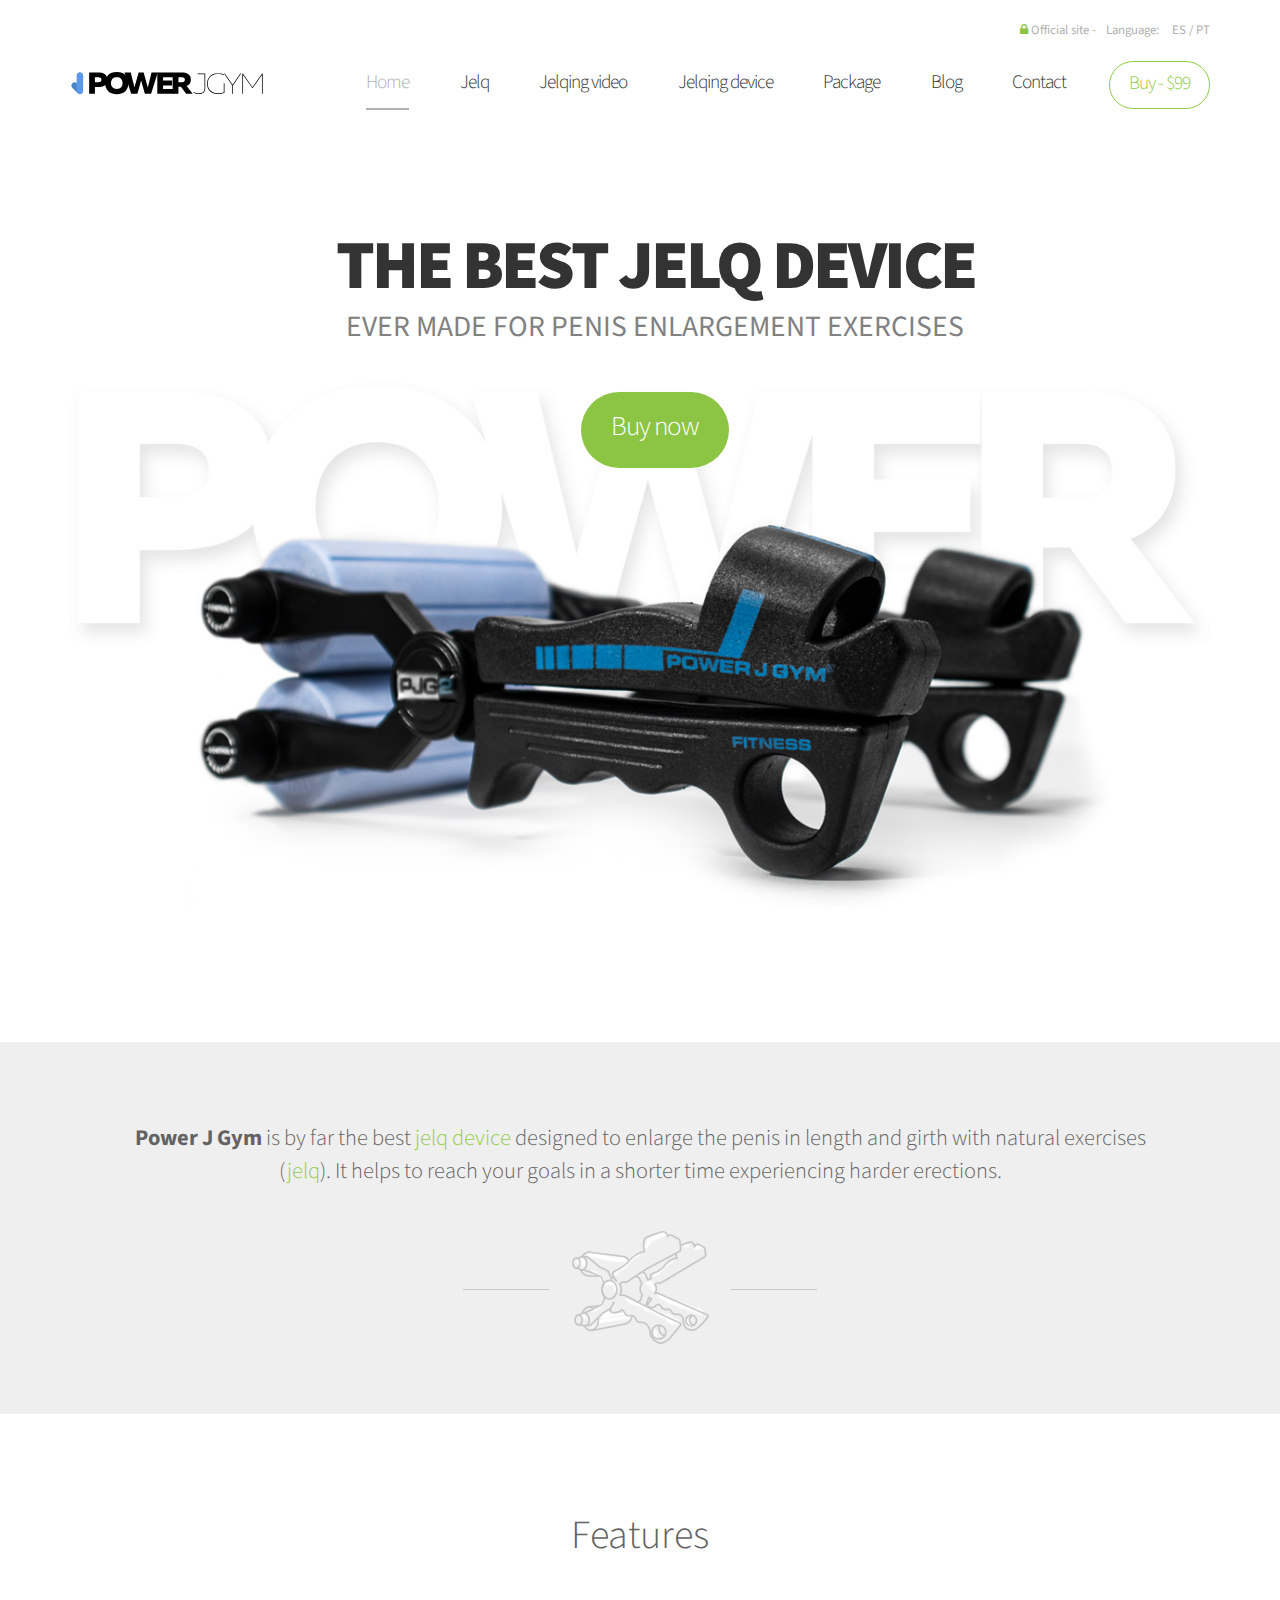
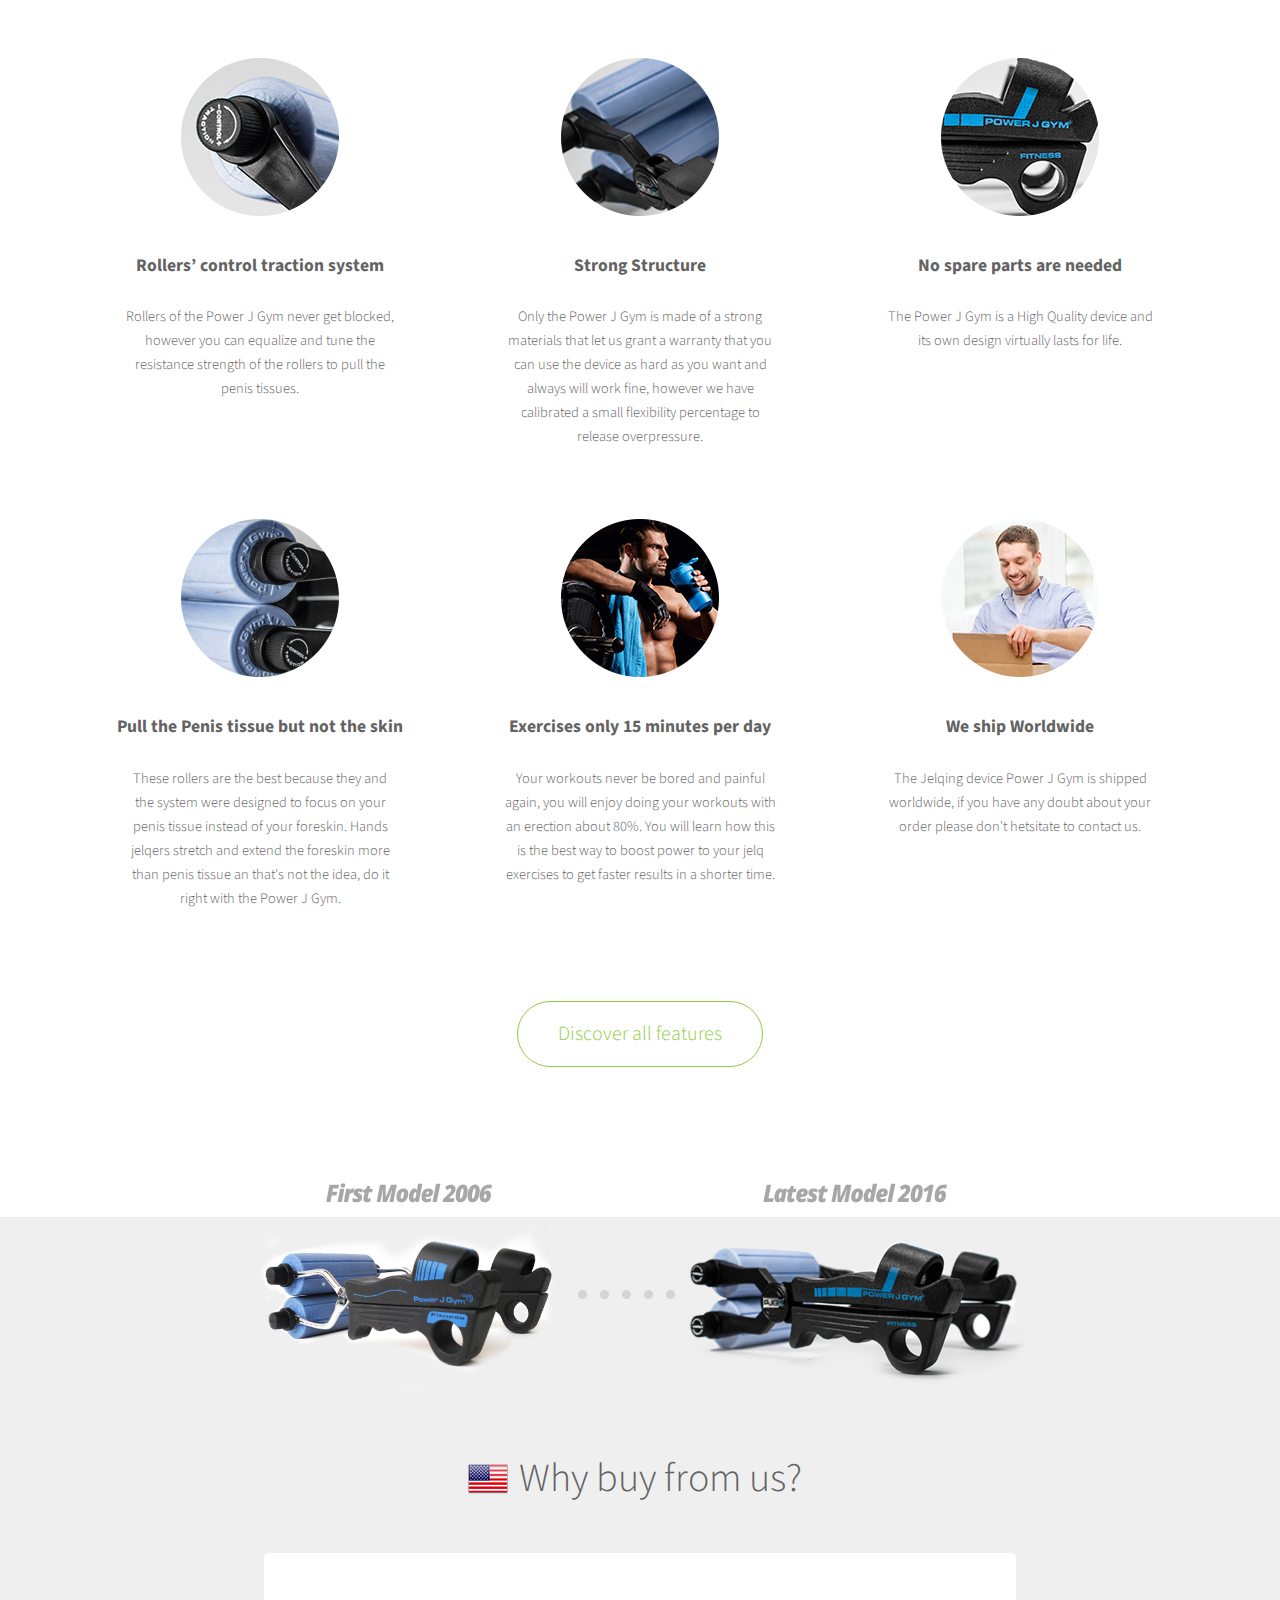
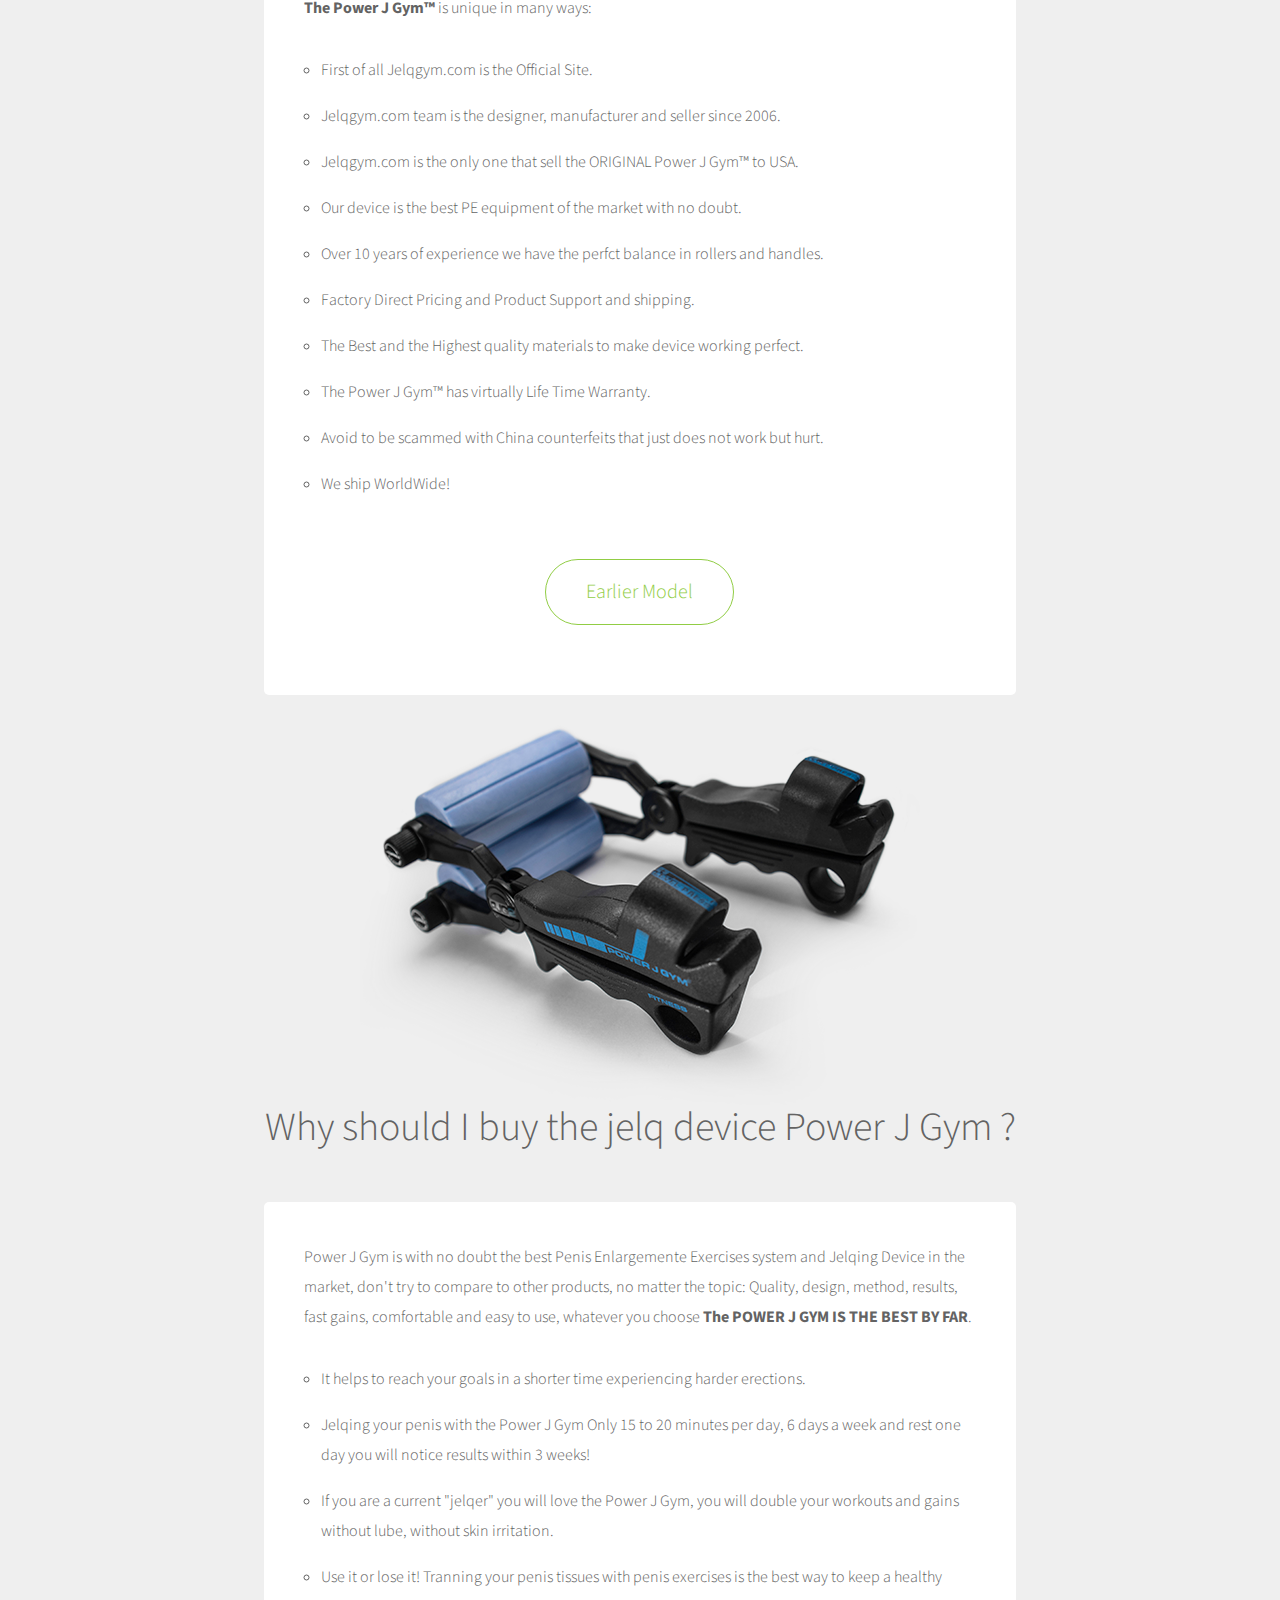
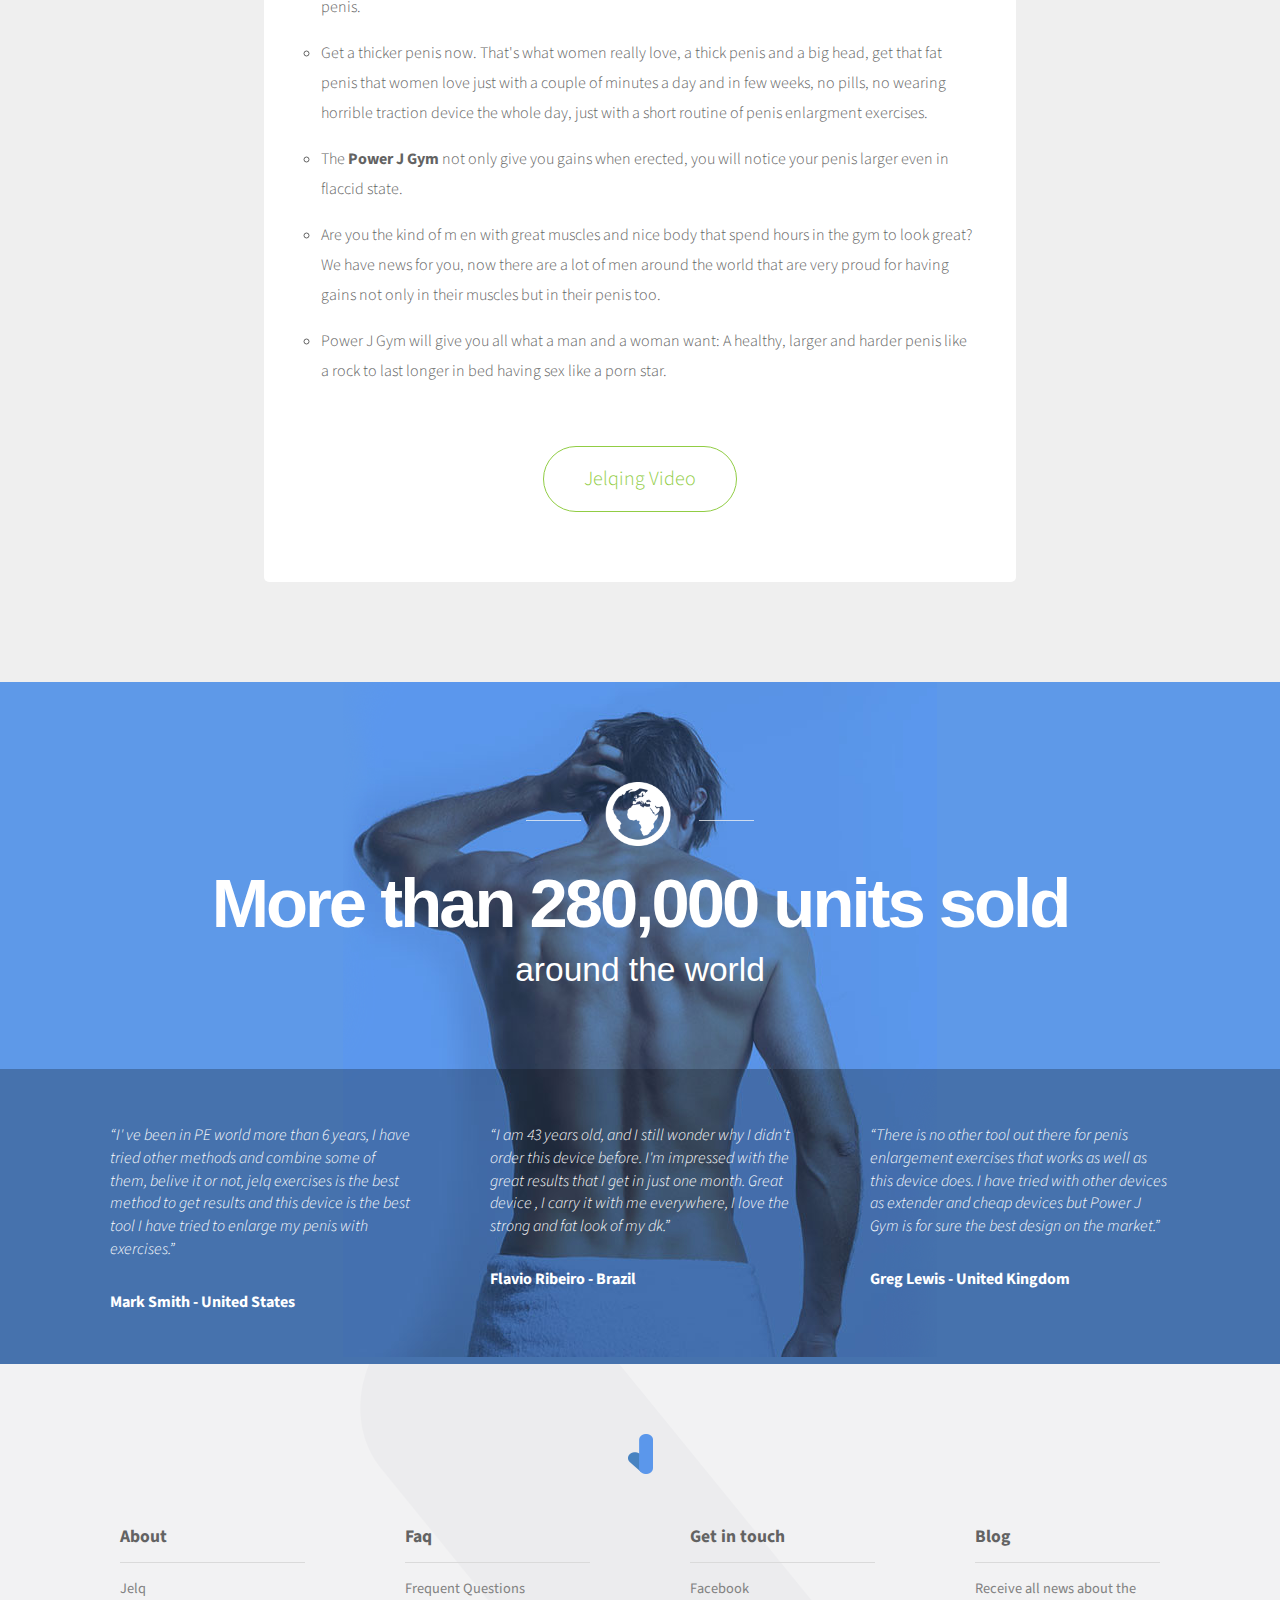
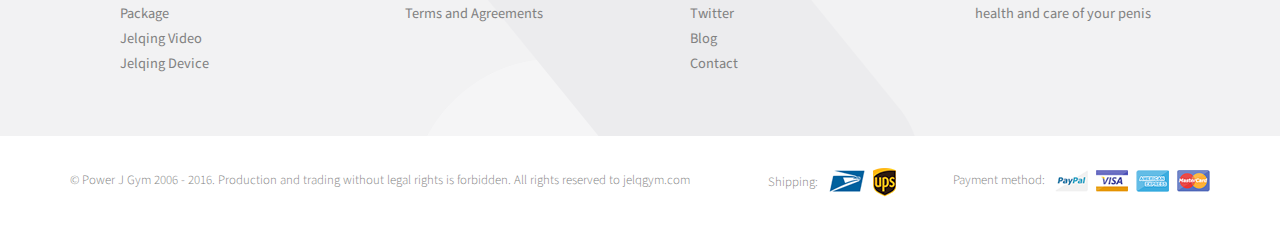
<file: index.html>
<!DOCTYPE html>
<html lang="en">
  <head>
    <meta charset="utf-8">
    <title>Jelq Device Power J Gym - Penis Enlargement Exercises</title>
    <meta name="description" content="Power J Gym is a new jelqing device designed to enlarge the penis in length and girth with natural exercises Jelq. Official site">
    <meta name="viewport" content="width=device-width, initial-scale=1">
    <link rel="shortcut icon" href="images/favicon.ico" type="image/x-icon">
    <link rel="stylesheet" href="css/main.css">
    <link rel="stylesheet" href="css/wallop.css">
    <link href="https://fonts.googleapis.com/css?family=Source+Sans+Pro:300,400,700,900" rel="stylesheet" type="text/css">
    <link href="https://fonts.googleapis.com/css?family=Raleway:400,900" rel="stylesheet" type="text/css">
    <link href="https://maxcdn.bootstrapcdn.com/font-awesome/4.4.0/css/font-awesome.min.css" rel="stylesheet" type="text/css">
  </head>
  <body>
    <header>
      <div class="container">
        <ul class="language"><span><i class="fa fa-lock"></i> Official site -</span><span>Language:</span>
          <li><a href="es/index.html" hreflang="es">ES</a></li>
          <li>/</li>
          <li><a href="br/index.html" hreflang="pt">PT</a></li>
        </ul>
        <div class="logo-header"><a href="index.html"><img src="images/logo-power-j-gym.svg" alt="Power J Gym"></a>
          <div class="menu-mobile"><a href="#" class="pull">Menu</a></div>
        </div>
        <nav class="main-menu">
          <ul>
            <li><a href="index.html">Home</a></li>
            <li><a href="jelq-jelqing-penis-enlargement-exercises.html">Jelq</a></li>
            <li><a href="jelqing-video.html">Jelqing video</a></li>
            <li><a href="jelq-device-power-j-gym.html">Jelqing device</a></li>
            <li><a href="jelq-device-power-j-gym-package.html">Package</a></li>
            <li><a href="#">Blog</a></li>
            <li><a href="contact-us.html">Contact</a></li>
          </ul>
          <div class="button-buy"><a href="order-now-power-j-gym.html" class="rounded-button">Buy - $99</a></div>
        </nav>
      </div>
    </header>
    <section class="main-info">
      <div class="container relative"><img src="images/new-jelq-device.jpg" alt="Jelq Device Power J Gym">
        <div class="info">
          <h1>
            <p>The best jelq device</p>
            <p>ever made for penis enlargement exercises</p>
          </h1><a href="order-now-power-j-gym.html" class="main-button">Buy now </a>
        </div>
      </div>
    </section>
    <section class="secondary-info">
      <div class="container">
        <p><strong>Power J Gym</strong> is by far the best <strong><a class="anchor-text" href="jelq-device-power-j-gym.html">jelq device</a></strong> designed to enlarge the penis in length and girth with natural exercises (<strong><a href="jelq-jelqing-penis-enlargement-exercises.html" class="anchor-text">jelq</a></strong>). It helps to reach your goals in a shorter time experiencing harder erections.</p><img src="images/jelq-device-1.png" alt="Jelq Device Power J Gym">
      </div>
    </section>
    <section class="features">
      <div class="container">
        <h2>Features</h2>
        <ul class="items-features">
          <li><img src="images/jelqing-device-power-j-gym-control.png" alt="Jelqing Device Control Traction">
            <h3>Rollers’ control traction system</h3>
            <p>Rollers of the Power J Gym never get blocked, however you can equalize and tune the resistance strength of the rollers to pull the penis tissues.</p>
          </li>
          <li><img src="images/jelqing-device-power-j-gym-rollers.png" alt="Jelqing Device Rollers">
            <h3>Strong Structure</h3>
            <p>Only the Power J Gym is made of a strong materials that let us grant a warranty that you can use the device as hard as you want and always will work fine, however we have calibrated a small flexibility percentage to release overpressure.</p>
          </li>
          <li><img src="images/jelqing-device-power-j-gym-handles.png" alt="Jelqing Device Handles">
            <h3>No spare parts are needed</h3>
            <p>The Power J Gym is a High Quality device and its own design virtually lasts for life.</p>
          </li>
          <li><img src="images/jelqing-device-power-j-gym-rollers-2.png" alt=" Jelqing Device Rollers">
            <h3>Pull the Penis tissue but not the skin</h3>
            <p>These rollers are the best because they and the system were designed to focus on your penis tissue instead of your foreskin. Hands jelqers stretch and extend the foreskin more than penis tissue an that's not the idea, do it right with the Power J Gym.</p>
          </li>
          <li><img src="images/penis-enlargement-exercises.png" alt="Penis Enlargement Exercises">
            <h3>Exercises only 15 minutes per day</h3>
            <p>Your workouts never be bored and painful again, you will enjoy doing your workouts with an erection about 80%. You will learn how this is the best way to boost power to your jelq exercises to get faster results in a shorter time.</p>
          </li>
          <li><img src="images/shipping-jelq-device.png" alt="Shipping Jelq Device">
            <h3>We ship Worldwide</h3>
            <p>The Jelqing device Power J Gym is shipped worldwide, if you have any doubt about your order please don't hetsitate to contact us.</p>
          </li>
        </ul>
        <div><a href="jelq-device-power-j-gym.html" class="rounded-button page-button">Discover all features</a></div>
      </div>
    </section>
    <section class="why-buy old-model">
      <div class="container"><a href="power-j-gym-old-model.html"><img src="images/power-j-gym-old-model.png" alt="Power J Gym Old Model"></a>
        <h2>Why buy from us?</h2>
        <div class="text">
          <p><strong>The Power J Gym™</strong> is unique in many ways:</p>
          <ul>
            <li class="items">First of all Jelqgym.com is the Official Site.</li>
            <li class="items">Jelqgym.com team is the designer, manufacturer and seller since 2006.</li>
            <li class="items">Jelqgym.com is the only one that sell the ORIGINAL Power J Gym™ to USA.</li>
            <li class="items">Our device is the best PE equipment of the market with no doubt.</li>
            <li class="items">Over 10 years of experience we have the perfct balance in rollers and handles. </li>
            <li class="items">Factory Direct Pricing and Product Support and shipping.</li>
            <li class="items">The Best and the Highest quality materials to make device working perfect.</li>
            <li class="items">The Power J Gym™ has virtually Life Time Warranty.</li>
            <li class="items">Avoid to be scammed with China counterfeits that just does not work but hurt.</li>
            <li class="items">We ship WorldWide!</li>
          </ul><a href="power-j-gym-old-model.html" class="rounded-button page-button">Earlier Model</a>
        </div>
      </div>
    </section>
    <section class="why-buy">
      <div class="container"><img src="images/jelq-device.png" alt="Power J Gym Jelqing Device">
        <h2>Why should I buy the jelq device Power J Gym ?</h2>
        <div class="text">
          <p>Power J Gym is with no doubt the best Penis Enlargemente Exercises system and Jelqing Device in the market, don't try to compare to other products, no matter the topic: Quality, design, method, results, fast gains, comfortable and easy to use, whatever you choose <strong>The POWER J GYM IS THE BEST BY FAR</strong>.</p>
          <ul>
            <li class="items">It helps to reach your goals in a shorter time experiencing harder erections.</li>
            <li class="items">Jelqing your penis with the Power J Gym Only 15 to 20 minutes per day, 6 days a week and rest one day you will notice results within 3 weeks!</li>
            <li class="items">If you are a current "jelqer" you will love the Power J Gym, you will double your workouts and gains without lube, without skin irritation.</li>
            <li class="items">Use it or lose it! Tranning your penis tissues with penis exercises is the best way to keep a healthy penis.</li>
            <li class="items">Get a thicker penis now. That's what women really love, a thick penis and a big head, get that fat penis that women love just with a couple of minutes a day and in few weeks, no pills, no wearing horrible traction device the whole day, just with a short routine of penis enlargment exercises.</li>
            <li class="items">The <strong>Power J Gym</strong> not only give you gains when erected, you will notice your penis larger even in flaccid state.</li>
            <li class="items">Are you the kind of m  en with great muscles and nice body that spend hours in the gym to look great? We have news for you, now there are a lot of men around the world that are very proud for having gains not only in their muscles but in their penis too.</li>
            <li class="items">Power J Gym will give you all what a man and a woman want: A healthy, larger and harder penis like a rock to last longer in bed having sex like a porn star.</li>
          </ul><a href="jelqing-video.html" class="rounded-button page-button">Jelqing Video</a>
        </div>
      </div>
    </section>
    <section class="stadistic-sales">
      <div class="container"><img src="images/word-stadistics.png" alt="Stadistics around the world">
        <h3> 
          <p>More than 280,000 units sold</p>
          <p>around the world</p>
        </h3>
      </div>
    </section>
    <section class="testimonials">
      <div class="container">
        <ul>
          <li> 
            <q>I' ve been in PE world more than 6 years, I have tried other methods and combine some of them, belive it or not, jelq exercises is the best method to get results and this device is the best tool I have tried to enlarge my penis with exercises.</q>
            <p>Mark Smith - United States</p>
          </li>
          <li>
            <q>I am 43 years old, and I still wonder why I didn't order this device before. I'm impressed with the great results that I get in just one month. Great device , I carry it with me everywhere, I love the strong and fat look of my dk.</q>
            <p>Flavio Ribeiro - Brazil</p>
          </li>
          <li>
            <q>There is no other tool out there for penis enlargement exercises that works as well as this device does. I have tried with other devices as extender and cheap devices but Power J Gym is for sure the best design on the market.</q>
            <p>Greg Lewis - United Kingdom</p>
          </li>
        </ul>
      </div>
    </section>
    <footer>
      <section class="top">
        <div class="container">
          <div class="logo-footer"><img src="images/logo-footer-power-j-gym.png" alt="Power J Gym"></div>
          <ul class="footer-links">
            <li>
              <ul>
                <li class="title">About</li>
                <li><a href="jelq-jelqing-penis-enlargement-exercises.html">Jelq</a></li>
                <li><a href="jelq-device-power-j-gym-package.html">Package</a></li>
                <li><a href="jelqing-video.html">Jelqing Video</a></li>
                <li><a href="jelq-device-power-j-gym.html">Jelqing Device</a></li>
              </ul>
              <ul>
                <li class="title">Faq</li>
                <li><a href="power-j-gym-frecuent-questions.html">Frequent Questions</a></li>
                <li><a href="power-j-gym-terms-agreements.html">Terms and Agreements</a></li>
                <li>
                </li>
              </ul>
              <ul>
                <li class="title">Get in touch</li>
                <li><a href="https://www.facebook.com/jelqgym" target="_blank">Facebook</a></li>
                <li><a href="https://twitter.com/jelqgym" target="_blank">Twitter</a></li>
                <li><a href="http://blog.jelqgym.com/" target="_blank">Blog</a></li>
                <li><a href="contact-us.html">Contact</a></li>
              </ul>
              <ul>
                <li class="title">Blog</li>
                <li> <a href="#" target="_blank">Receive all news about the health and care of your penis</a></li>
              </ul>
            </li>
          </ul>
        </div>
      </section>
      <section class="bottom">
        <div class="container">
          <p class="copyright">© Power J Gym 2006 - 2016. Production and trading without legal rights is forbidden. All rights reserved to jelqgym.com</p>
          <p class="payment">Payment method:<img src="images/logo-payment.png" alt="Paypal Visa American Express MasterCard"></p>
          <p class="shipping">Shipping:<img src="images/logo-shipping.png" alt="United States Postal Service Ups"></p>
        </div>
      </section>
    </footer>
    <script src="https://ajax.googleapis.com/ajax/libs/jquery/2.1.3/jquery.min.js"></script>
    <script src="js/main.js"></script>
    <script src="js/jquery.mobile.min.js"></script>
    <script src="js/Wallop.js"></script>
    <script src="js/slide-jelq-device.js"></script>
  </body>
</html>
</file>
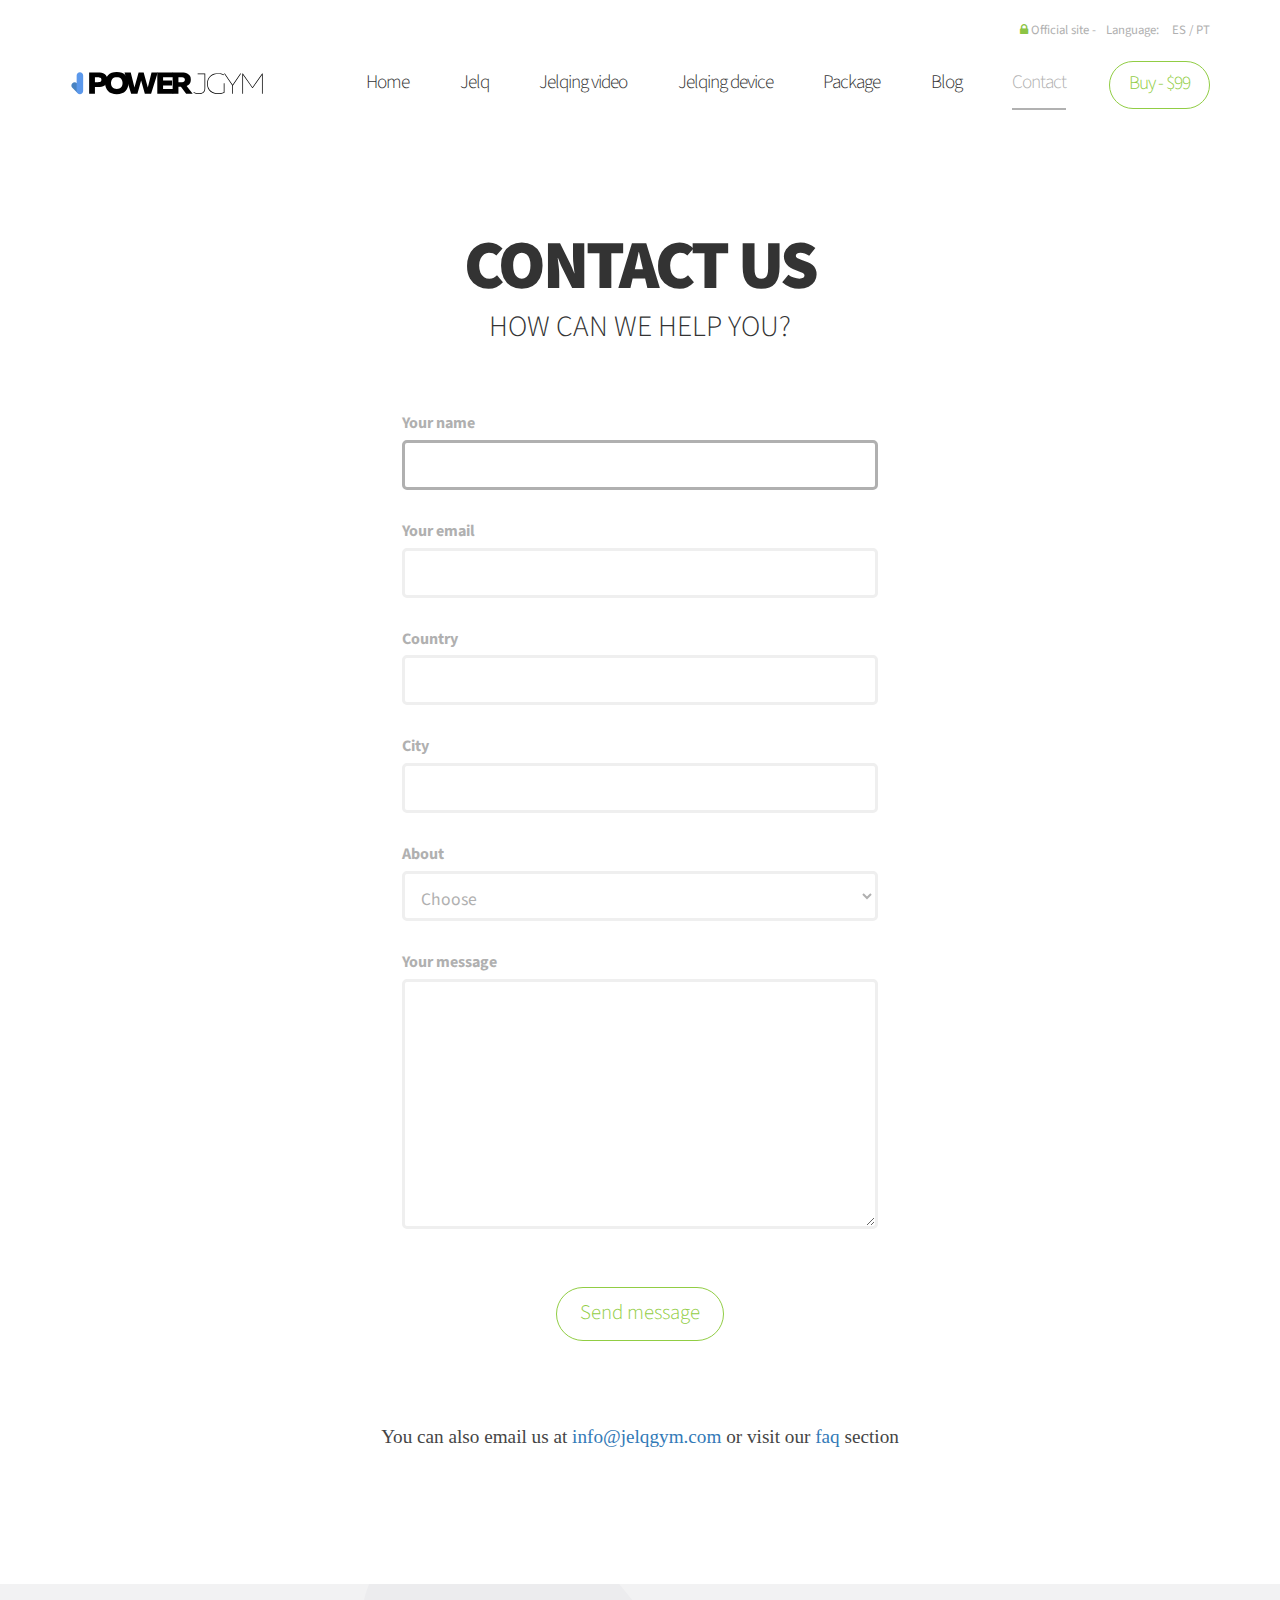
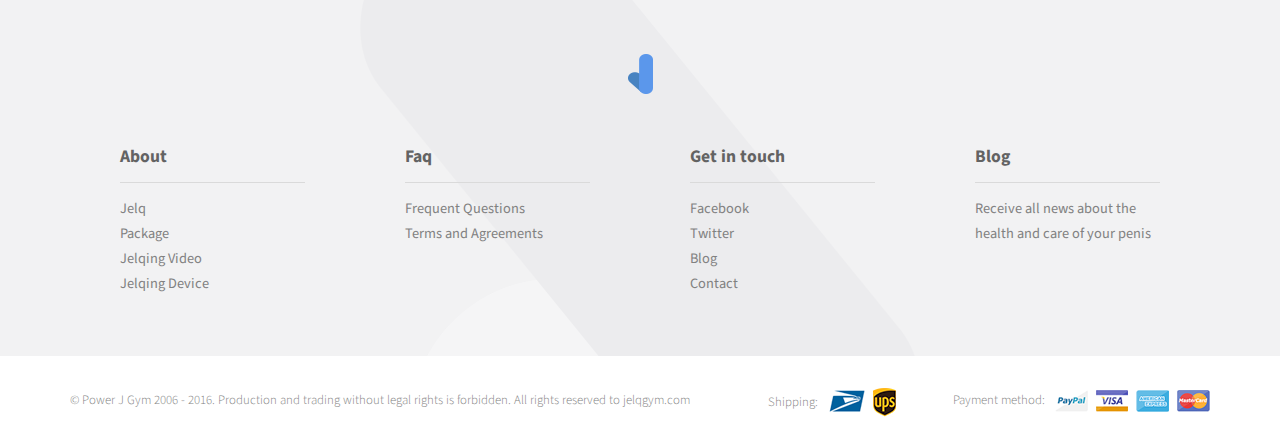
<file: contact-us.html>
<!DOCTYPE html>
<html lang="en">
  <head>
    <meta charset="utf-8">
    <title>Contact Jelqgym - Power J Gym</title>
    <meta name="description" content="Contact Jelqgym.com">
    <meta name="viewport" content="width=device-width, initial-scale=1">
    <link rel="shortcut icon" href="images/favicon.ico" type="image/x-icon">
    <link rel="stylesheet" href="css/main.css">
    <link rel="stylesheet" href="css/wallop.css">
    <link href="https://fonts.googleapis.com/css?family=Source+Sans+Pro:300,400,700,900" rel="stylesheet" type="text/css">
    <link href="https://fonts.googleapis.com/css?family=Raleway:400,900" rel="stylesheet" type="text/css">
    <link href="https://maxcdn.bootstrapcdn.com/font-awesome/4.4.0/css/font-awesome.min.css" rel="stylesheet" type="text/css">
    <script language="javascript">

      function MM_findObj(n, d) { //v4.01
        var p,i,x;  if(!d) d=document; if((p=n.indexOf("?"))>0&&parent.frames.length) {
        d=parent.frames[n.substring(p+1)].document; n=n.substring(0,p);}
        if(!(x=d[n])&&d.all) x=d.all[n]; for (i=0;!x&&i<d.forms.length;i++) x=d.forms[i][n];
        for(i=0;!x&&d.layers&&i<d.layers.length;i++) x=MM_findObj(n,d.layers[i].document);
        if(!x && d.getElementById) x=d.getElementById(n); return x;
      }
      
      function MM_validateForm() { //v4.0
        var i,p,q,nm,test,num,min,max,errors='',args=MM_validateForm.arguments;
        for (i=0; i<(args.length-2); i+=3) { test=args[i+2]; val=MM_findObj(args[i]);
        if (val) { nm=val.name; if ((val=val.value)!="") {
          
          //............................
          if (test.indexOf('isCmb')!=-1) { p=val.indexOf('-'); 
          if (p=0 || p==(val.length-1) || p=='-') errors+='- '+nm+' required.\n';
          }
          
          //............................
          
          
          else if (test.indexOf('isEmail')!=-1) { p=val.indexOf('@');
          if (p<1 || p==(val.length-1)) errors+='- '+nm+'  must contain a valid e-mail.\n';
          } else if (test!='R') { num = parseFloat(val);
          if (isNaN(val)) errors+='- '+nm+' must contain a numbers.\n';
          if (test.indexOf('inRange') != -1) { p=test.indexOf(':');
            min=test.substring(8,p); max=test.substring(p+1);
            if (num<min || max<num) errors+='- '+nm+' must contain a number between '+min+' and '+max+'.\n';
        } } } else if (test.charAt(0) == 'R') errors += '- '+nm+' required.\n'; }
        } if (errors) alert(""+errors);
        document.MM_returnValue = (errors == '');
      }

    </script>
  </head>
  <body>
    <header>
      <div class="container">
        <ul class="language"><span><i class="fa fa-lock"></i> Official site -</span><span>Language:</span>
          <li><a href="es/index.html" hreflang="es">ES</a></li>
          <li>/</li>
          <li><a href="br/index.html" hreflang="pt">PT</a></li>
        </ul>
        <div class="logo-header"><a href="index.html"><img src="images/logo-power-j-gym.svg" alt="Power J Gym"></a>
          <div class="menu-mobile"><a href="#" class="pull">Menu</a></div>
        </div>
        <nav class="main-menu">
          <ul>
            <li><a href="index.html">Home</a></li>
            <li><a href="jelq-jelqing-penis-enlargement-exercises.html">Jelq</a></li>
            <li><a href="jelqing-video.html">Jelqing video</a></li>
            <li><a href="jelq-device-power-j-gym.html">Jelqing device</a></li>
            <li><a href="jelq-device-power-j-gym-package.html">Package</a></li>
            <li><a href="#">Blog</a></li>
            <li><a href="contact-us.html">Contact</a></li>
          </ul>
          <div class="button-buy"><a href="order-now-power-j-gym.html" class="rounded-button">Buy - $99</a></div>
        </nav>
      </div>
    </header>
    <section class="main-title-contact">
      <div class="container">
        <div class="info">
          <h1>
            <p>Contact us</p>
            <p>How can we help you?</p>
          </h1>
        </div>
      </div>
    </section>
    <section class="text-content">
      <div class="container">
        <form class="contact" id="contacto" name="fvalida" method="post" action="contact-us-sendit.php" onsubmit="MM_validateForm('name','','R','email','','RisEmail','country','','R','city','','R','comments','','R');return document.MM_returnValue">
          <fieldset>
            <div>
              <label for="name">Your name</label>
              <input name="name" type="text" id="name" autofocus>
            </div>
            <div>
              <label for="email">Your email</label>
              <input name="email" type="text" id="email">
            </div>
            <div>
              <label for="country">Country</label>
              <input name="country" type="text" id="country">
            </div>
            <div>
              <label for="city">City</label>
              <input name="city" type="text" id="city">
            </div>
            <div>
              <label for="about">About</label>
              <select name="about" id="about">
                <option>Choose</option>
                <option>Payment</option>
                <option>Shipping</option>
                <option>Power J Gym</option>
                <option>Affiliated</option>
                <option>Other subject</option>
              </select>
            </div>
            <div>
              <label for="comments">Your message</label>
              <textarea name="message" id="comments"></textarea>
            </div>
            <div>
              <button id="submit" type="submit">Send message</button>
            </div>
          </fieldset>
        </form>
        <p class="text-center">You can also email us at <a href="mailto:info@jelqgym.com">info@jelqgym.com</a> or visit our <a href="frequent-questions.html">faq</a> section</p>
      </div>
    </section>
    <footer>
      <section class="top">
        <div class="container">
          <div class="logo-footer"><img src="images/logo-footer-power-j-gym.png" alt="Power J Gym"></div>
          <ul class="footer-links">
            <li>
              <ul>
                <li class="title">About</li>
                <li><a href="jelq-jelqing-penis-enlargement-exercises.html">Jelq</a></li>
                <li><a href="jelq-device-power-j-gym-package.html">Package</a></li>
                <li><a href="jelqing-video.html">Jelqing Video</a></li>
                <li><a href="jelq-device-power-j-gym.html">Jelqing Device</a></li>
              </ul>
              <ul>
                <li class="title">Faq</li>
                <li><a href="power-j-gym-frecuent-questions.html">Frequent Questions</a></li>
                <li><a href="power-j-gym-terms-agreements.html">Terms and Agreements</a></li>
                <li>
                </li>
              </ul>
              <ul>
                <li class="title">Get in touch</li>
                <li><a href="https://www.facebook.com/jelqgym" target="_blank">Facebook</a></li>
                <li><a href="https://twitter.com/jelqgym" target="_blank">Twitter</a></li>
                <li><a href="http://blog.jelqgym.com/" target="_blank">Blog</a></li>
                <li><a href="contact-us.html">Contact</a></li>
              </ul>
              <ul>
                <li class="title">Blog</li>
                <li> <a href="#" target="_blank">Receive all news about the health and care of your penis</a></li>
              </ul>
            </li>
          </ul>
        </div>
      </section>
      <section class="bottom">
        <div class="container">
          <p class="copyright">© Power J Gym 2006 - 2016. Production and trading without legal rights is forbidden. All rights reserved to jelqgym.com</p>
          <p class="payment">Payment method:<img src="images/logo-payment.png" alt="Paypal Visa American Express MasterCard"></p>
          <p class="shipping">Shipping:<img src="images/logo-shipping.png" alt="United States Postal Service Ups"></p>
        </div>
      </section>
    </footer>
    <script src="https://ajax.googleapis.com/ajax/libs/jquery/2.1.3/jquery.min.js"></script>
    <script src="js/main.js"></script>
    <script src="js/jquery.mobile.min.js"></script>
    <script src="js/Wallop.js"></script>
    <script src="js/slide-jelq-device.js"></script>
  </body>
</html>
</file>
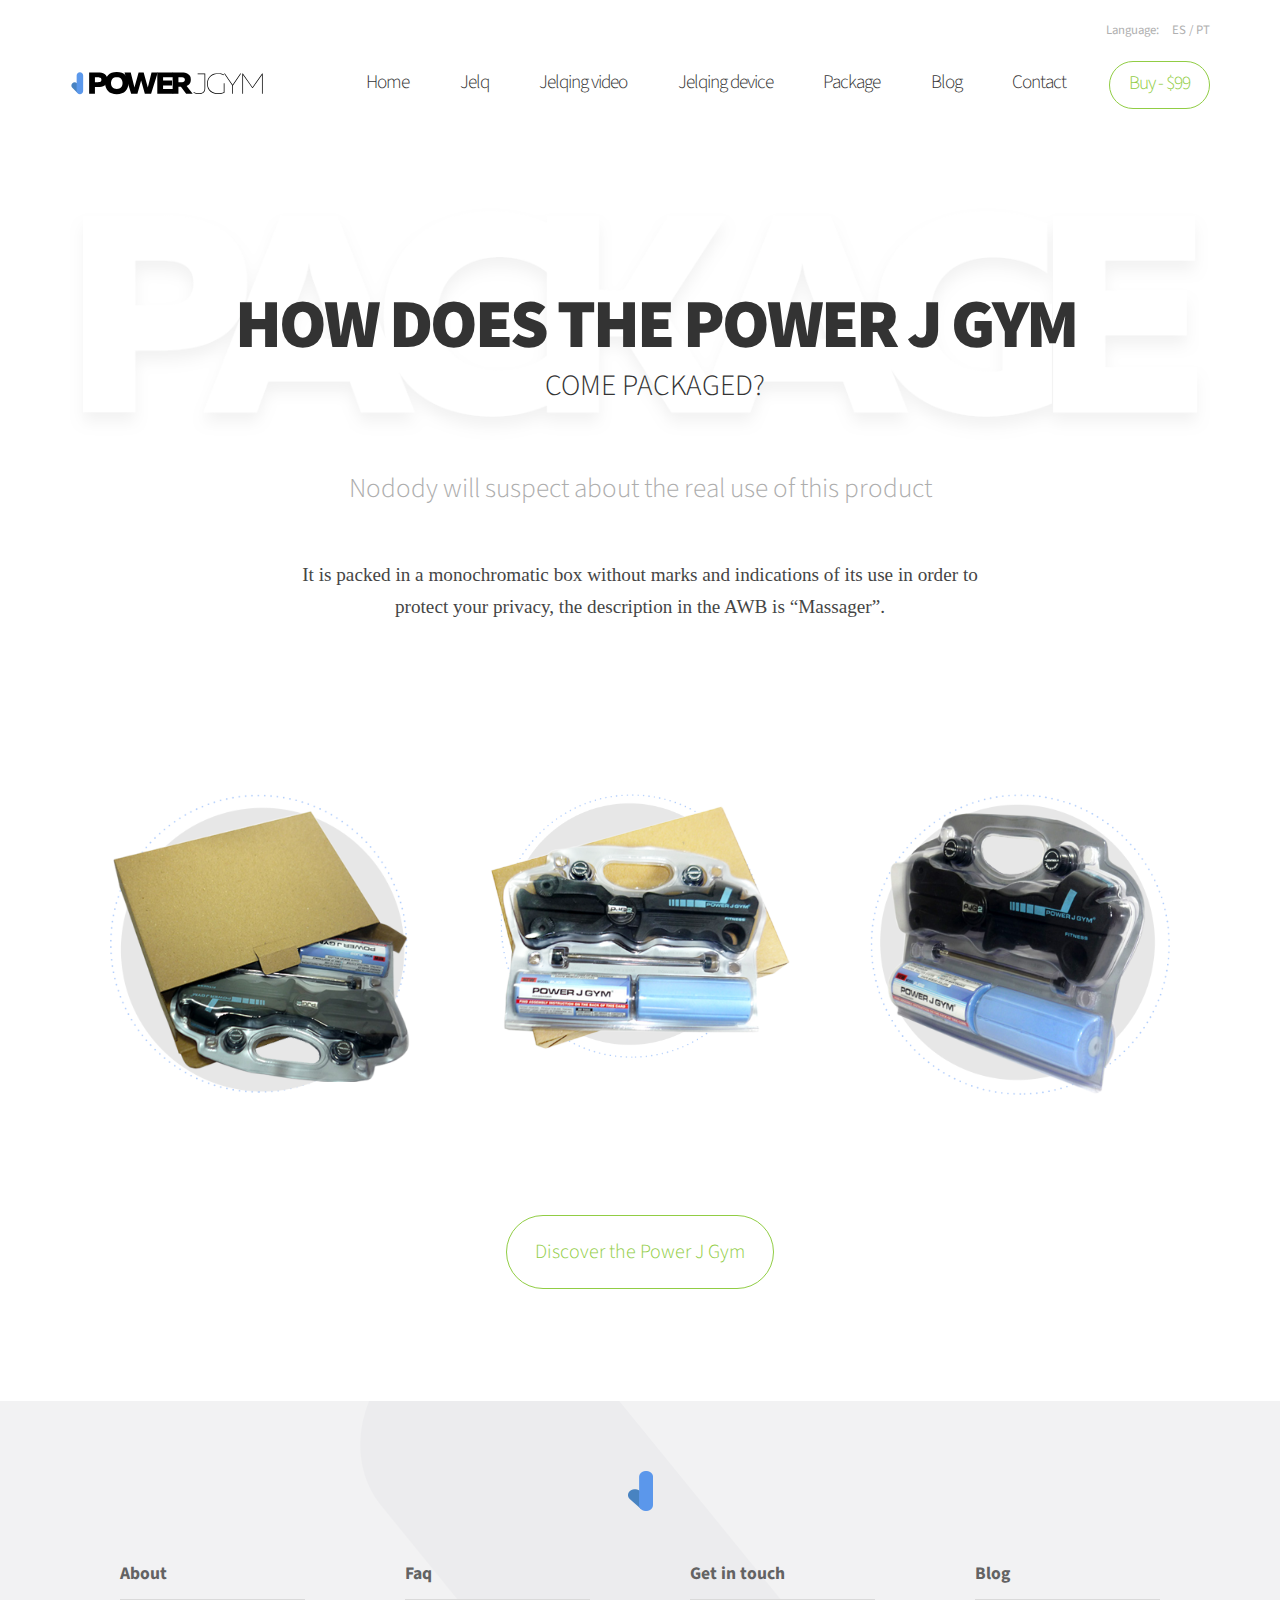
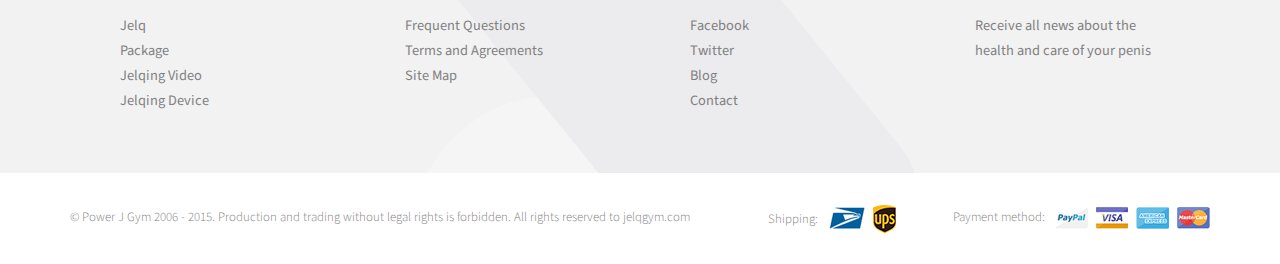
<file: contact.html>
<!DOCTYPE html>
<html lang="en">
  <head>
    <meta charset="utf-8">
    <title>Jelq Device Power J Gym - Penis Enlargement Exercises</title>
    <meta name="description" content="Power J Gym is a new jelqing device designed to enlarge the penis in length and girth with natural exercises Jelq. Oficial site">
    <meta name="viewport" content="width=device-width, initial-scale=1">
    <link rel="shortcut icon" href="images/favicon.ico" type="image/x-icon">
    <link rel="stylesheet" href="css/main.css">
    <link rel="stylesheet" href="css/wallop.css">
    <link href="https://fonts.googleapis.com/css?family=Source+Sans+Pro:300,400,700,900" rel="stylesheet" type="text/css">
    <link href="https://maxcdn.bootstrapcdn.com/font-awesome/4.4.0/css/font-awesome.min.css" rel="stylesheet" type="text/css">
  </head>
  <body>
    <header>
      <div class="container">
        <ul class="language"><span>Language:</span>
          <li><a href="es/index.html" hreflang="es">ES</a></li>
          <li>/</li>
          <li><a href="br/index.html" hreflang="pt">PT</a></li>
        </ul>
        <div class="logo-header"><a href="index.html"><img src="images/logo-power-j-gym.svg" alt="Power J Gym"></a>
          <div class="menu-mobile"><a href="#" class="pull">Menu</a></div>
        </div>
        <nav class="main-menu">
          <ul>
            <li><a href="index.html">Home</a></li>
            <li><a href="jelq-jelqing-penis-enlargement-exercises.html">Jelq</a></li>
            <li><a href="jelqing-video.html">Jelqing video</a></li>
            <li><a href="jelq-device-power-j-gym.html">Jelqing device</a></li>
            <li><a href="jelq-device-power-j-gym-package.html">Package</a></li>
            <li><a href="#">Blog</a></li>
            <li><a href="contact-us.html">Contact</a></li>
          </ul>
          <div class="button-buy"><a href="order-now-power-j-gym.html" class="rounded-button">Buy - $99</a></div>
        </nav>
      </div>
    </header>
    <section class="main-title-package">
      <div class="container relative"><img src="images/title-package.png" alt="Package">
        <div class="info">
          <h1>
            <p>How does the Power J Gym</p>
            <p>come packaged?</p>
          </h1>
        </div>
      </div>
    </section>
    <section class="text-content img-package">
      <div class="container">
        <p class="subtitle text-center">Nodody will suspect about the real use of this product</p>
        <p class="text-center">It is packed in a monochromatic box without marks and indications of its use in order to protect your privacy, the description in the AWB is “Massager”.</p>
      </div>
    </section>
    <div class="container img-package">
      <ul>
        <li><img src="images/jelq-device-power-j-gym-package-photo1.png" alt="Package jelq device Power J Gym"></li>
        <li><img src="images/jelq-device-power-j-gym-package-photo2.png" alt="Package jelq device Power J Gym"></li>
        <li><img src="images/jelq-device-power-j-gym-package-photo3.png" alt="Package jelq device Power J Gym"></li>
      </ul>
    </div>
    <section class="text-content img-package">
      <div class="container">
        <div class="content-page-btn"><a href="jelq-device-power-j-gym.html" class="rounded-button page-button">Discover the Power J Gym</a></div>
      </div>
    </section>
    <footer>
      <section class="top">
        <div class="container">
          <div class="logo-footer"><img src="images/logo-footer-power-j-gym.png" alt="Power J Gym"></div>
          <ul class="footer-links">
            <li>
              <ul>
                <li class="title">About</li>
                <li><a href="jelq-jelqing-penis-enlargement-exercises.html">Jelq</a></li>
                <li><a href="jelq-device-power-j-gym-package.html">Package</a></li>
                <li><a href="jelqing-video.html">Jelqing Video</a></li>
                <li><a href="jelq-device-power-j-gym.html">Jelqing Device</a></li>
              </ul>
              <ul>
                <li class="title">Faq</li>
                <li><a href="power-j-gym-frecuent-questions.html">Frequent Questions</a></li>
                <li><a href="power-j-gym-terms-agreements.html">Terms and Agreements</a></li>
                <li><a href="power-j-gym-site-map.html">Site Map</a></li>
              </ul>
              <ul>
                <li class="title">Get in touch</li>
                <li><a href="https://www.facebook.com/jelqgym" target="_blank">Facebook</a></li>
                <li><a href="https://twitter.com/jelqgym" target="_blank">Twitter</a></li>
                <li><a href="http://blog.jelqgym.com/" target="_blank">Blog</a></li>
                <li><a href="contact-us.html">Contact</a></li>
              </ul>
              <ul>
                <li class="title">Blog</li>
                <li> <a href="#" target="_blank">Receive all news about the health and care of your penis</a></li>
              </ul>
            </li>
          </ul>
        </div>
      </section>
      <section class="bottom">
        <div class="container">
          <p class="copyright">© Power J Gym 2006 - 2015. Production and trading without legal rights is forbidden. All rights reserved to jelqgym.com</p>
          <p class="payment">Payment method:<img src="images/logo-payment.png" alt="Paypal Visa American Express MasterCard"></p>
          <p class="shipping">Shipping:<img src="images/logo-shipping.png" alt="United States Postal Service Ups"></p>
        </div>
      </section>
    </footer>
    <script src="https://ajax.googleapis.com/ajax/libs/jquery/2.1.3/jquery.min.js"></script>
    <script src="js/main.js"></script>
    <script src="js/jquery.mobile.min.js"></script>
    <script src="js/Wallop.js"></script>
    <script src="js/slide-jelq-device.js"></script>
  </body>
</html>
</file>
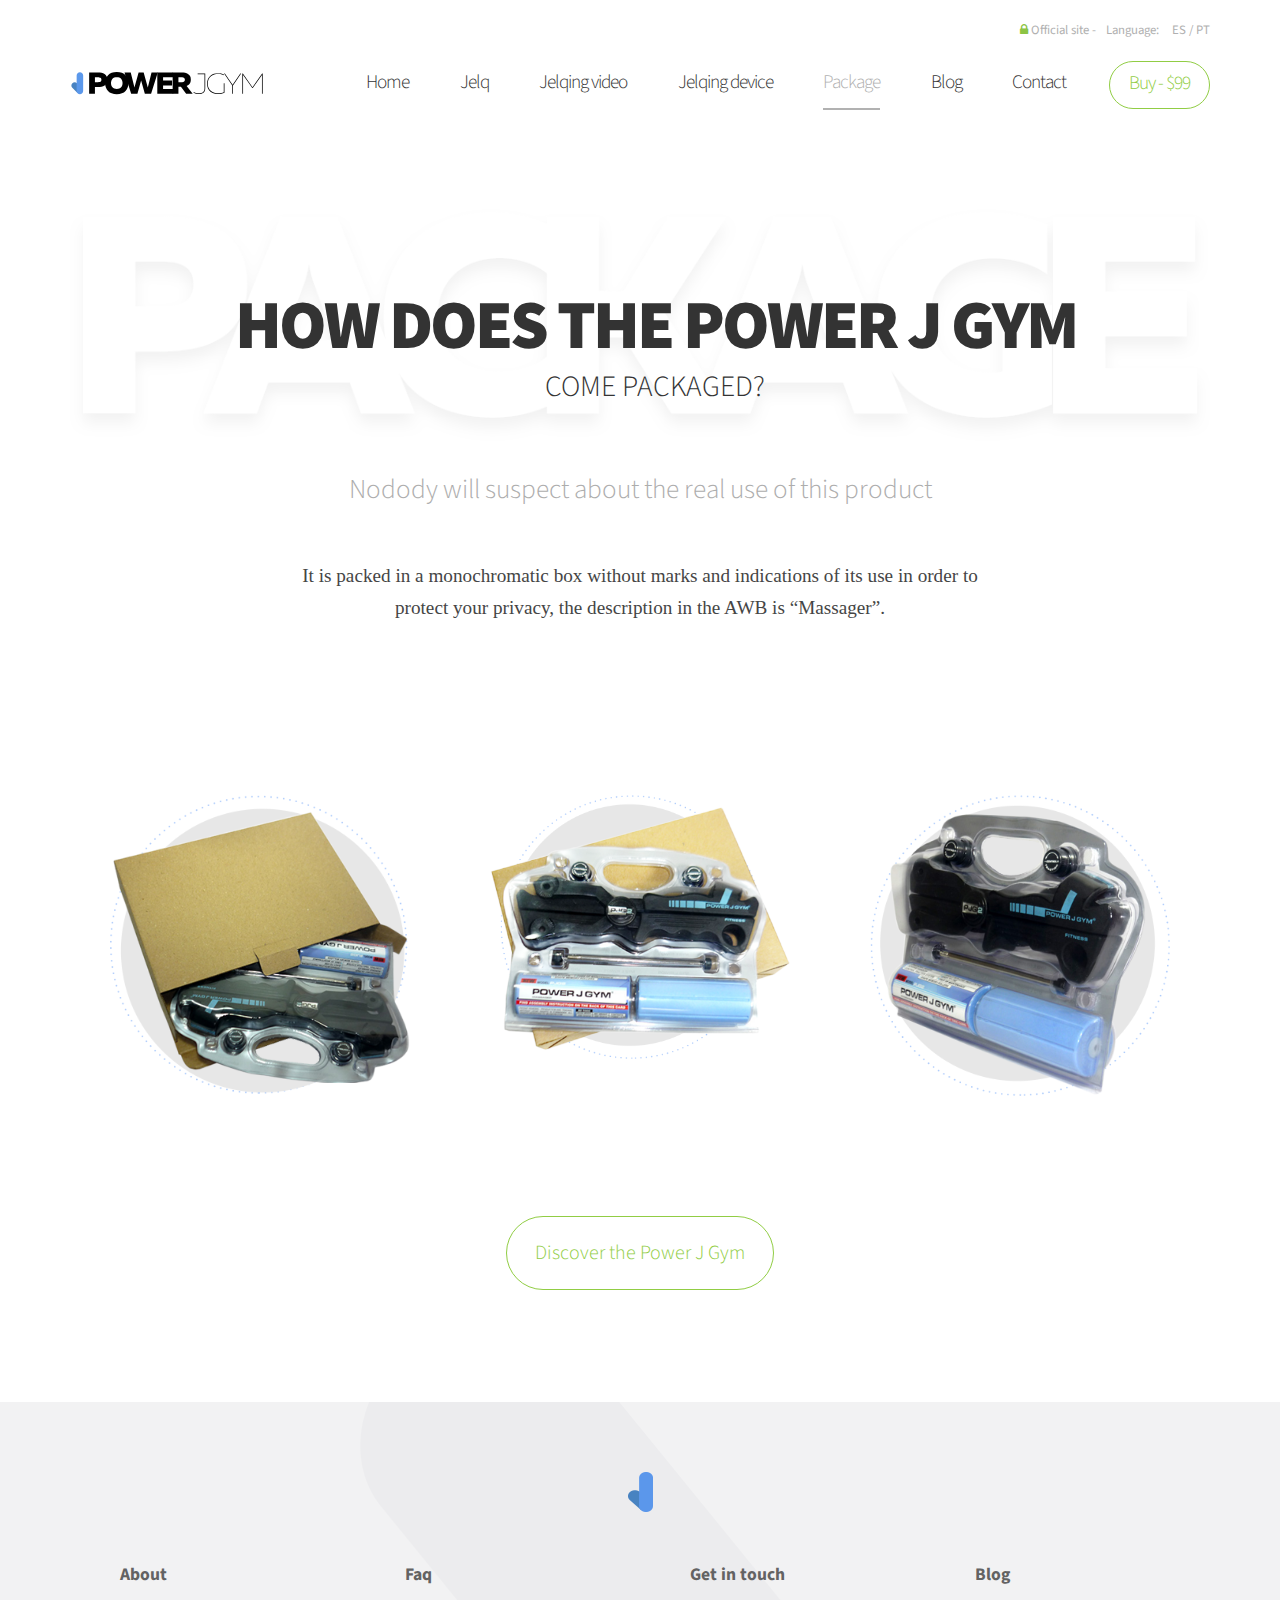
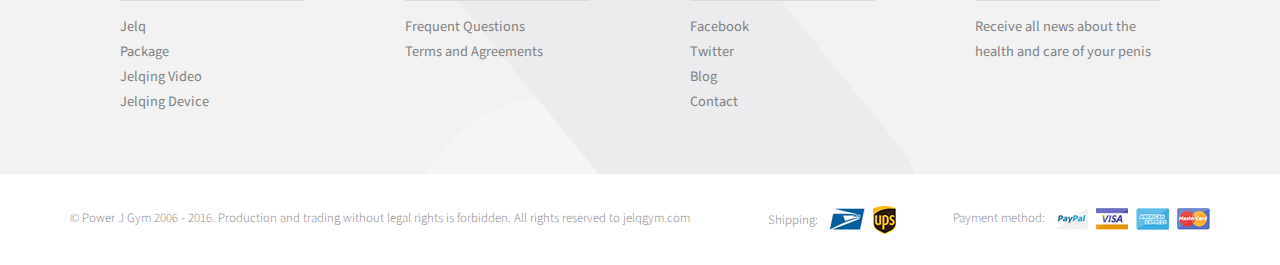
<file: jelq-device-power-j-gym-package.html>
<!DOCTYPE html>
<html lang="en">
  <head>
    <meta charset="utf-8">
    <title>Power J Gym – Package</title>
    <meta name="description" content="Power J Gym comes packaged in a monochromatic box without marks and indications of its use. See some pictures.">
    <meta name="viewport" content="width=device-width, initial-scale=1">
    <link rel="shortcut icon" href="images/favicon.ico" type="image/x-icon">
    <link rel="stylesheet" href="css/main.css">
    <link rel="stylesheet" href="css/wallop.css">
    <link href="https://fonts.googleapis.com/css?family=Source+Sans+Pro:300,400,700,900" rel="stylesheet" type="text/css">
    <link href="https://fonts.googleapis.com/css?family=Raleway:400,900" rel="stylesheet" type="text/css">
    <link href="https://maxcdn.bootstrapcdn.com/font-awesome/4.4.0/css/font-awesome.min.css" rel="stylesheet" type="text/css">
  </head>
  <body>
    <header>
      <div class="container">
        <ul class="language"><span><i class="fa fa-lock"></i> Official site -</span><span>Language:</span>
          <li><a href="es/index.html" hreflang="es">ES</a></li>
          <li>/</li>
          <li><a href="br/index.html" hreflang="pt">PT</a></li>
        </ul>
        <div class="logo-header"><a href="index.html"><img src="images/logo-power-j-gym.svg" alt="Power J Gym"></a>
          <div class="menu-mobile"><a href="#" class="pull">Menu</a></div>
        </div>
        <nav class="main-menu">
          <ul>
            <li><a href="index.html">Home</a></li>
            <li><a href="jelq-jelqing-penis-enlargement-exercises.html">Jelq</a></li>
            <li><a href="jelqing-video.html">Jelqing video</a></li>
            <li><a href="jelq-device-power-j-gym.html">Jelqing device</a></li>
            <li><a href="jelq-device-power-j-gym-package.html">Package</a></li>
            <li><a href="#">Blog</a></li>
            <li><a href="contact-us.html">Contact</a></li>
          </ul>
          <div class="button-buy"><a href="order-now-power-j-gym.html" class="rounded-button">Buy - $99</a></div>
        </nav>
      </div>
    </header>
    <section class="main-title-package">
      <div class="container relative"><img src="images/title-package.png" alt="Package">
        <div class="info">
          <h1>
            <p>How does the Power J Gym</p>
            <p>come packaged?</p>
          </h1>
        </div>
      </div>
    </section>
    <section class="text-content img-package">
      <div class="container">
        <p class="subtitle text-center">Nodody will suspect about the real use of this product</p>
        <p class="text-center">It is packed in a monochromatic box without marks and indications of its use in order to protect your privacy, the description in the AWB is “Massager”.</p>
      </div>
    </section>
    <div class="container img-package">
      <ul>
        <li><img src="images/jelq-device-power-j-gym-package-photo1.png" alt="Package jelq device Power J Gym"></li>
        <li><img src="images/jelq-device-power-j-gym-package-photo2.png" alt="Package jelq device Power J Gym"></li>
        <li><img src="images/jelq-device-power-j-gym-package-photo3.png" alt="Package jelq device Power J Gym"></li>
      </ul>
    </div>
    <section class="text-content img-package">
      <div class="container">
        <div class="content-page-btn"><a href="jelq-device-power-j-gym.html" class="rounded-button page-button">Discover the Power J Gym</a></div>
      </div>
    </section>
    <footer>
      <section class="top">
        <div class="container">
          <div class="logo-footer"><img src="images/logo-footer-power-j-gym.png" alt="Power J Gym"></div>
          <ul class="footer-links">
            <li>
              <ul>
                <li class="title">About</li>
                <li><a href="jelq-jelqing-penis-enlargement-exercises.html">Jelq</a></li>
                <li><a href="jelq-device-power-j-gym-package.html">Package</a></li>
                <li><a href="jelqing-video.html">Jelqing Video</a></li>
                <li><a href="jelq-device-power-j-gym.html">Jelqing Device</a></li>
              </ul>
              <ul>
                <li class="title">Faq</li>
                <li><a href="power-j-gym-frecuent-questions.html">Frequent Questions</a></li>
                <li><a href="power-j-gym-terms-agreements.html">Terms and Agreements</a></li>
                <li>
                </li>
              </ul>
              <ul>
                <li class="title">Get in touch</li>
                <li><a href="https://www.facebook.com/jelqgym" target="_blank">Facebook</a></li>
                <li><a href="https://twitter.com/jelqgym" target="_blank">Twitter</a></li>
                <li><a href="http://blog.jelqgym.com/" target="_blank">Blog</a></li>
                <li><a href="contact-us.html">Contact</a></li>
              </ul>
              <ul>
                <li class="title">Blog</li>
                <li> <a href="#" target="_blank">Receive all news about the health and care of your penis</a></li>
              </ul>
            </li>
          </ul>
        </div>
      </section>
      <section class="bottom">
        <div class="container">
          <p class="copyright">© Power J Gym 2006 - 2016. Production and trading without legal rights is forbidden. All rights reserved to jelqgym.com</p>
          <p class="payment">Payment method:<img src="images/logo-payment.png" alt="Paypal Visa American Express MasterCard"></p>
          <p class="shipping">Shipping:<img src="images/logo-shipping.png" alt="United States Postal Service Ups"></p>
        </div>
      </section>
    </footer>
    <script src="https://ajax.googleapis.com/ajax/libs/jquery/2.1.3/jquery.min.js"></script>
    <script src="js/main.js"></script>
    <script src="js/jquery.mobile.min.js"></script>
    <script src="js/Wallop.js"></script>
    <script src="js/slide-jelq-device.js"></script>
  </body>
</html>
</file>
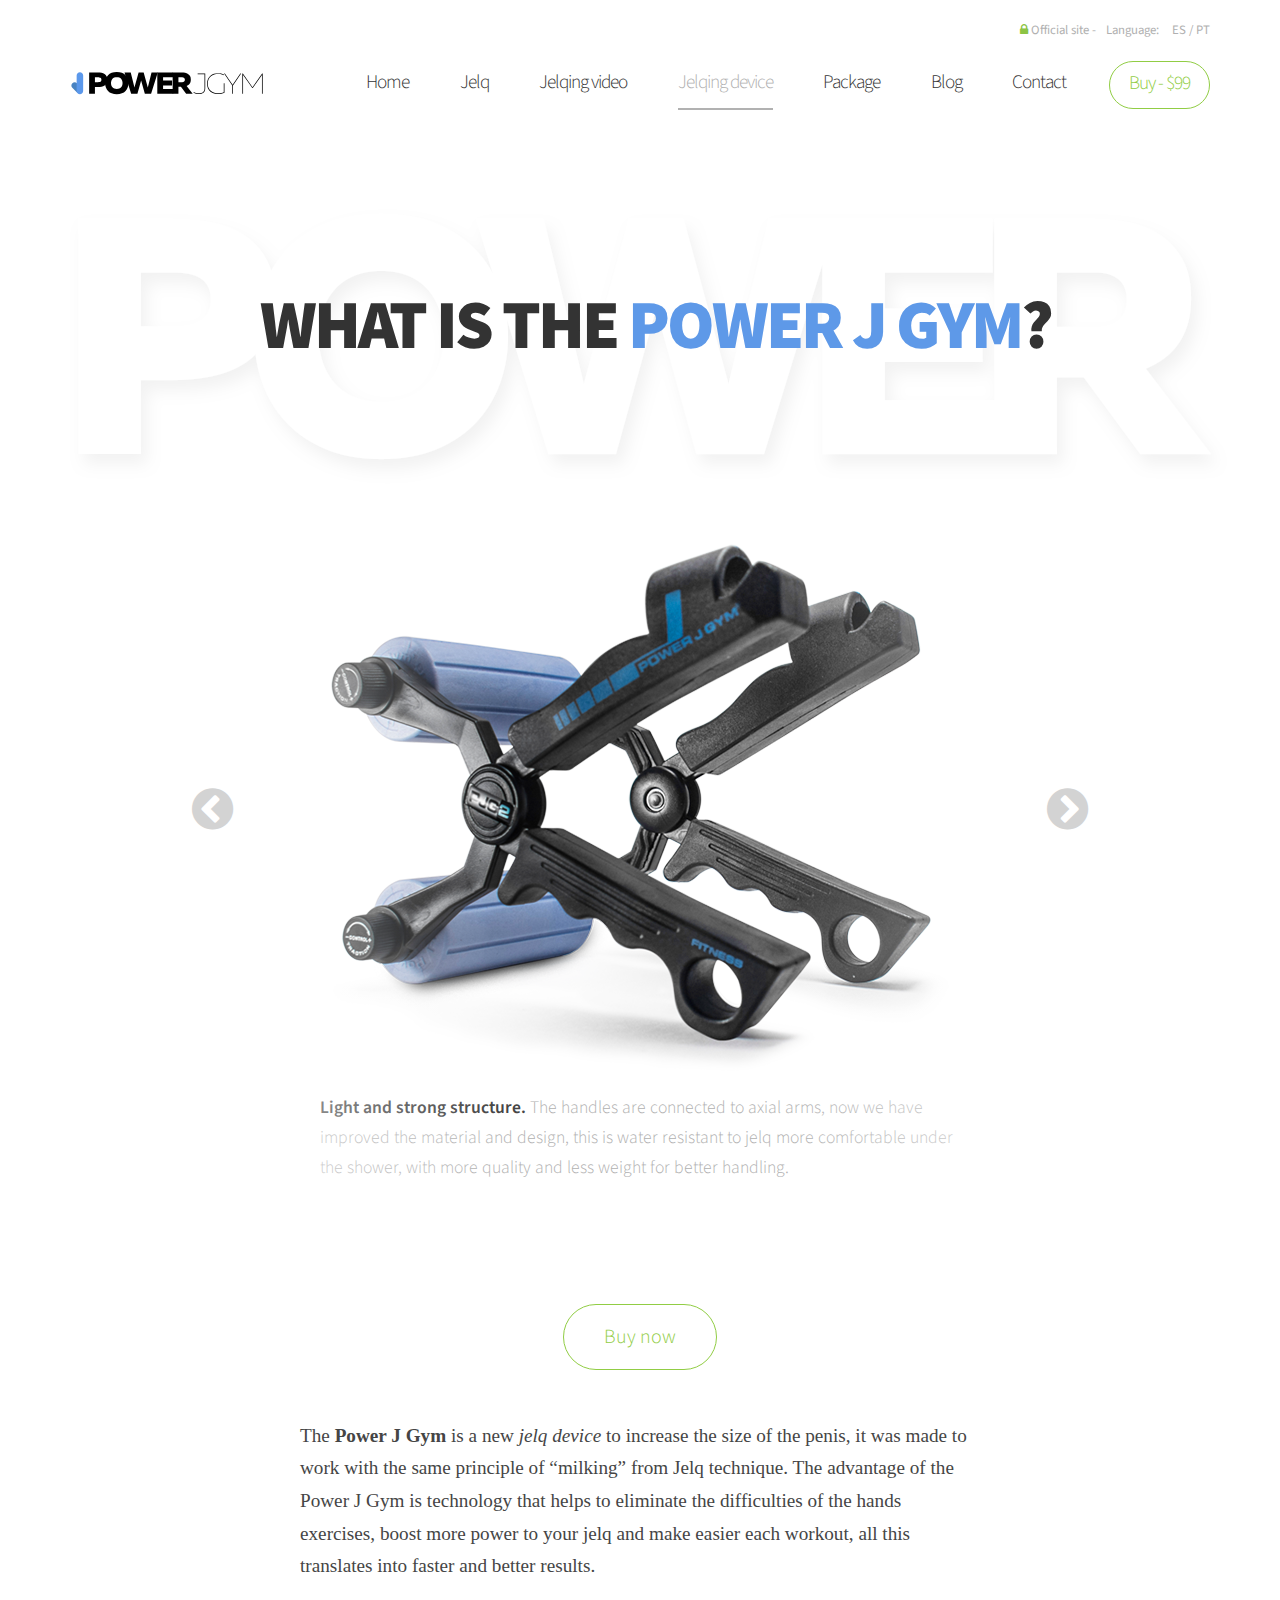
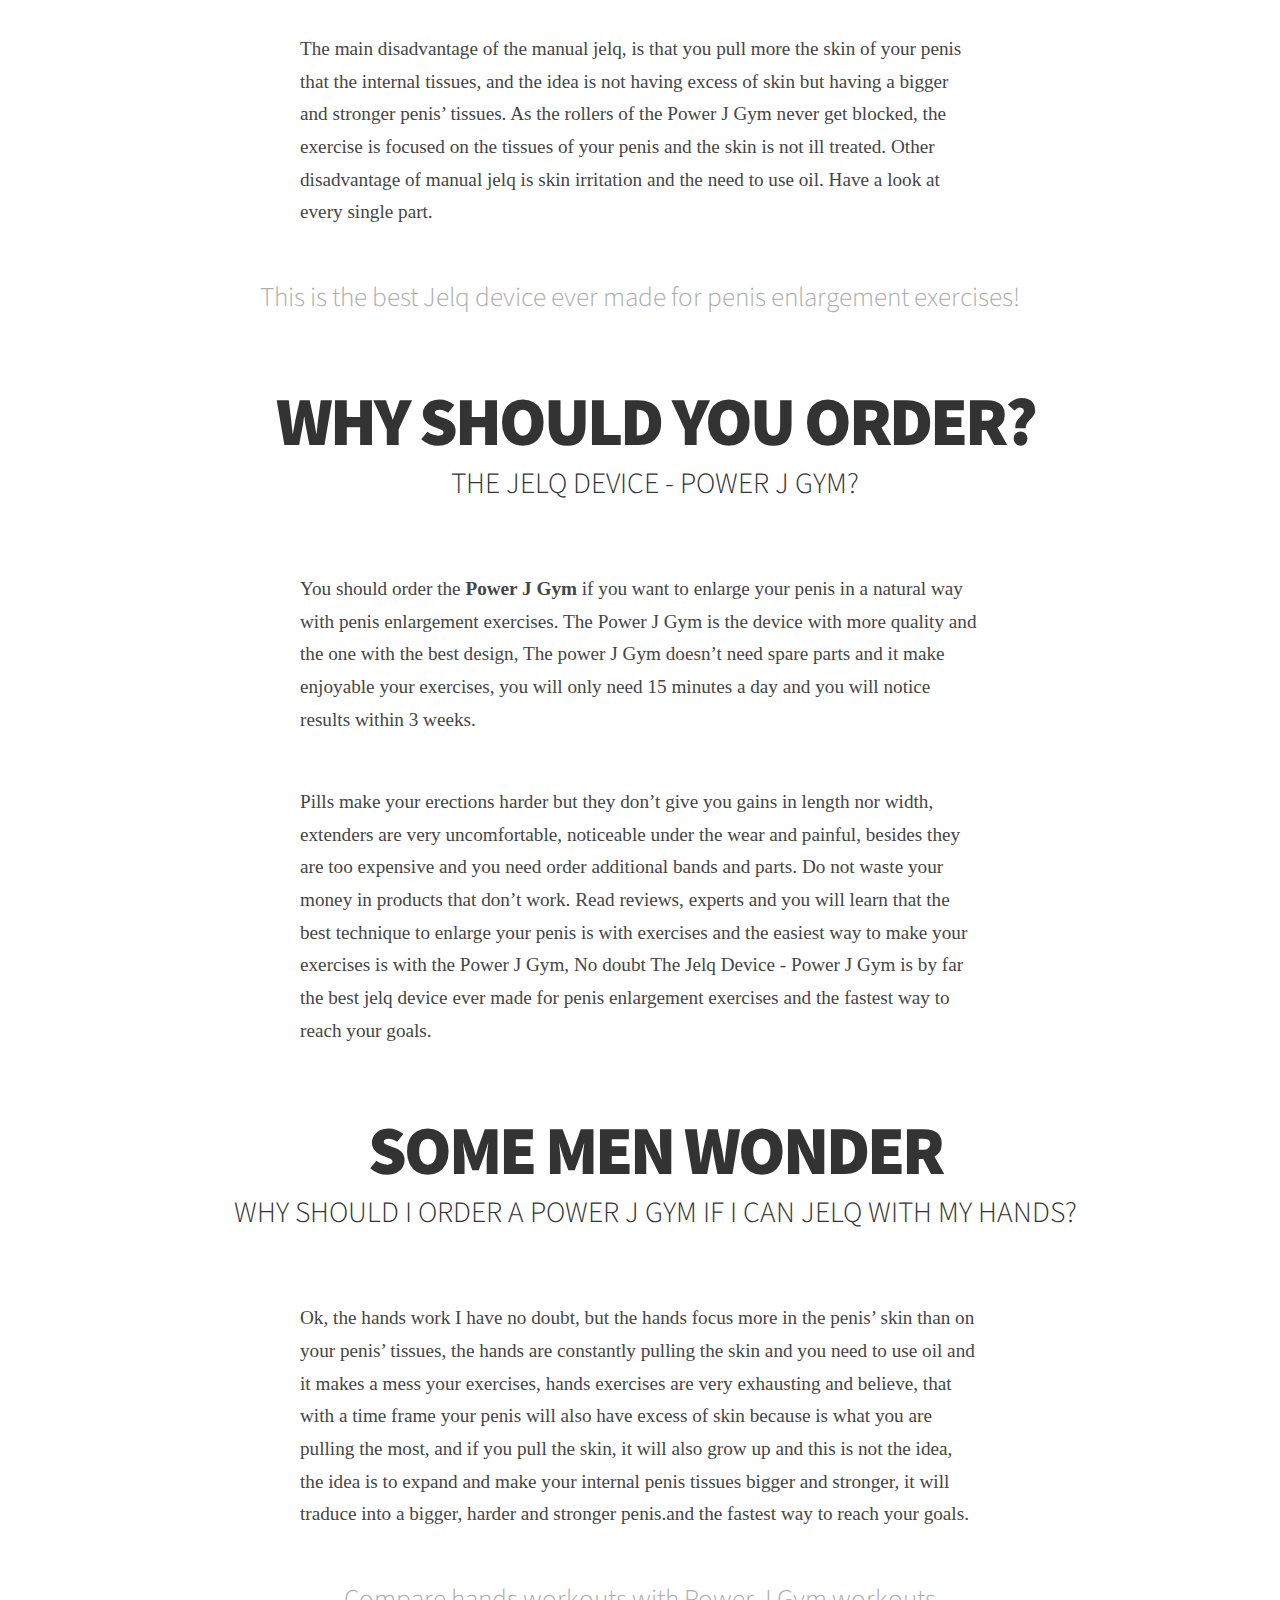
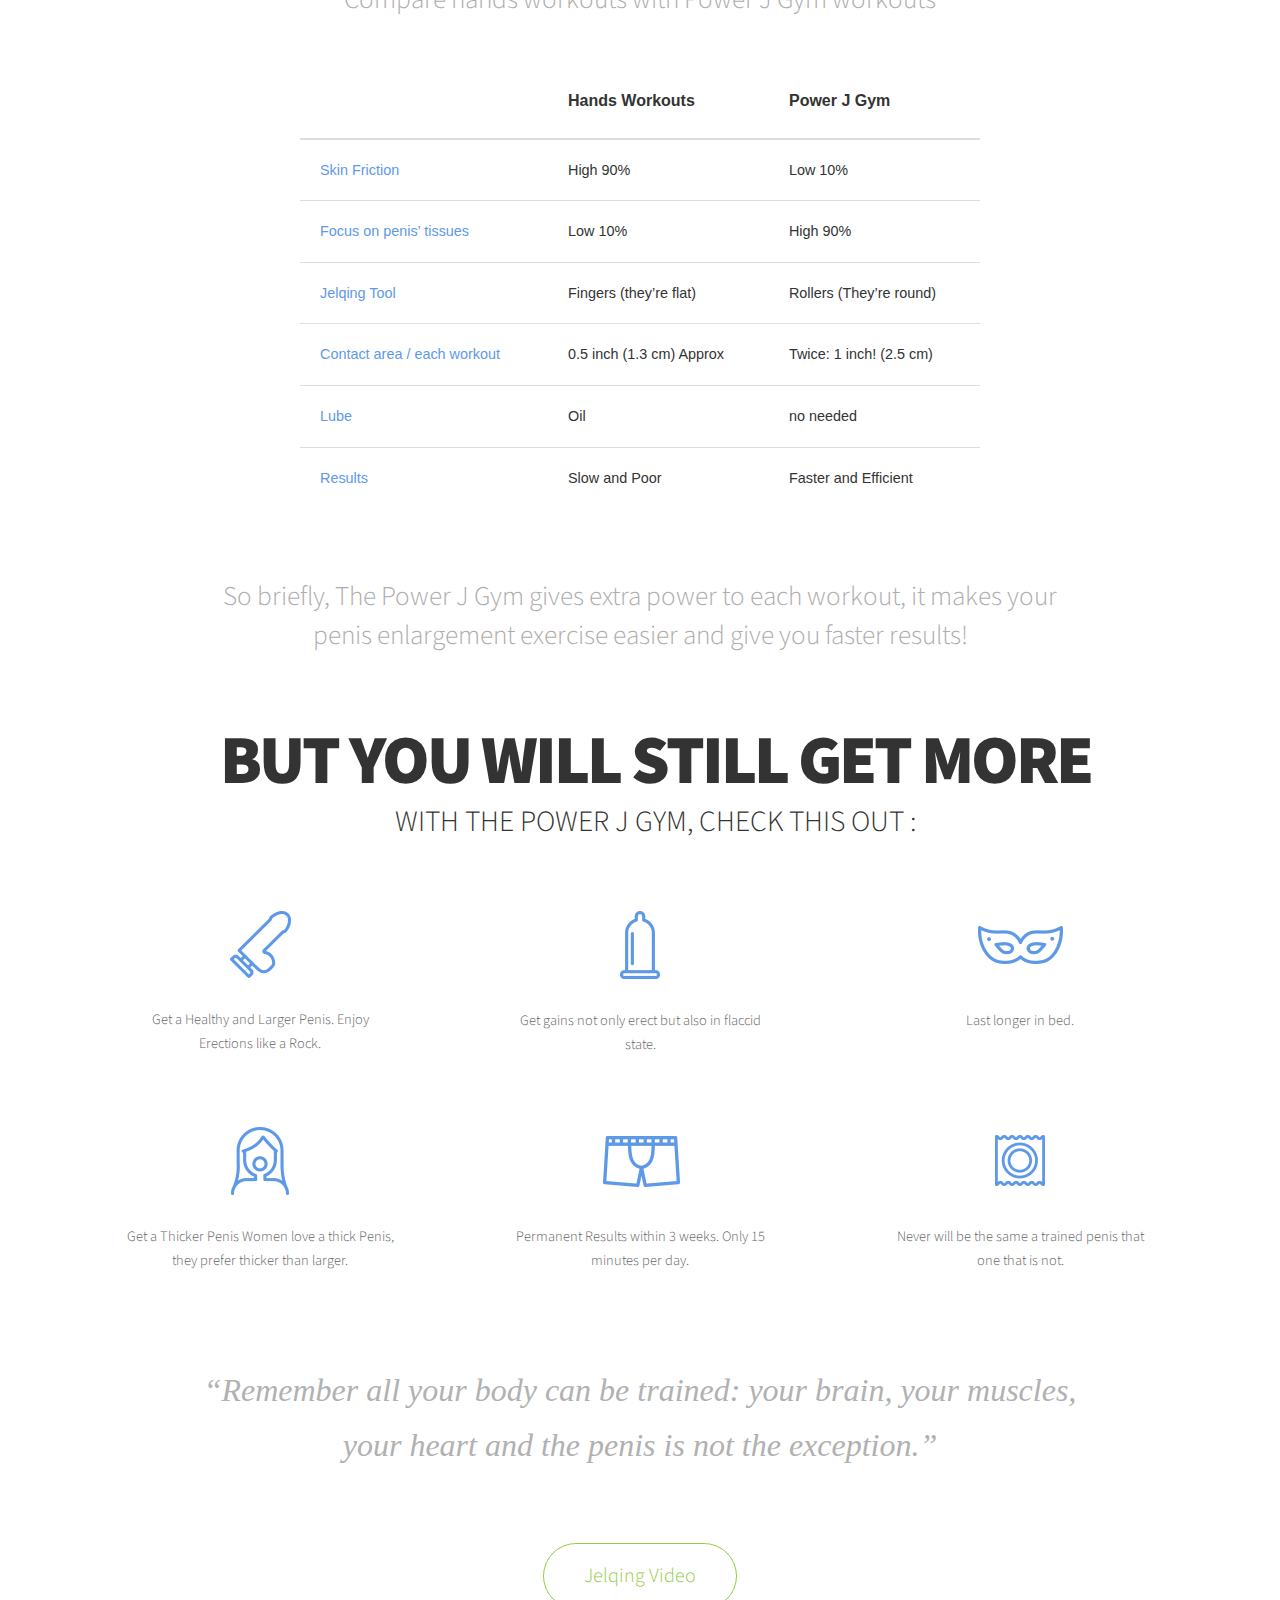
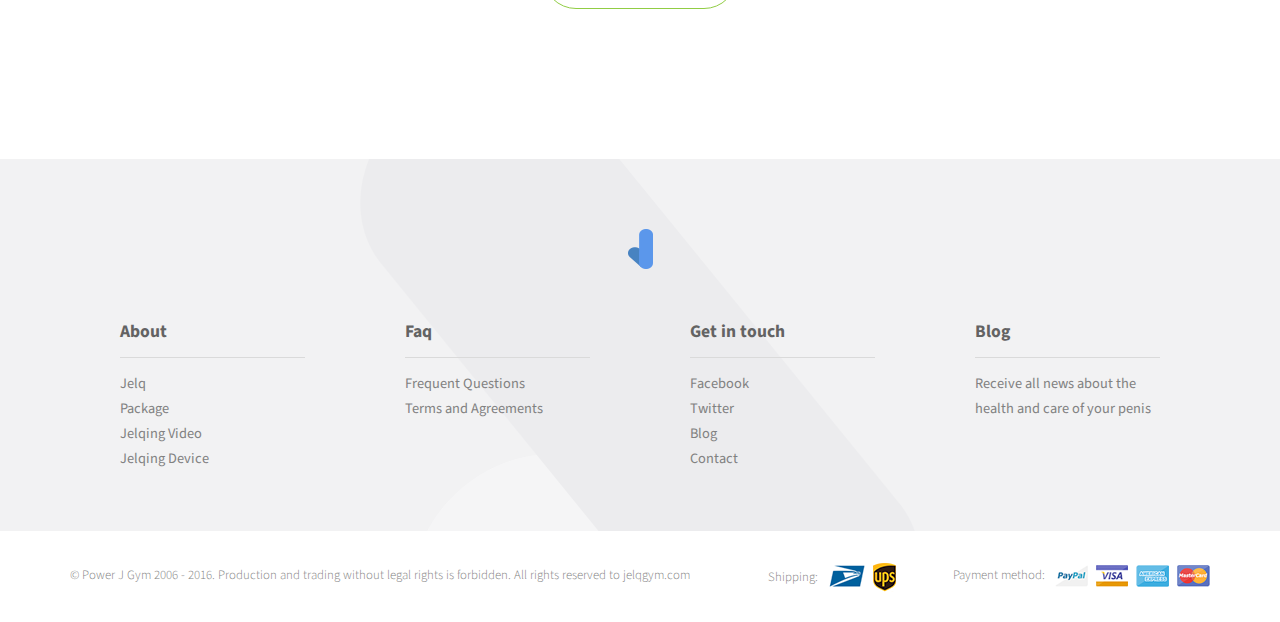
<file: jelq-device-power-j-gym.html>
<!DOCTYPE html>
<html lang="en">
  <head>
    <meta charset="utf-8">
    <title>Jelq device - Power J Gym Review</title>
    <meta name="description" content="Power J Gym, is a new jelq device for penis enlargment exercises. Jelqing. Review">
    <meta name="viewport" content="width=device-width, initial-scale=1">
    <link rel="shortcut icon" href="images/favicon.ico" type="image/x-icon">
    <link rel="stylesheet" href="css/main.css">
    <link rel="stylesheet" href="css/wallop.css">
    <link href="https://fonts.googleapis.com/css?family=Source+Sans+Pro:300,400,700,900" rel="stylesheet" type="text/css">
    <link href="https://fonts.googleapis.com/css?family=Raleway:400,900" rel="stylesheet" type="text/css">
    <link href="https://maxcdn.bootstrapcdn.com/font-awesome/4.4.0/css/font-awesome.min.css" rel="stylesheet" type="text/css">
  </head>
  <body>
    <header>
      <div class="container">
        <ul class="language"><span><i class="fa fa-lock"></i> Official site -</span><span>Language:</span>
          <li><a href="es/index.html" hreflang="es">ES</a></li>
          <li>/</li>
          <li><a href="br/index.html" hreflang="pt">PT</a></li>
        </ul>
        <div class="logo-header"><a href="index.html"><img src="images/logo-power-j-gym.svg" alt="Power J Gym"></a>
          <div class="menu-mobile"><a href="#" class="pull">Menu</a></div>
        </div>
        <nav class="main-menu">
          <ul>
            <li><a href="index.html">Home</a></li>
            <li><a href="jelq-jelqing-penis-enlargement-exercises.html">Jelq</a></li>
            <li><a href="jelqing-video.html">Jelqing video</a></li>
            <li><a href="jelq-device-power-j-gym.html">Jelqing device</a></li>
            <li><a href="jelq-device-power-j-gym-package.html">Package</a></li>
            <li><a href="#">Blog</a></li>
            <li><a href="contact-us.html">Contact</a></li>
          </ul>
          <div class="button-buy"><a href="order-now-power-j-gym.html" class="rounded-button">Buy - $99</a></div>
        </nav>
      </div>
    </header>
    <section class="main-title-jelq-device">
      <div class="container relative"><img src="images/title-power.png" alt="Jelq">
        <div class="info">
          <h1>
            <p>What is the <span>Power J Gym</span>?</p>
            <p> </p>
          </h1>
        </div>
      </div>
    </section>
    <section class="text-content">
      <div class="Wallop Wallop--slide">
        <div class="Wallop-list">
          <div class="left-gradient-sq"></div>
          <div class="right-gradient-sq"></div>
          <div class="Wallop-item Wallop-item--current text-center"><img src="images/jelq-device-power-j-gym-photo1.png" alt="Jelq device Power J Gym structure" class="pjg">
            <p class="text-image"><span>Light and strong structure.</span> The handles are connected to axial arms, now we have improved the material and design, this is water resistant to jelq more comfortable under the shower, with more quality and less weight for better handling.</p>
          </div>
          <div class="Wallop-item text-center"><img src="images/jelq-device-power-j-gym-photo3.jpg" alt="Jelq device Power J Gym rollers" class="pjg">
            <p class="text-image"><span>Rollers with soft and flexible texture.</span> The PJG has 2 rollers made with a thick and soft elastic cuirass with shape memory, this condition guarantees the perfect execution of the exercises, durability and a soft contact with the skin of the penis. They are finished with non-slipping surface with thin channels that stick to the skin to pull the penis forward; the light blue color is the perfect complement to maintain the ideal conditions of hygiene and gives a very nice appearance.</p>
          </div>
          <div class="Wallop-item text-center"><img src="images/jelq-device-power-j-gym-photo2.jpg" alt="Jelq device Power J Gym traction" class="pjg">
            <p class="text-image"><span>Control traction system.</span> The PJG has a control traction system that allows you to graduate the degree of the resistance or freedom of the rollers and the force with which the penis is pulled towards the glans. With the Control Traction System the rollers never get blocked, they roll on the penis’ surface so that the penis skin is not ill treated and oils are no longer necessary.</p>
          </div>
          <div class="Wallop-item text-center"><img src="images/jelq-device-power-j-gym-photo4.jpg" alt="Jelq device Power J Gym control" class="pjg">
            <p class="text-image"><span>Handless with level press control.</span> The non-slipping materials of the handles provide support for the hands and make these routines of training easy. They are made from a flexible material and calibrated in such a way that they liberate the excesses of pressures in the hands in order to make the exercise constant, secure , and ensure the penis is not ill-treated.</p>
          </div>
          <div class="Wallop-item text-center"><img src="images/jelq-device-power-j-gym-photo5.jpg" alt="Jelq device Power J Gym ergonomic" class="pjg">
            <p class="text-image"><span>Ergonomic design.</span> The PJG is designed with soft ergonomic handles in elastic material that allows you to support and to handle the complete device with only 2 fingers, the thumb and index that are the 2 same fingers that handle most principle of the stretching in this technique of milking the penis.</p>
          </div>
        </div><a class="Wallop-buttonPrevious"> <i class="fa fa-chevron-circle-left"></i></a><a class="Wallop-buttonNext"><i class="fa fa-chevron-circle-right"></i></a>
      </div>
    </section>
    <section class="text-content">
      <div class="container containter-jelq-device">
        <div class="get"><a href="order-now-power-j-gym.html" class="rounded-button page-button">Buy now</a></div>
        <p>The <strong>Power J Gym</strong> is a new <em>jelq device</em> to increase the size of the penis, it was made to work with the same principle of “milking” from Jelq technique. The advantage of the Power J Gym is technology that helps to eliminate the difficulties of the hands exercises, boost more power to your jelq and make easier each workout, all this translates into faster and better results.</p>
        <p>The main disadvantage of the manual jelq, is that you pull more the skin of your penis that the internal tissues, and the idea is not having excess of skin but having a bigger and stronger penis’ tissues. As the rollers of the Power J Gym never get blocked, the exercise is focused on the tissues of your penis and the skin is not ill treated. Other disadvantage of manual jelq is skin irritation and the need to use oil. Have a look at every single part.</p>
        <p class="subtitle sub-jelq-device">This is the best Jelq device ever made for penis enlargement exercises!</p>
      </div>
    </section>
    <section class="main-title-jelq-device">
      <div class="container relative jelq-device-content02">
        <div class="info">
          <h1>
            <p>Why should you order?</p>
            <p>the Jelq Device - Power J Gym?</p>
          </h1>
        </div>
      </div>
    </section>
    <section class="text-content">
      <div class="container containter-jelq-device">
        <p>You should order the <strong>Power J Gym</strong> if you want to enlarge your penis in a natural way with penis enlargement exercises. The Power J Gym is the device with more quality and the one with the best design, The power J Gym doesn’t need spare parts and it make enjoyable your exercises, you will only need 15 minutes a day and you will notice results within 3 weeks.</p>
        <p>Pills make your erections harder but they don’t give you gains in length nor width, extenders are very uncomfortable, noticeable under the wear and painful, besides they are too expensive and you need order additional bands and parts. Do not waste your money in products that don’t work. Read reviews, experts and you will learn that the best technique to enlarge your penis is with exercises and the easiest way to make your exercises is with the Power J Gym, No doubt The Jelq Device - Power J Gym is by far the best jelq device ever made for penis enlargement exercises and the fastest way to reach your goals.</p>
      </div>
    </section>
    <section class="main-title-jelq-device">
      <div class="container relative jelq-device-content02">
        <div class="info">
          <h1>
            <p>Some men wonder</p>
            <p>why should I order a Power J Gym If I can jelq with my hands?</p>
          </h1>
        </div>
      </div>
    </section>
    <section class="text-content">
      <div class="container containter-jelq-device">
        <p>Ok, the hands work I have no doubt, but the hands focus more in the penis’ skin than on your penis’ tissues, the hands are constantly pulling the skin and you need to use oil and it makes a mess your exercises, hands exercises are very exhausting and believe, that with a time frame your penis will also have excess of skin because is what you are pulling the most, and if you pull the skin, it will also grow up and this is not the idea, the idea is to expand and make your internal penis tissues bigger and stronger, it will traduce into a bigger, harder and stronger penis.and the fastest way to reach your goals.</p>
        <p class="subtitle text-center sub-jelq-device">Compare hands workouts with Power J Gym workouts</p>
        <div class="table-responsive">
          <table class="table">
            <thead>
              <tr>
                <th></th>
                <th><strong>Hands Workouts</strong></th>
                <th><strong>Power J Gym</strong></th>
              </tr>
            </thead>
            <thead></thead>
            <tbody>
              <tr>
                <th class="left">Skin Friction</th>
                <th>High 90%</th>
                <th>Low 10%</th>
              </tr>
              <tr>
                <th class="left">Focus on penis’ tissues</th>
                <th>Low 10%</th>
                <th>High 90%</th>
              </tr>
              <tr>
                <th class="left">Jelqing Tool</th>
                <th>Fingers (they’re flat)</th>
                <th>Rollers (They’re round)</th>
              </tr>
              <tr>
                <th class="left">Contact area / each workout</th>
                <th>0.5 inch (1.3 cm) Approx</th>
                <th>Twice: 1 inch! (2.5 cm)</th>
              </tr>
              <tr>
                <th class="left">Lube</th>
                <th>Oil</th>
                <th>no needed</th>
              </tr>
              <tr>
                <th class="left">Results</th>
                <th>Slow and Poor</th>
                <th>Faster and Efficient</th>
              </tr>
            </tbody>
          </table>
        </div>
        <p class="subtitle text-center sub-jelq-device">So briefly, The Power J Gym gives extra power to each workout, it makes your penis enlargement exercise easier and give you faster results!</p>
      </div>
    </section>
    <section class="main-title-jelq-device">
      <div class="container relative jelq-device-content02">
        <div class="info">
          <h1>
            <p>But You will still get more</p>
            <p>with the Power J Gym, Check this out :</p>
          </h1>
        </div>
      </div>
    </section>
    <section class="features">
      <div class="container containter-jelq-device">
        <ul class="items-features">
          <li><img src="images/icon-penis.png" class="icons-device">
            <p>Get a Healthy and Larger Penis. Enjoy Erections like a Rock.</p>
          </li>
          <li><img src="images/icon-condom.png" class="icons-device">
            <p>Get gains not only erect but also in flaccid state.</p>
          </li>
          <li><img src="images/icon-thicker-penis.png" class="icons-device">
            <p>Last longer in bed.</p>
          </li>
          <li><img src="images/icon-women-love-thicker-penis.png" class="icons-device">
            <p>Get a Thicker Penis Women love a thick Penis, they prefer thicker than larger.</p>
          </li>
          <li><img src="images/icon-clock.png" class="icons-device">
            <p>Permanent Results within 3 weeks. Only 15 minutes per day.</p>
          </li>
          <li><img src="images/icon-condom-2.png" class="icons-device">
            <p>Never will be the same a trained penis that one that is not.</p>
          </li>
        </ul>
        <p class="quote text-center"><em>“Remember all your body can be trained: your brain, your muscles, your heart and the penis is not the exception.”</em></p>
        <div class="get"><a href="jelqing-video.html" class="rounded-button page-button">Jelqing Video</a></div>
      </div>
    </section>
    <footer>
      <section class="top">
        <div class="container">
          <div class="logo-footer"><img src="images/logo-footer-power-j-gym.png" alt="Power J Gym"></div>
          <ul class="footer-links">
            <li>
              <ul>
                <li class="title">About</li>
                <li><a href="jelq-jelqing-penis-enlargement-exercises.html">Jelq</a></li>
                <li><a href="jelq-device-power-j-gym-package.html">Package</a></li>
                <li><a href="jelqing-video.html">Jelqing Video</a></li>
                <li><a href="jelq-device-power-j-gym.html">Jelqing Device</a></li>
              </ul>
              <ul>
                <li class="title">Faq</li>
                <li><a href="power-j-gym-frecuent-questions.html">Frequent Questions</a></li>
                <li><a href="power-j-gym-terms-agreements.html">Terms and Agreements</a></li>
                <li>
                </li>
              </ul>
              <ul>
                <li class="title">Get in touch</li>
                <li><a href="https://www.facebook.com/jelqgym" target="_blank">Facebook</a></li>
                <li><a href="https://twitter.com/jelqgym" target="_blank">Twitter</a></li>
                <li><a href="http://blog.jelqgym.com/" target="_blank">Blog</a></li>
                <li><a href="contact-us.html">Contact</a></li>
              </ul>
              <ul>
                <li class="title">Blog</li>
                <li> <a href="#" target="_blank">Receive all news about the health and care of your penis</a></li>
              </ul>
            </li>
          </ul>
        </div>
      </section>
      <section class="bottom">
        <div class="container">
          <p class="copyright">© Power J Gym 2006 - 2016. Production and trading without legal rights is forbidden. All rights reserved to jelqgym.com</p>
          <p class="payment">Payment method:<img src="images/logo-payment.png" alt="Paypal Visa American Express MasterCard"></p>
          <p class="shipping">Shipping:<img src="images/logo-shipping.png" alt="United States Postal Service Ups"></p>
        </div>
      </section>
    </footer>
    <script src="https://ajax.googleapis.com/ajax/libs/jquery/2.1.3/jquery.min.js"></script>
    <script src="js/main.js"></script>
    <script src="js/jquery.mobile.min.js"></script>
    <script src="js/Wallop.js"></script>
    <script src="js/slide-jelq-device.js"></script>
  </body>
</html>
</file>
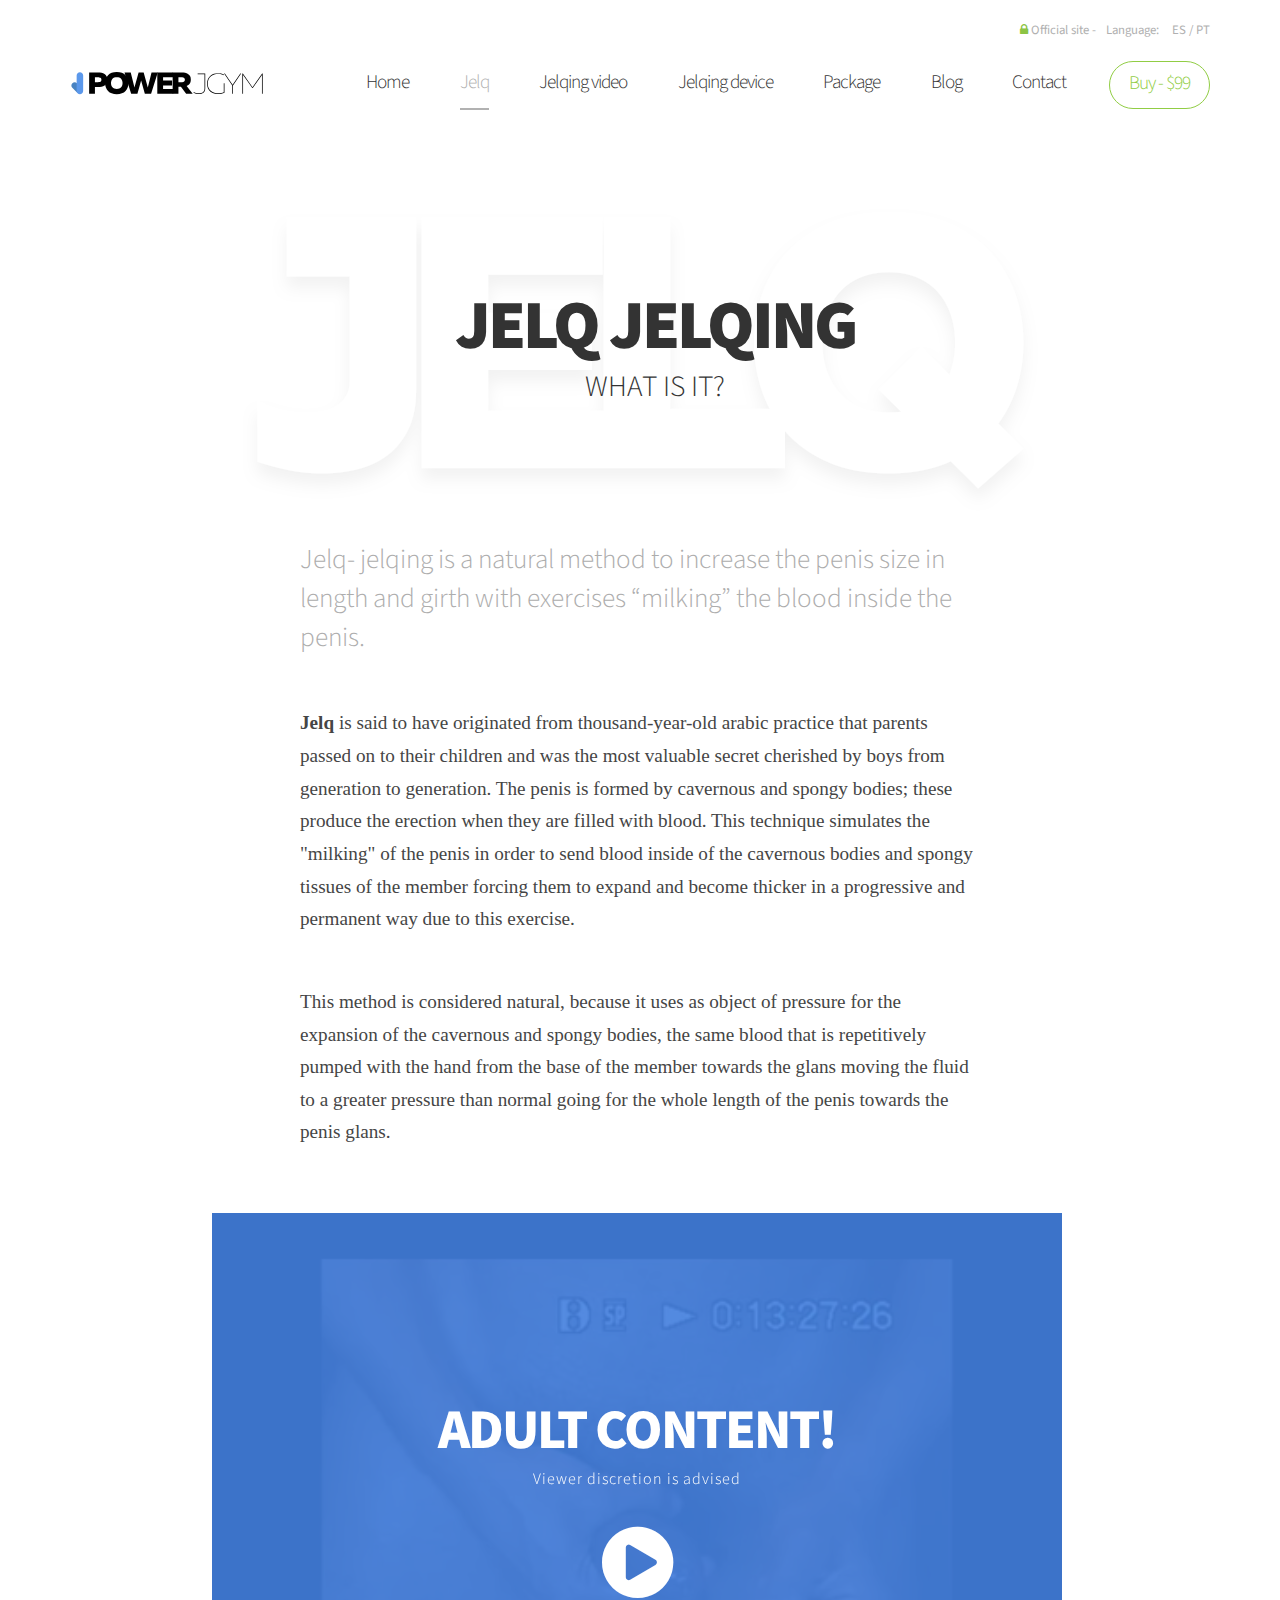
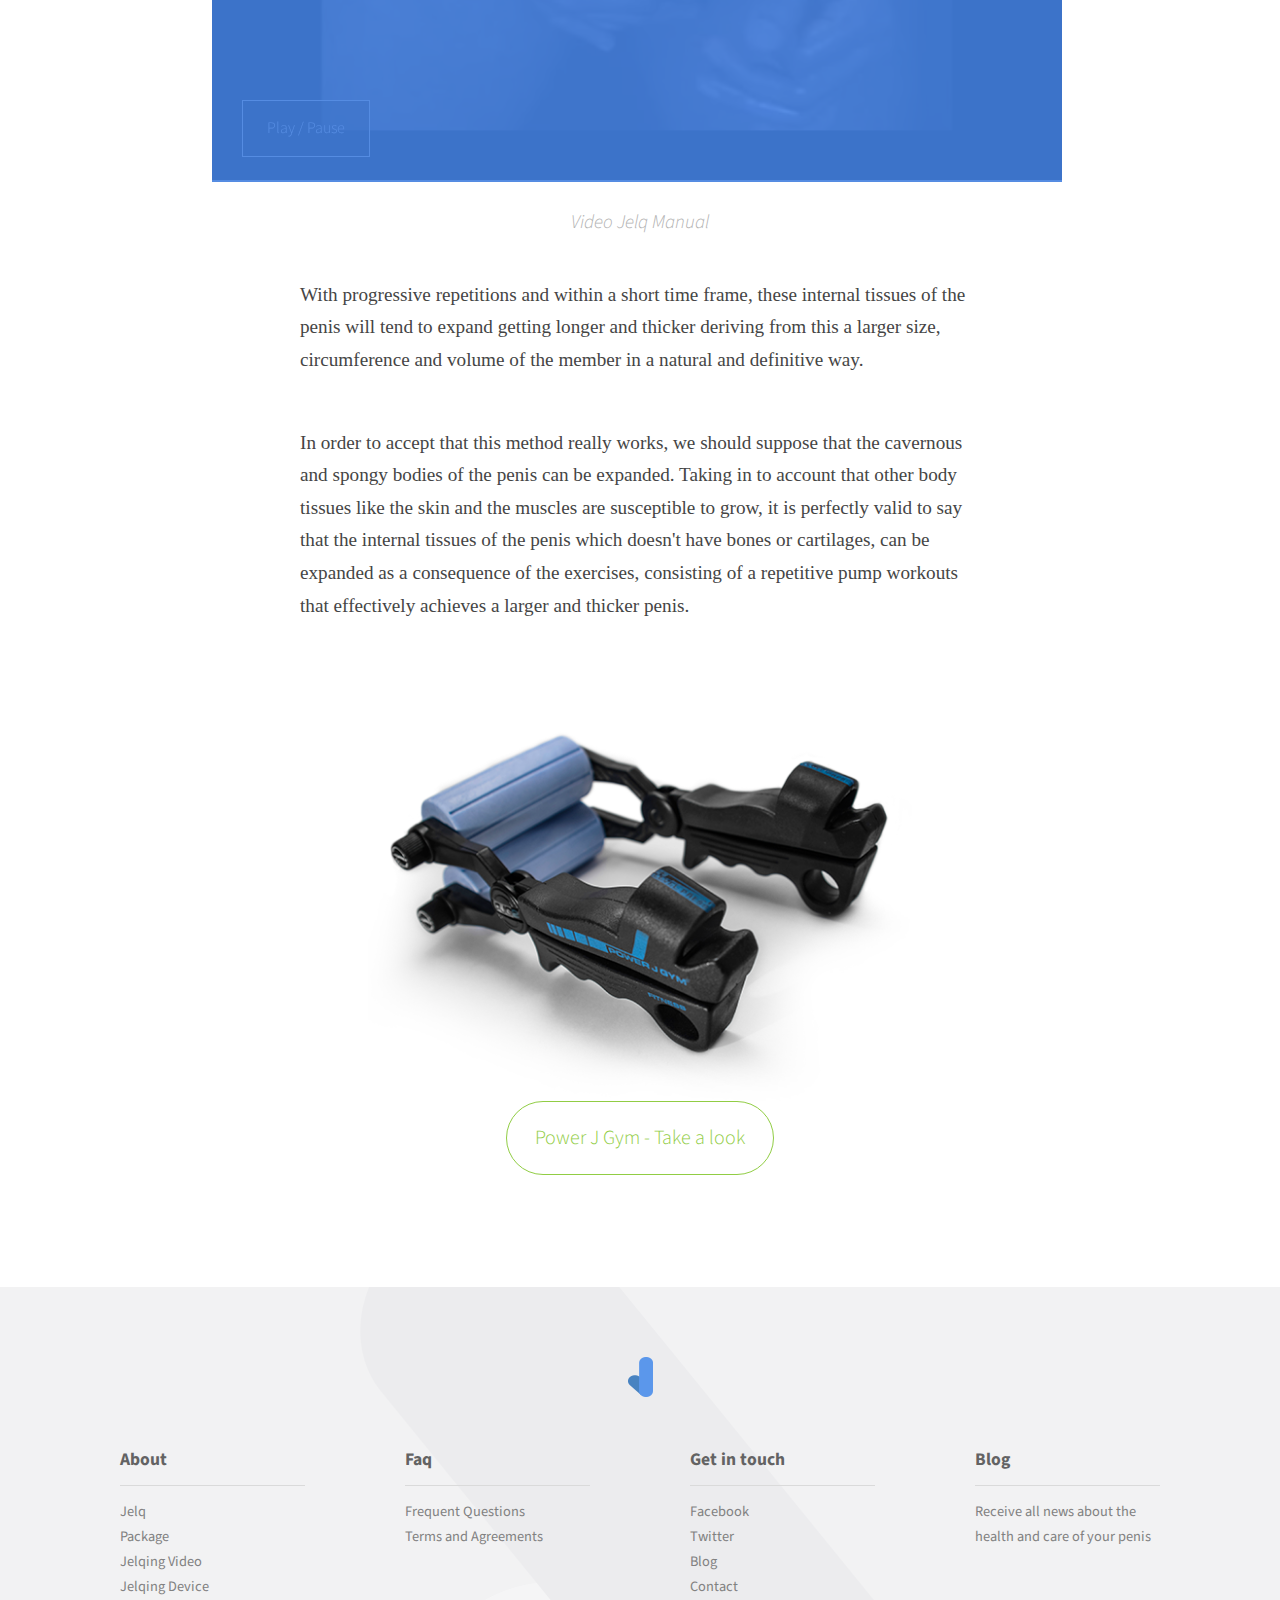
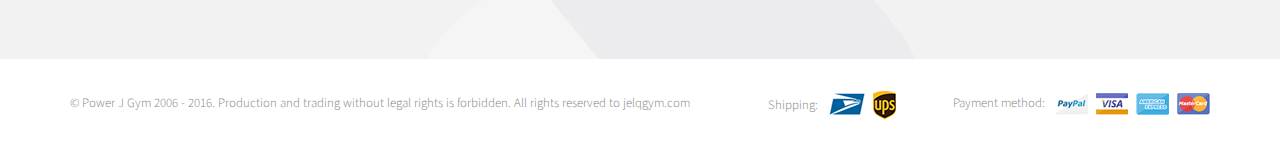
<file: jelq-jelqing-penis-enlargement-exercises.html>
<!DOCTYPE html>
<html lang="en">
  <head>
    <meta charset="utf-8">
    <title>Jelq Jelqing - Penis Enlargement Exercises</title>
    <meta name="description" content="Jelq, jelqing, natural method to increase the penis size in length and girth.">
    <meta name="viewport" content="width=device-width, initial-scale=1">
    <link rel="shortcut icon" href="images/favicon.ico" type="image/x-icon">
    <link rel="stylesheet" href="css/main.css">
    <link rel="stylesheet" href="css/wallop.css">
    <link href="https://fonts.googleapis.com/css?family=Source+Sans+Pro:300,400,700,900" rel="stylesheet" type="text/css">
    <link href="https://fonts.googleapis.com/css?family=Raleway:400,900" rel="stylesheet" type="text/css">
    <link href="https://maxcdn.bootstrapcdn.com/font-awesome/4.4.0/css/font-awesome.min.css" rel="stylesheet" type="text/css">
  </head>
  <body>
    <header>
      <div class="container">
        <ul class="language"><span><i class="fa fa-lock"></i> Official site -</span><span>Language:</span>
          <li><a href="es/index.html" hreflang="es">ES</a></li>
          <li>/</li>
          <li><a href="br/index.html" hreflang="pt">PT</a></li>
        </ul>
        <div class="logo-header"><a href="index.html"><img src="images/logo-power-j-gym.svg" alt="Power J Gym"></a>
          <div class="menu-mobile"><a href="#" class="pull">Menu</a></div>
        </div>
        <nav class="main-menu">
          <ul>
            <li><a href="index.html">Home</a></li>
            <li><a href="jelq-jelqing-penis-enlargement-exercises.html">Jelq</a></li>
            <li><a href="jelqing-video.html">Jelqing video</a></li>
            <li><a href="jelq-device-power-j-gym.html">Jelqing device</a></li>
            <li><a href="jelq-device-power-j-gym-package.html">Package</a></li>
            <li><a href="#">Blog</a></li>
            <li><a href="contact-us.html">Contact</a></li>
          </ul>
          <div class="button-buy"><a href="order-now-power-j-gym.html" class="rounded-button">Buy - $99</a></div>
        </nav>
      </div>
    </header>
    <section class="main-title-jelq">
      <div class="container relative"><img src="images/title-jelq.png" alt="Jelq">
        <div class="info">
          <h1>
            <p>Jelq Jelqing</p>
            <p>What is it?</p>
          </h1>
        </div>
      </div>
    </section>
    <section class="text-content">
      <div class="container">
        <p class="subtitle">Jelq- jelqing is a natural method to increase the penis size in length and girth with exercises “milking” the blood inside the penis.</p>
        <p><strong>Jelq</strong> is said to have originated from thousand-year-old arabic practice that parents passed on to their children and was the most valuable secret cherished by boys from generation to generation. The penis is formed by cavernous and spongy bodies; these produce the erection when they are filled with blood. This technique simulates the "milking" of the penis in order to send blood inside of the cavernous bodies and spongy tissues of the member forcing them to expand and become thicker in a progressive and permanent way due to this exercise.</p>
        <p>This method is considered natural, because it uses as object of pressure for the expansion of the cavernous and spongy bodies, the same blood that is repetitively pumped with the hand from the base of the member towards the glans moving the fluid to a greater pressure than normal going for the whole length of the penis towards the penis glans.</p>
        <div class="container-video">
          <div class="adult-video btn-play">
            <p class="advice">Adult content!</p><span>Viewer discretion is advised</span><a href="#" class="adult-play"><i class="fa fa-play-circle"></i></a>
          </div>
          <div class="control"><a class="btn-play bntplayPause">Play / Pause</a></div>
          <video id="manual" width="100%" controls>Your browser does not support the video tag.
            <loop></loop>
            <source src="jelqing-video/jelq-manual.mp4" type="video/mp4">
            <source src="jelqing-video/jelq-manual.ogv" type="video/ogg">
            <p>Video Jelq Manual</p>
          </video>
        </div>
        <div class="copy">
          <p><em>Video Jelq Manual</em></p>
        </div>
        <p>With progressive repetitions and within a short time frame, these internal tissues of the penis will tend to expand getting longer and thicker deriving from this a larger size, circumference and volume of the member in a natural and definitive way.</p>
        <p>In order to accept that this method really works, we should suppose that the cavernous and spongy bodies of the penis can be expanded. Taking in to account that other body tissues like the skin and the muscles are susceptible to grow, it is perfectly valid to say that the internal tissues of the penis which doesn't have bones or cartilages, can be expanded as a consequence of the exercises, consisting of a repetitive pump workouts that effectively achieves a larger and thicker penis.</p>
        <div class="content-page-btn"><a href="jelq-device-power-j-gym.html"><img src="images/jelq-device.png" alt="Power J Gym Jelqing Device" class="image-button-bottom"></a><a href="jelq-device-power-j-gym.html" class="rounded-button page-button">Power J Gym - Take a look</a></div>
      </div>
    </section>
    <footer>
      <section class="top">
        <div class="container">
          <div class="logo-footer"><img src="images/logo-footer-power-j-gym.png" alt="Power J Gym"></div>
          <ul class="footer-links">
            <li>
              <ul>
                <li class="title">About</li>
                <li><a href="jelq-jelqing-penis-enlargement-exercises.html">Jelq</a></li>
                <li><a href="jelq-device-power-j-gym-package.html">Package</a></li>
                <li><a href="jelqing-video.html">Jelqing Video</a></li>
                <li><a href="jelq-device-power-j-gym.html">Jelqing Device</a></li>
              </ul>
              <ul>
                <li class="title">Faq</li>
                <li><a href="power-j-gym-frecuent-questions.html">Frequent Questions</a></li>
                <li><a href="power-j-gym-terms-agreements.html">Terms and Agreements</a></li>
                <li>
                </li>
              </ul>
              <ul>
                <li class="title">Get in touch</li>
                <li><a href="https://www.facebook.com/jelqgym" target="_blank">Facebook</a></li>
                <li><a href="https://twitter.com/jelqgym" target="_blank">Twitter</a></li>
                <li><a href="http://blog.jelqgym.com/" target="_blank">Blog</a></li>
                <li><a href="contact-us.html">Contact</a></li>
              </ul>
              <ul>
                <li class="title">Blog</li>
                <li> <a href="#" target="_blank">Receive all news about the health and care of your penis</a></li>
              </ul>
            </li>
          </ul>
        </div>
      </section>
      <section class="bottom">
        <div class="container">
          <p class="copyright">© Power J Gym 2006 - 2016. Production and trading without legal rights is forbidden. All rights reserved to jelqgym.com</p>
          <p class="payment">Payment method:<img src="images/logo-payment.png" alt="Paypal Visa American Express MasterCard"></p>
          <p class="shipping">Shipping:<img src="images/logo-shipping.png" alt="United States Postal Service Ups"></p>
        </div>
      </section>
    </footer>
    <script src="https://ajax.googleapis.com/ajax/libs/jquery/2.1.3/jquery.min.js"></script>
    <script src="js/main.js"></script>
    <script src="js/jquery.mobile.min.js"></script>
    <script src="js/Wallop.js"></script>
    <script src="js/slide-jelq-device.js"></script>
  </body>
</html>
</file>
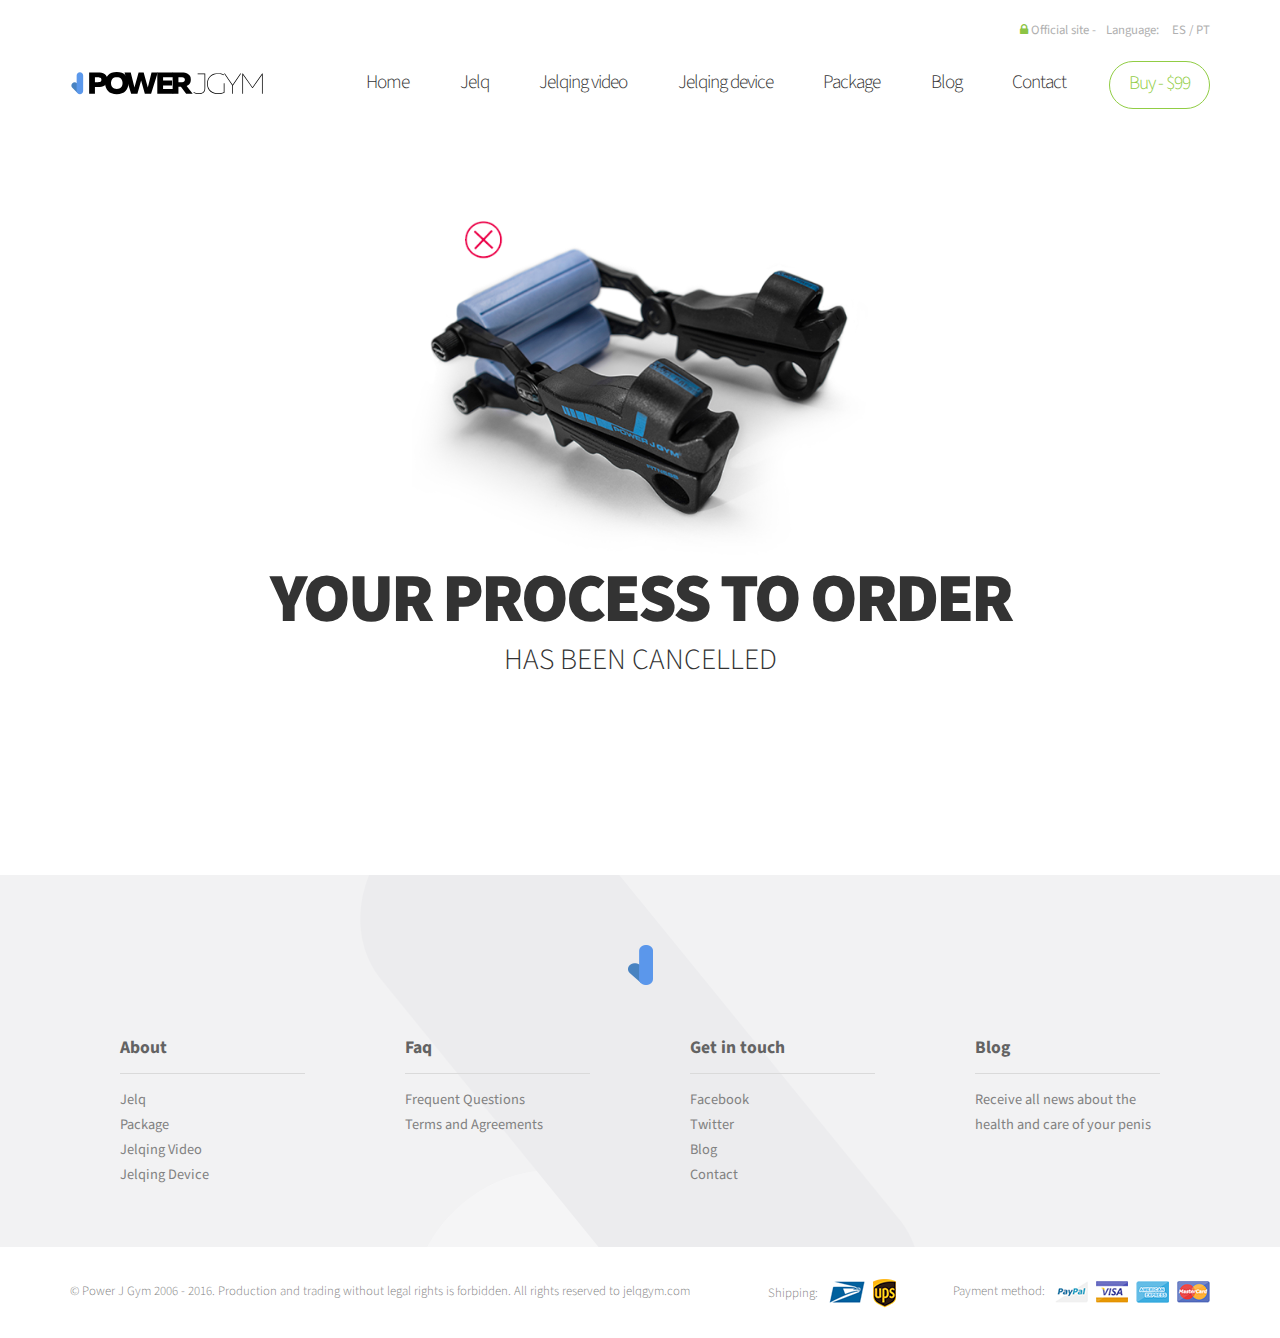
<file: order-cancelled.html>
<!DOCTYPE html>
<html lang="en">
  <head>
    <meta charset="utf-8">
    <title>Jelq Device Power J Gym - Penis Enlargement Exercises</title>
    <meta name="description" content="Power J Gym is a new jelqing device designed to enlarge the penis in length and girth with natural exercises Jelq. Oficial site">
    <meta name="viewport" content="width=device-width, initial-scale=1">
    <link rel="shortcut icon" href="images/favicon.ico" type="image/x-icon">
    <link rel="stylesheet" href="css/main.css">
    <link rel="stylesheet" href="css/wallop.css">
    <link href="https://fonts.googleapis.com/css?family=Source+Sans+Pro:300,400,700,900" rel="stylesheet" type="text/css">
    <link href="https://fonts.googleapis.com/css?family=Raleway:400,900" rel="stylesheet" type="text/css">
    <link href="https://maxcdn.bootstrapcdn.com/font-awesome/4.4.0/css/font-awesome.min.css" rel="stylesheet" type="text/css">
  </head>
  <body>
    <header>
      <div class="container">
        <ul class="language"><span><i class="fa fa-lock"></i> Official site -</span><span>Language:</span>
          <li><a href="es/index.html" hreflang="es">ES</a></li>
          <li>/</li>
          <li><a href="br/index.html" hreflang="pt">PT</a></li>
        </ul>
        <div class="logo-header"><a href="index.html"><img src="images/logo-power-j-gym.svg" alt="Power J Gym"></a>
          <div class="menu-mobile"><a href="#" class="pull">Menu</a></div>
        </div>
        <nav class="main-menu">
          <ul>
            <li><a href="index.html">Home</a></li>
            <li><a href="jelq-jelqing-penis-enlargement-exercises.html">Jelq</a></li>
            <li><a href="jelqing-video.html">Jelqing video</a></li>
            <li><a href="jelq-device-power-j-gym.html">Jelqing device</a></li>
            <li><a href="jelq-device-power-j-gym-package.html">Package</a></li>
            <li><a href="#">Blog</a></li>
            <li><a href="contact-us.html">Contact</a></li>
          </ul>
          <div class="button-buy"><a href="order-now-power-j-gym.html" class="rounded-button">Buy - $99</a></div>
        </nav>
      </div>
    </header>
    <section class="main-title-order-cancelled">
      <div class="container">
        <div class="info"><img src="images/jelq-device-cancelled.png" alt="Power J Gym Jelq Device" class="pjg-order">
          <h1>
            <p>Your process to order</p>
            <p>has been cancelled</p>
          </h1>
        </div>
      </div>
    </section>
    <section class="text-content content-order-now">
      <div class="container"></div>
    </section>
    <footer>
      <section class="top">
        <div class="container">
          <div class="logo-footer"><img src="images/logo-footer-power-j-gym.png" alt="Power J Gym"></div>
          <ul class="footer-links">
            <li>
              <ul>
                <li class="title">About</li>
                <li><a href="jelq-jelqing-penis-enlargement-exercises.html">Jelq</a></li>
                <li><a href="jelq-device-power-j-gym-package.html">Package</a></li>
                <li><a href="jelqing-video.html">Jelqing Video</a></li>
                <li><a href="jelq-device-power-j-gym.html">Jelqing Device</a></li>
              </ul>
              <ul>
                <li class="title">Faq</li>
                <li><a href="power-j-gym-frecuent-questions.html">Frequent Questions</a></li>
                <li><a href="power-j-gym-terms-agreements.html">Terms and Agreements</a></li>
                <li>
                </li>
              </ul>
              <ul>
                <li class="title">Get in touch</li>
                <li><a href="https://www.facebook.com/jelqgym" target="_blank">Facebook</a></li>
                <li><a href="https://twitter.com/jelqgym" target="_blank">Twitter</a></li>
                <li><a href="http://blog.jelqgym.com/" target="_blank">Blog</a></li>
                <li><a href="contact-us.html">Contact</a></li>
              </ul>
              <ul>
                <li class="title">Blog</li>
                <li> <a href="#" target="_blank">Receive all news about the health and care of your penis</a></li>
              </ul>
            </li>
          </ul>
        </div>
      </section>
      <section class="bottom">
        <div class="container">
          <p class="copyright">© Power J Gym 2006 - 2016. Production and trading without legal rights is forbidden. All rights reserved to jelqgym.com</p>
          <p class="payment">Payment method:<img src="images/logo-payment.png" alt="Paypal Visa American Express MasterCard"></p>
          <p class="shipping">Shipping:<img src="images/logo-shipping.png" alt="United States Postal Service Ups"></p>
        </div>
      </section>
    </footer>
    <script src="https://ajax.googleapis.com/ajax/libs/jquery/2.1.3/jquery.min.js"></script>
    <script src="js/main.js"></script>
    <script src="js/jquery.mobile.min.js"></script>
    <script src="js/Wallop.js"></script>
    <script src="js/slide-jelq-device.js"></script>
  </body>
</html>
</file>
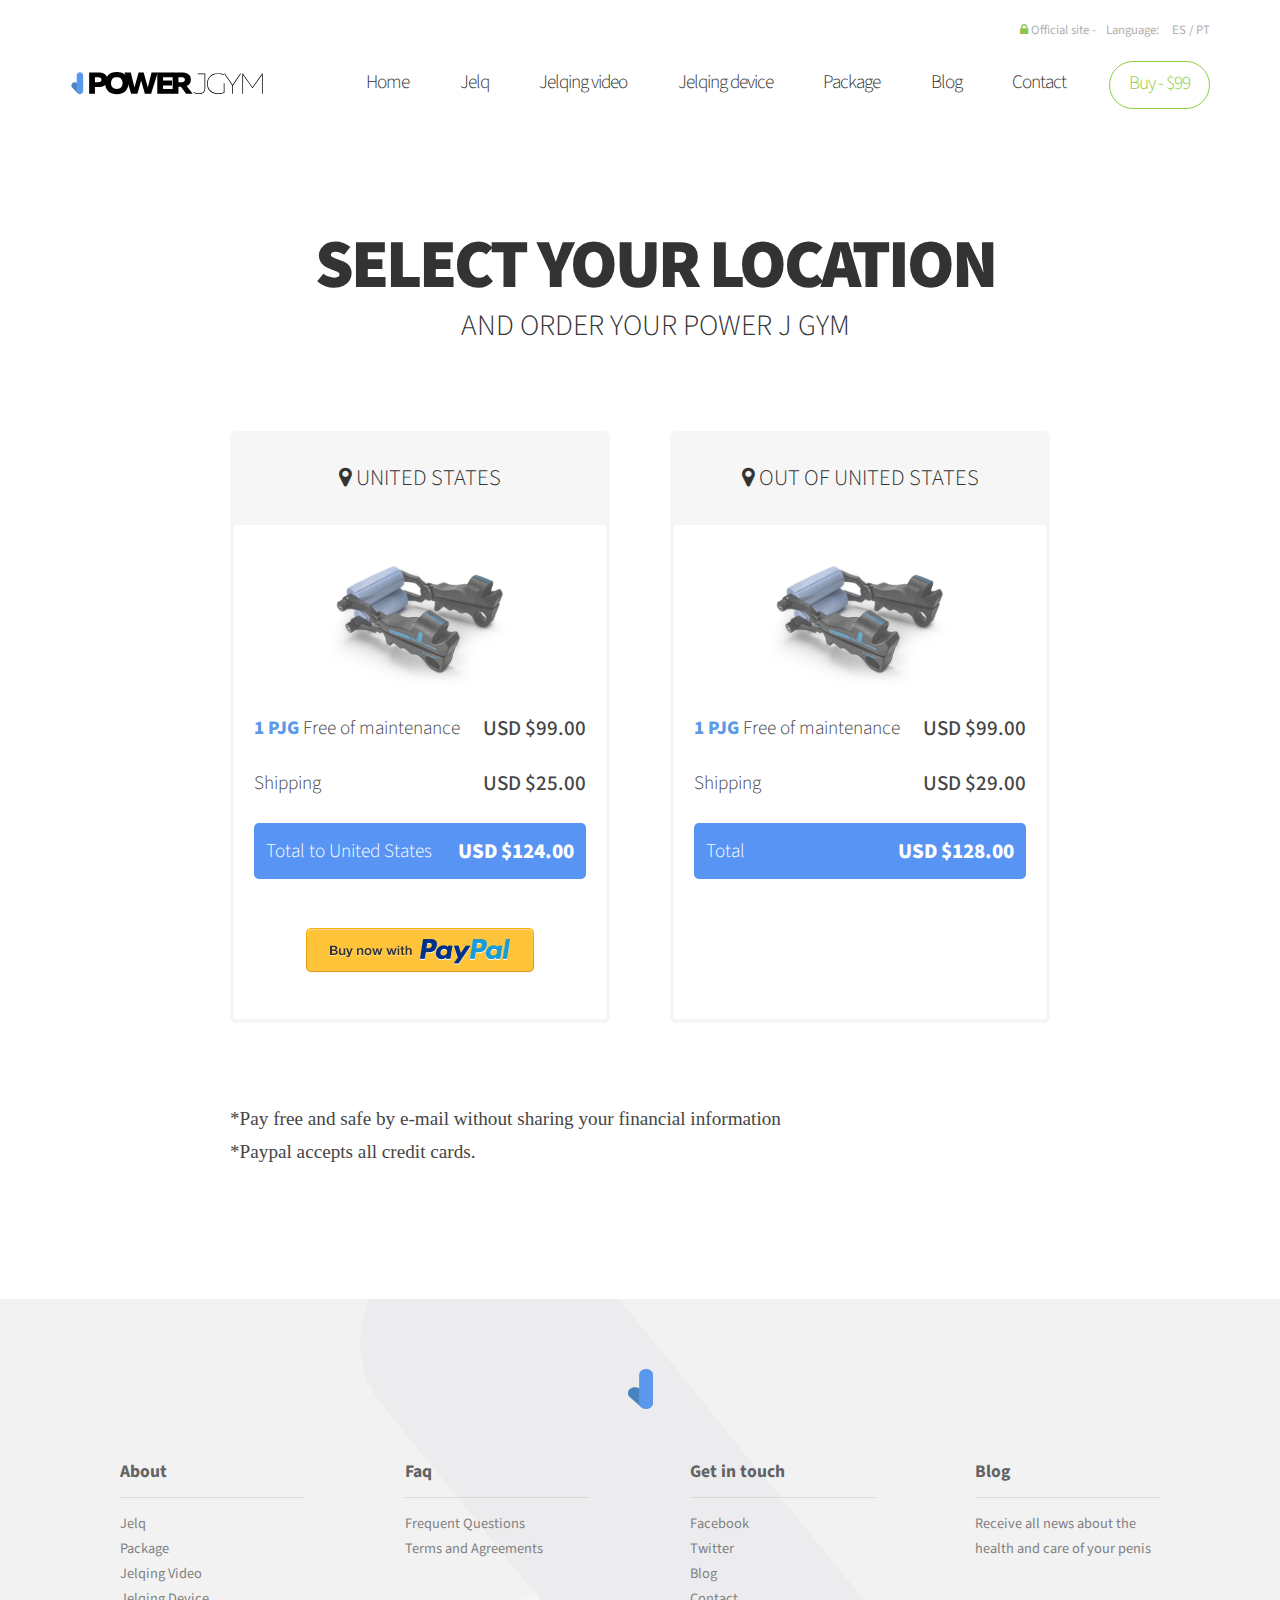
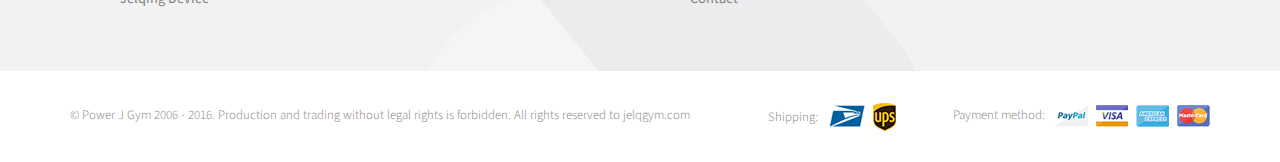
<file: order-now-power-j-gym.html>
<!DOCTYPE html>
<html lang="en">
  <head>
    <meta charset="utf-8">
    <title>Power J Gym – Order Now</title>
    <meta name="description" content="Order here Power J Gym">
    <meta name="viewport" content="width=device-width, initial-scale=1">
    <link rel="shortcut icon" href="images/favicon.ico" type="image/x-icon">
    <link rel="stylesheet" href="css/main.css">
    <link rel="stylesheet" href="css/wallop.css">
    <link href="https://fonts.googleapis.com/css?family=Source+Sans+Pro:300,400,700,900" rel="stylesheet" type="text/css">
    <link href="https://fonts.googleapis.com/css?family=Raleway:400,900" rel="stylesheet" type="text/css">
    <link href="https://maxcdn.bootstrapcdn.com/font-awesome/4.4.0/css/font-awesome.min.css" rel="stylesheet" type="text/css">
  </head>
  <body>
    <header>
      <div class="container">
        <ul class="language"><span><i class="fa fa-lock"></i> Official site -</span><span>Language:</span>
          <li><a href="es/index.html" hreflang="es">ES</a></li>
          <li>/</li>
          <li><a href="br/index.html" hreflang="pt">PT</a></li>
        </ul>
        <div class="logo-header"><a href="index.html"><img src="images/logo-power-j-gym.svg" alt="Power J Gym"></a>
          <div class="menu-mobile"><a href="#" class="pull">Menu</a></div>
        </div>
        <nav class="main-menu">
          <ul>
            <li><a href="index.html">Home</a></li>
            <li><a href="jelq-jelqing-penis-enlargement-exercises.html">Jelq</a></li>
            <li><a href="jelqing-video.html">Jelqing video</a></li>
            <li><a href="jelq-device-power-j-gym.html">Jelqing device</a></li>
            <li><a href="jelq-device-power-j-gym-package.html">Package</a></li>
            <li><a href="#">Blog</a></li>
            <li><a href="contact-us.html">Contact</a></li>
          </ul>
          <div class="button-buy"><a href="order-now-power-j-gym.html" class="rounded-button">Buy - $99</a></div>
        </nav>
      </div>
    </header>
    <section class="main-title-order-now">
      <div class="container relative">
        <div class="info">
          <h1>
            <p>Select your location</p>
            <p>AND ORDER YOUR POWER J GYM</p>
          </h1>
        </div>
      </div>
    </section>
    <section class="text-content content-order-now">
      <div class="container">
        <ul>
          <li class="box-order-left">
            <h6><i class="fa fa-map-marker"></i> United States</h6><img src="images/jelq-device.png" alt="Power J Gym Jelq Device" class="pjg-order">
            <p><span class="pjg">1 PJG</span> Free of maintenance <span class="cost-order">USD $99.00</span></p>
            <p><span>Shipping <span class="cost-order">USD $25.00</span></p>
            <p class="total-cost-content">Total to United States <span class="total-cost">USD $124.00</span></p>
            <div class="buttonpaypal">
              <form action="https://www.paypal.com/cgi-bin/webscr" method="post" target="_top">
                <input type="hidden" name="cmd" value="_s-xclick">
                <input type="hidden" name="hosted_button_id" value="WZ94JDN8Q2REQ">
                <input type="image" src="images/buy-logo-large.png" border="0" name="submit" alt="PayPal - The safer, easier way to pay online!">
              </form>
            </div>
          </li>
          <li class="box-order">
            <h6><i class="fa fa-map-marker"></i> Out of United States</h6><img src="images/jelq-device.png" alt="Power J Gym Jelq Device" class="pjg-order">
            <p><span class="pjg">1 PJG</span> Free of maintenance <span class="cost-order">USD $99.00</span></p>
            <p><span>Shipping <span class="cost-order">USD $29.00</span></p>
            <p class="total-cost-content">Total <span class="total-cost">USD $128.00</span></p>
            <div class="buttonpaypal">
              
            </div>
          </li>
        </ul>
        <p>*Pay free and safe by e-mail without sharing your financial information <br> *Paypal accepts all credit cards.</p>
      </div>
    </section>
    <footer>
      <section class="top">
        <div class="container">
          <div class="logo-footer"><img src="images/logo-footer-power-j-gym.png" alt="Power J Gym"></div>
          <ul class="footer-links">
            <li>
              <ul>
                <li class="title">About</li>
                <li><a href="jelq-jelqing-penis-enlargement-exercises.html">Jelq</a></li>
                <li><a href="jelq-device-power-j-gym-package.html">Package</a></li>
                <li><a href="jelqing-video.html">Jelqing Video</a></li>
                <li><a href="jelq-device-power-j-gym.html">Jelqing Device</a></li>
              </ul>
              <ul>
                <li class="title">Faq</li>
                <li><a href="power-j-gym-frecuent-questions.html">Frequent Questions</a></li>
                <li><a href="power-j-gym-terms-agreements.html">Terms and Agreements</a></li>
                <li>
                </li>
              </ul>
              <ul>
                <li class="title">Get in touch</li>
                <li><a href="https://www.facebook.com/jelqgym" target="_blank">Facebook</a></li>
                <li><a href="https://twitter.com/jelqgym" target="_blank">Twitter</a></li>
                <li><a href="http://blog.jelqgym.com/" target="_blank">Blog</a></li>
                <li><a href="contact-us.html">Contact</a></li>
              </ul>
              <ul>
                <li class="title">Blog</li>
                <li> <a href="#" target="_blank">Receive all news about the health and care of your penis</a></li>
              </ul>
            </li>
          </ul>
        </div>
      </section>
      <section class="bottom">
        <div class="container">
          <p class="copyright">© Power J Gym 2006 - 2016. Production and trading without legal rights is forbidden. All rights reserved to jelqgym.com</p>
          <p class="payment">Payment method:<img src="images/logo-payment.png" alt="Paypal Visa American Express MasterCard"></p>
          <p class="shipping">Shipping:<img src="images/logo-shipping.png" alt="United States Postal Service Ups"></p>
        </div>
      </section>
    </footer>
    <script src="https://ajax.googleapis.com/ajax/libs/jquery/2.1.3/jquery.min.js"></script>
    <script src="js/main.js"></script>
    <script src="js/jquery.mobile.min.js"></script>
    <script src="js/Wallop.js"></script>
    <script src="js/slide-jelq-device.js"></script>
  </body>
</html>
</file>
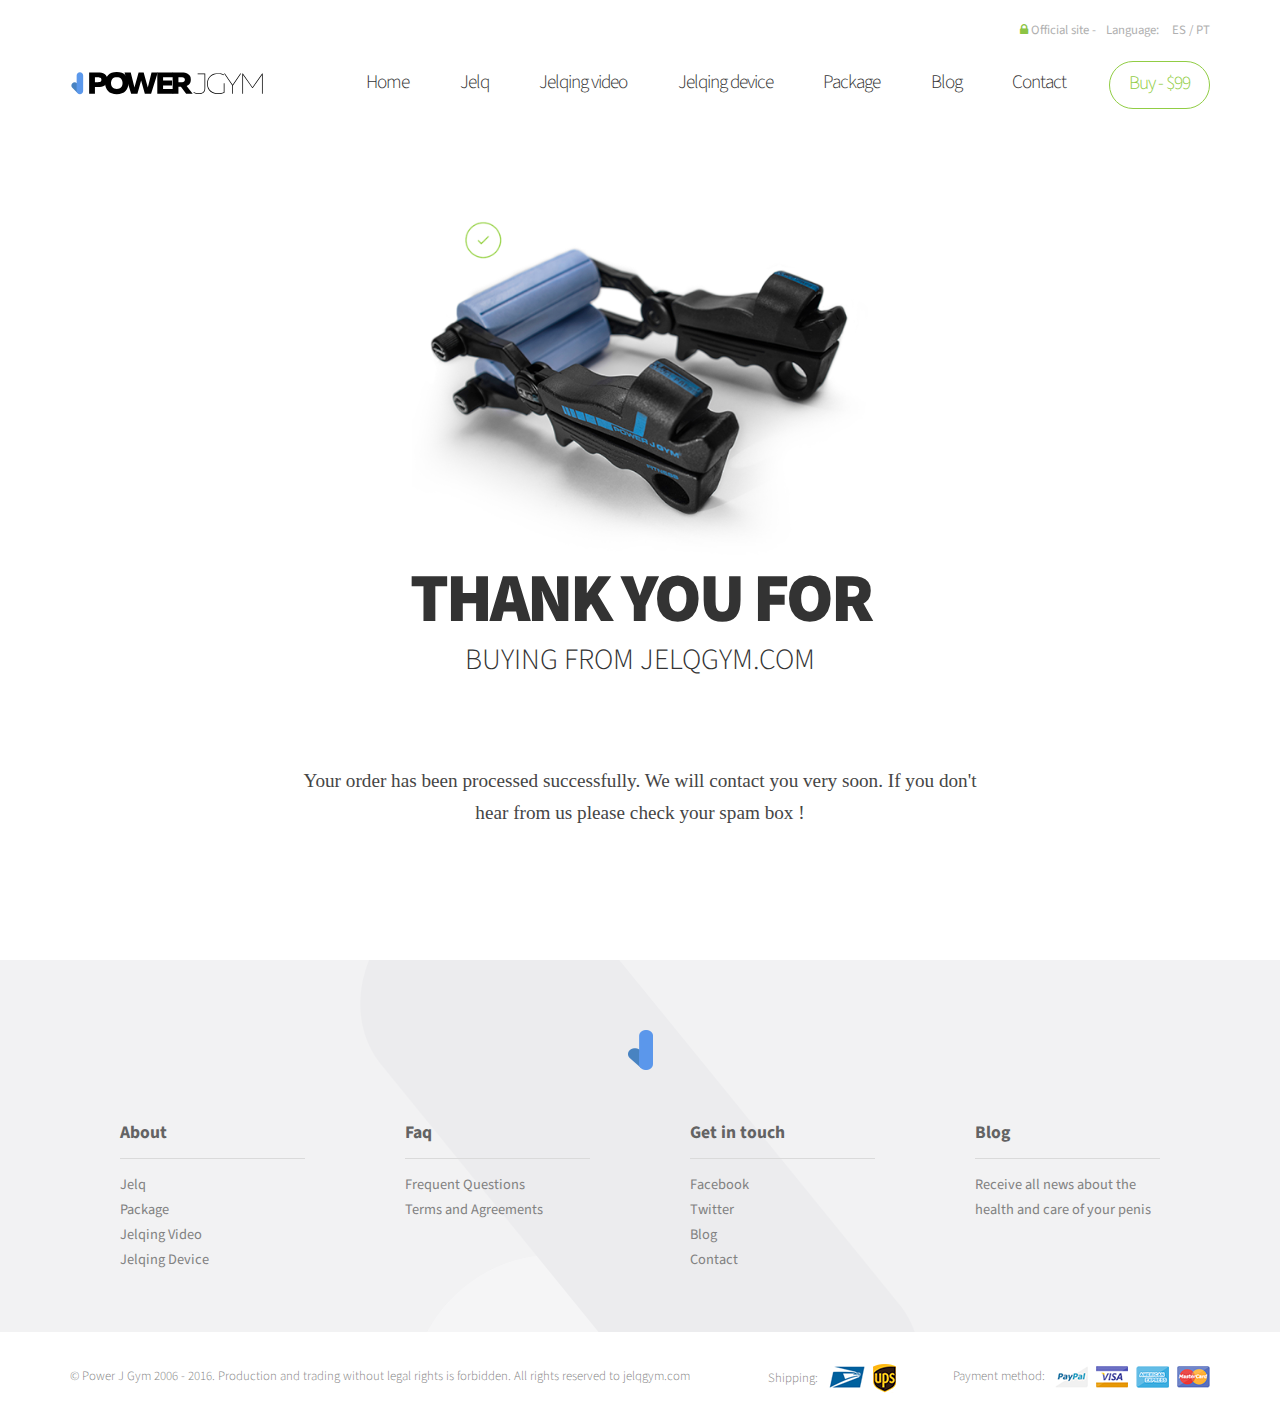
<file: order-processed.html>
<!DOCTYPE html>
<html lang="en">
  <head>
    <meta charset="utf-8">
    <title>Jelq Device Power J Gym - Penis Enlargement Exercises</title>
    <meta name="description" content="Power J Gym is a new jelqing device designed to enlarge the penis in length and girth with natural exercises Jelq. Oficial site">
    <meta name="viewport" content="width=device-width, initial-scale=1">
    <link rel="shortcut icon" href="images/favicon.ico" type="image/x-icon">
    <link rel="stylesheet" href="css/main.css">
    <link rel="stylesheet" href="css/wallop.css">
    <link href="https://fonts.googleapis.com/css?family=Source+Sans+Pro:300,400,700,900" rel="stylesheet" type="text/css">
    <link href="https://fonts.googleapis.com/css?family=Raleway:400,900" rel="stylesheet" type="text/css">
    <link href="https://maxcdn.bootstrapcdn.com/font-awesome/4.4.0/css/font-awesome.min.css" rel="stylesheet" type="text/css">
  </head>
  <body>
    <header>
      <div class="container">
        <ul class="language"><span><i class="fa fa-lock"></i> Official site -</span><span>Language:</span>
          <li><a href="es/index.html" hreflang="es">ES</a></li>
          <li>/</li>
          <li><a href="br/index.html" hreflang="pt">PT</a></li>
        </ul>
        <div class="logo-header"><a href="index.html"><img src="images/logo-power-j-gym.svg" alt="Power J Gym"></a>
          <div class="menu-mobile"><a href="#" class="pull">Menu</a></div>
        </div>
        <nav class="main-menu">
          <ul>
            <li><a href="index.html">Home</a></li>
            <li><a href="jelq-jelqing-penis-enlargement-exercises.html">Jelq</a></li>
            <li><a href="jelqing-video.html">Jelqing video</a></li>
            <li><a href="jelq-device-power-j-gym.html">Jelqing device</a></li>
            <li><a href="jelq-device-power-j-gym-package.html">Package</a></li>
            <li><a href="#">Blog</a></li>
            <li><a href="contact-us.html">Contact</a></li>
          </ul>
          <div class="button-buy"><a href="order-now-power-j-gym.html" class="rounded-button">Buy - $99</a></div>
        </nav>
      </div>
    </header>
    <section class="main-title-order-cancelled">
      <div class="container">
        <div class="info"><img src="images/jelq-device-processed.png" alt="Power J Gym Jelq Device" class="pjg-order">
          <h1>
            <p>Thank you for</p>
            <p>buying from jelqgym.com</p>
          </h1>
        </div>
      </div>
    </section>
    <section class="text-content content-order-processed">
      <div style="margin-top: 80px;" class="container">
        <p style="margin-top: 100px; text-align: center;">Your order has been processed successfully. We will contact you very soon. If you don't hear from us please check your spam box !</p>
      </div>
    </section>
    <footer>
      <section class="top">
        <div class="container">
          <div class="logo-footer"><img src="images/logo-footer-power-j-gym.png" alt="Power J Gym"></div>
          <ul class="footer-links">
            <li>
              <ul>
                <li class="title">About</li>
                <li><a href="jelq-jelqing-penis-enlargement-exercises.html">Jelq</a></li>
                <li><a href="jelq-device-power-j-gym-package.html">Package</a></li>
                <li><a href="jelqing-video.html">Jelqing Video</a></li>
                <li><a href="jelq-device-power-j-gym.html">Jelqing Device</a></li>
              </ul>
              <ul>
                <li class="title">Faq</li>
                <li><a href="power-j-gym-frecuent-questions.html">Frequent Questions</a></li>
                <li><a href="power-j-gym-terms-agreements.html">Terms and Agreements</a></li>
                <li>
                </li>
              </ul>
              <ul>
                <li class="title">Get in touch</li>
                <li><a href="https://www.facebook.com/jelqgym" target="_blank">Facebook</a></li>
                <li><a href="https://twitter.com/jelqgym" target="_blank">Twitter</a></li>
                <li><a href="http://blog.jelqgym.com/" target="_blank">Blog</a></li>
                <li><a href="contact-us.html">Contact</a></li>
              </ul>
              <ul>
                <li class="title">Blog</li>
                <li> <a href="#" target="_blank">Receive all news about the health and care of your penis</a></li>
              </ul>
            </li>
          </ul>
        </div>
      </section>
      <section class="bottom">
        <div class="container">
          <p class="copyright">© Power J Gym 2006 - 2016. Production and trading without legal rights is forbidden. All rights reserved to jelqgym.com</p>
          <p class="payment">Payment method:<img src="images/logo-payment.png" alt="Paypal Visa American Express MasterCard"></p>
          <p class="shipping">Shipping:<img src="images/logo-shipping.png" alt="United States Postal Service Ups"></p>
        </div>
      </section>
    </footer>
    <script src="https://ajax.googleapis.com/ajax/libs/jquery/2.1.3/jquery.min.js"></script>
    <script src="js/main.js"></script>
    <script src="js/jquery.mobile.min.js"></script>
    <script src="js/Wallop.js"></script>
    <script src="js/slide-jelq-device.js"></script>
  </body>
</html>
</file>
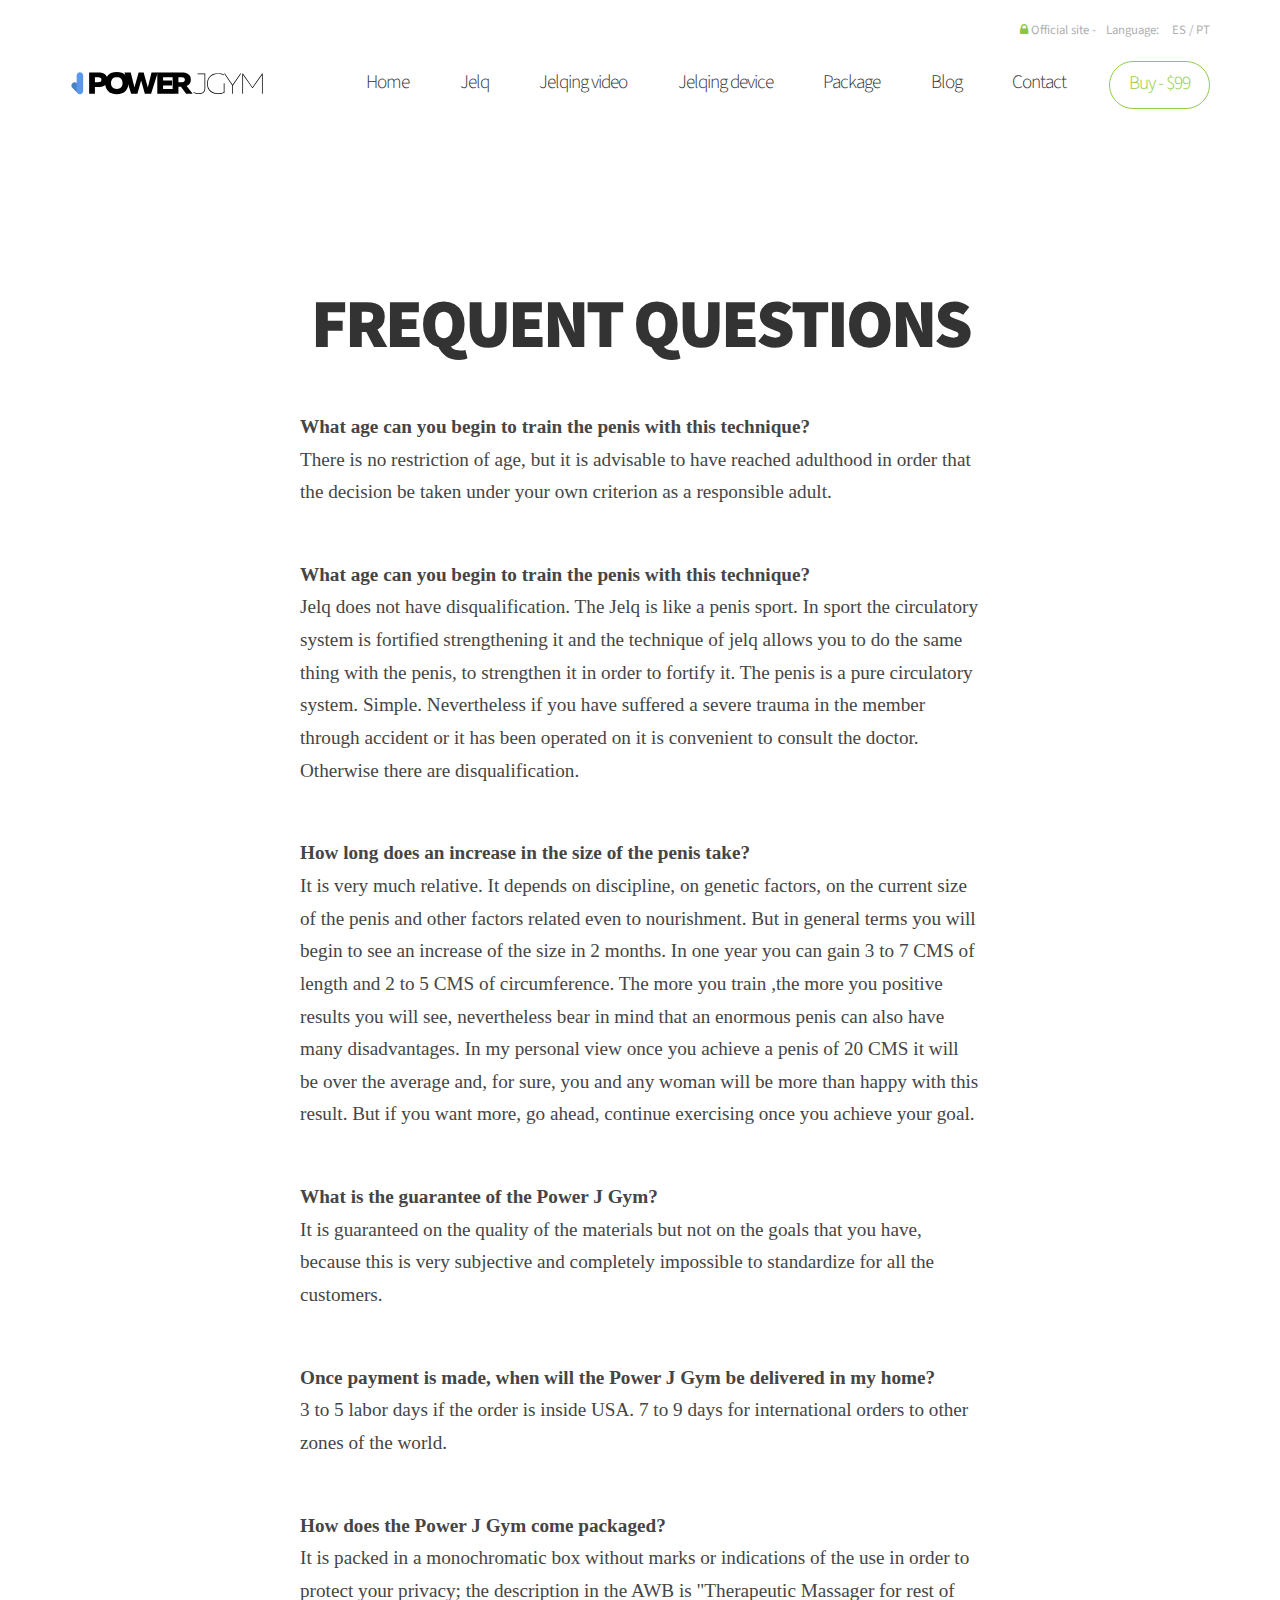
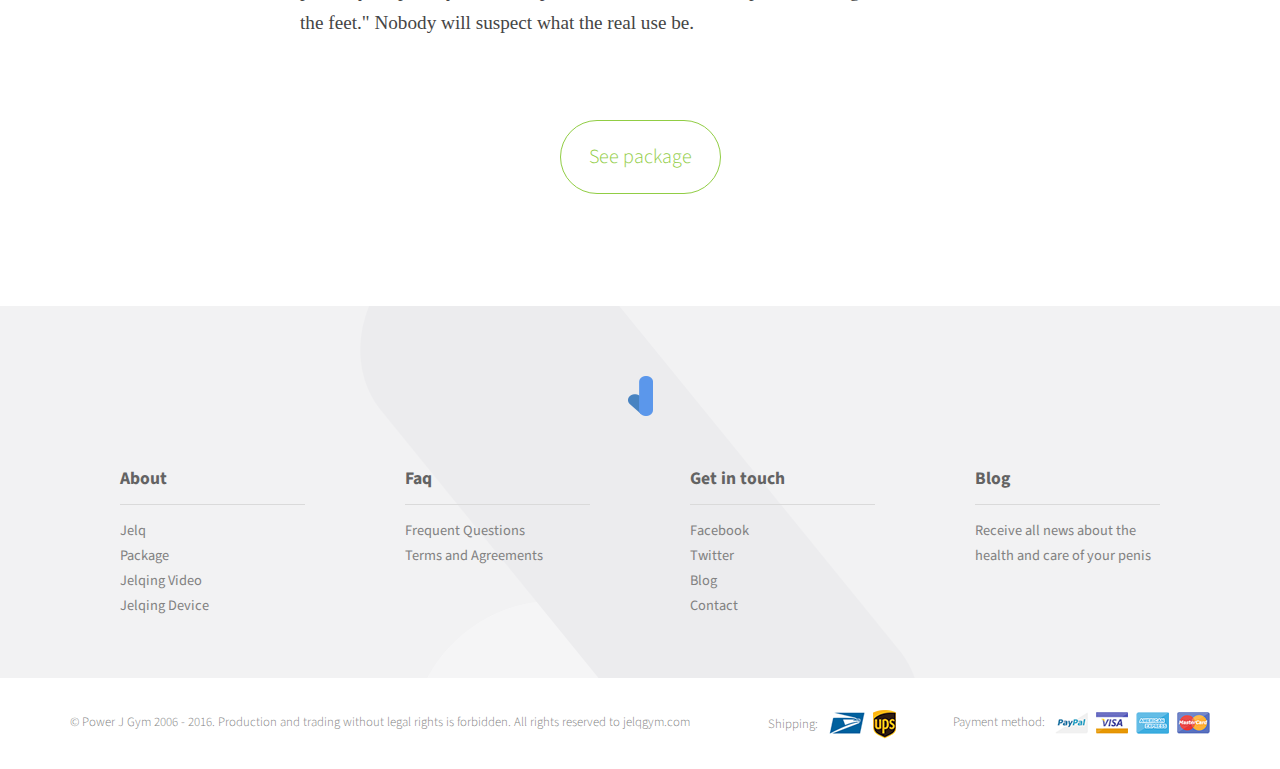
<file: power-j-gym-frecuent-questions.html>
<!DOCTYPE html>
<html lang="en">
  <head>
    <meta charset="utf-8">
    <title>Power J Gym – FAQ</title>
    <meta name="description" content="What age can you begin to train the penis with this technique. There is no restriction of age, but it is advisable to have reached adulthood to order.">
    <meta name="viewport" content="width=device-width, initial-scale=1">
    <link rel="shortcut icon" href="images/favicon.ico" type="image/x-icon">
    <link rel="stylesheet" href="css/main.css">
    <link rel="stylesheet" href="css/wallop.css">
    <link href="https://fonts.googleapis.com/css?family=Source+Sans+Pro:300,400,700,900" rel="stylesheet" type="text/css">
    <link href="https://fonts.googleapis.com/css?family=Raleway:400,900" rel="stylesheet" type="text/css">
    <link href="https://maxcdn.bootstrapcdn.com/font-awesome/4.4.0/css/font-awesome.min.css" rel="stylesheet" type="text/css">
  </head>
  <body>
    <header>
      <div class="container">
        <ul class="language"><span><i class="fa fa-lock"></i> Official site -</span><span>Language:</span>
          <li><a href="es/index.html" hreflang="es">ES</a></li>
          <li>/</li>
          <li><a href="br/index.html" hreflang="pt">PT</a></li>
        </ul>
        <div class="logo-header"><a href="index.html"><img src="images/logo-power-j-gym.svg" alt="Power J Gym"></a>
          <div class="menu-mobile"><a href="#" class="pull">Menu</a></div>
        </div>
        <nav class="main-menu">
          <ul>
            <li><a href="index.html">Home</a></li>
            <li><a href="jelq-jelqing-penis-enlargement-exercises.html">Jelq</a></li>
            <li><a href="jelqing-video.html">Jelqing video</a></li>
            <li><a href="jelq-device-power-j-gym.html">Jelqing device</a></li>
            <li><a href="jelq-device-power-j-gym-package.html">Package</a></li>
            <li><a href="#">Blog</a></li>
            <li><a href="contact-us.html">Contact</a></li>
          </ul>
          <div class="button-buy"><a href="order-now-power-j-gym.html" class="rounded-button">Buy - $99</a></div>
        </nav>
      </div>
    </header>
    <section class="main-title-fq">
      <div class="container relative">
        <div class="info">
          <h1>
            <p>Frequent questions</p>
            <p> </p>
          </h1>
        </div>
      </div>
    </section>
    <section class="text-content">
      <div class="container">
        <p><strong>What age can you begin to train the penis with this technique?</strong> <br>There is no restriction of age, but it is advisable to have reached adulthood in order that the decision be taken under your own criterion as a responsible adult.</p>
        <p><strong>What age can you begin to train the penis with this technique?</strong> <br>Jelq does not have disqualification. The Jelq is like a penis sport. In sport the circulatory system is fortified strengthening it and the technique of jelq allows you to do the same thing with the penis, to strengthen it in order to fortify it. The penis is a pure circulatory system. Simple. Nevertheless if you have suffered a severe trauma in the member through accident or it has been operated on it is convenient to consult the doctor. Otherwise there are disqualification.</p>
        <p><strong>How long does an increase in the size of the penis take?</strong> <br>It is very much relative. It depends on discipline, on genetic factors, on the current size of the penis and other factors related even to nourishment. But in general terms you will begin to see an increase of the size in 2 months. In one year you can gain 3 to 7 CMS of length and 2 to 5 CMS of circumference. The more you train ,the more you positive results you will see, nevertheless bear in mind that an enormous penis can also have many disadvantages. In my personal view once you achieve a penis of 20 CMS it will be over the average and, for sure, you and any woman will be more than happy with this result. But if you want more, go ahead, continue exercising once you achieve your goal.</p>
        <p><strong>What is the guarantee of the Power J Gym?</strong> <br>It is guaranteed on the quality of the materials but not on the goals that you have, because this is very subjective and completely impossible to standardize for all the customers.</p>
        <p><strong>Once payment is made, when will the Power J Gym be delivered in my home?</strong> <br>3 to 5 labor days if the order is inside USA. 7 to 9 days for international orders to other zones of the world.</p>
        <p><strong>How does the Power J Gym come packaged?</strong> <br>It is packed in a monochromatic box without marks or indications of the use in order to protect your privacy; the description in the AWB is "Therapeutic Massager for rest of the feet." Nobody will suspect what the real use be.</p>
        <div class="content-page-btn"><a href="jelq-device-power-j-gym-package.html" class="rounded-button page-button">See package</a></div>
      </div>
    </section>
    <footer>
      <section class="top">
        <div class="container">
          <div class="logo-footer"><img src="images/logo-footer-power-j-gym.png" alt="Power J Gym"></div>
          <ul class="footer-links">
            <li>
              <ul>
                <li class="title">About</li>
                <li><a href="jelq-jelqing-penis-enlargement-exercises.html">Jelq</a></li>
                <li><a href="jelq-device-power-j-gym-package.html">Package</a></li>
                <li><a href="jelqing-video.html">Jelqing Video</a></li>
                <li><a href="jelq-device-power-j-gym.html">Jelqing Device</a></li>
              </ul>
              <ul>
                <li class="title">Faq</li>
                <li><a href="power-j-gym-frecuent-questions.html">Frequent Questions</a></li>
                <li><a href="power-j-gym-terms-agreements.html">Terms and Agreements</a></li>
                <li>
                </li>
              </ul>
              <ul>
                <li class="title">Get in touch</li>
                <li><a href="https://www.facebook.com/jelqgym" target="_blank">Facebook</a></li>
                <li><a href="https://twitter.com/jelqgym" target="_blank">Twitter</a></li>
                <li><a href="http://blog.jelqgym.com/" target="_blank">Blog</a></li>
                <li><a href="contact-us.html">Contact</a></li>
              </ul>
              <ul>
                <li class="title">Blog</li>
                <li> <a href="#" target="_blank">Receive all news about the health and care of your penis</a></li>
              </ul>
            </li>
          </ul>
        </div>
      </section>
      <section class="bottom">
        <div class="container">
          <p class="copyright">© Power J Gym 2006 - 2016. Production and trading without legal rights is forbidden. All rights reserved to jelqgym.com</p>
          <p class="payment">Payment method:<img src="images/logo-payment.png" alt="Paypal Visa American Express MasterCard"></p>
          <p class="shipping">Shipping:<img src="images/logo-shipping.png" alt="United States Postal Service Ups"></p>
        </div>
      </section>
    </footer>
    <script src="https://ajax.googleapis.com/ajax/libs/jquery/2.1.3/jquery.min.js"></script>
    <script src="js/main.js"></script>
    <script src="js/jquery.mobile.min.js"></script>
    <script src="js/Wallop.js"></script>
    <script src="js/slide-jelq-device.js"></script>
  </body>
</html>
</file>
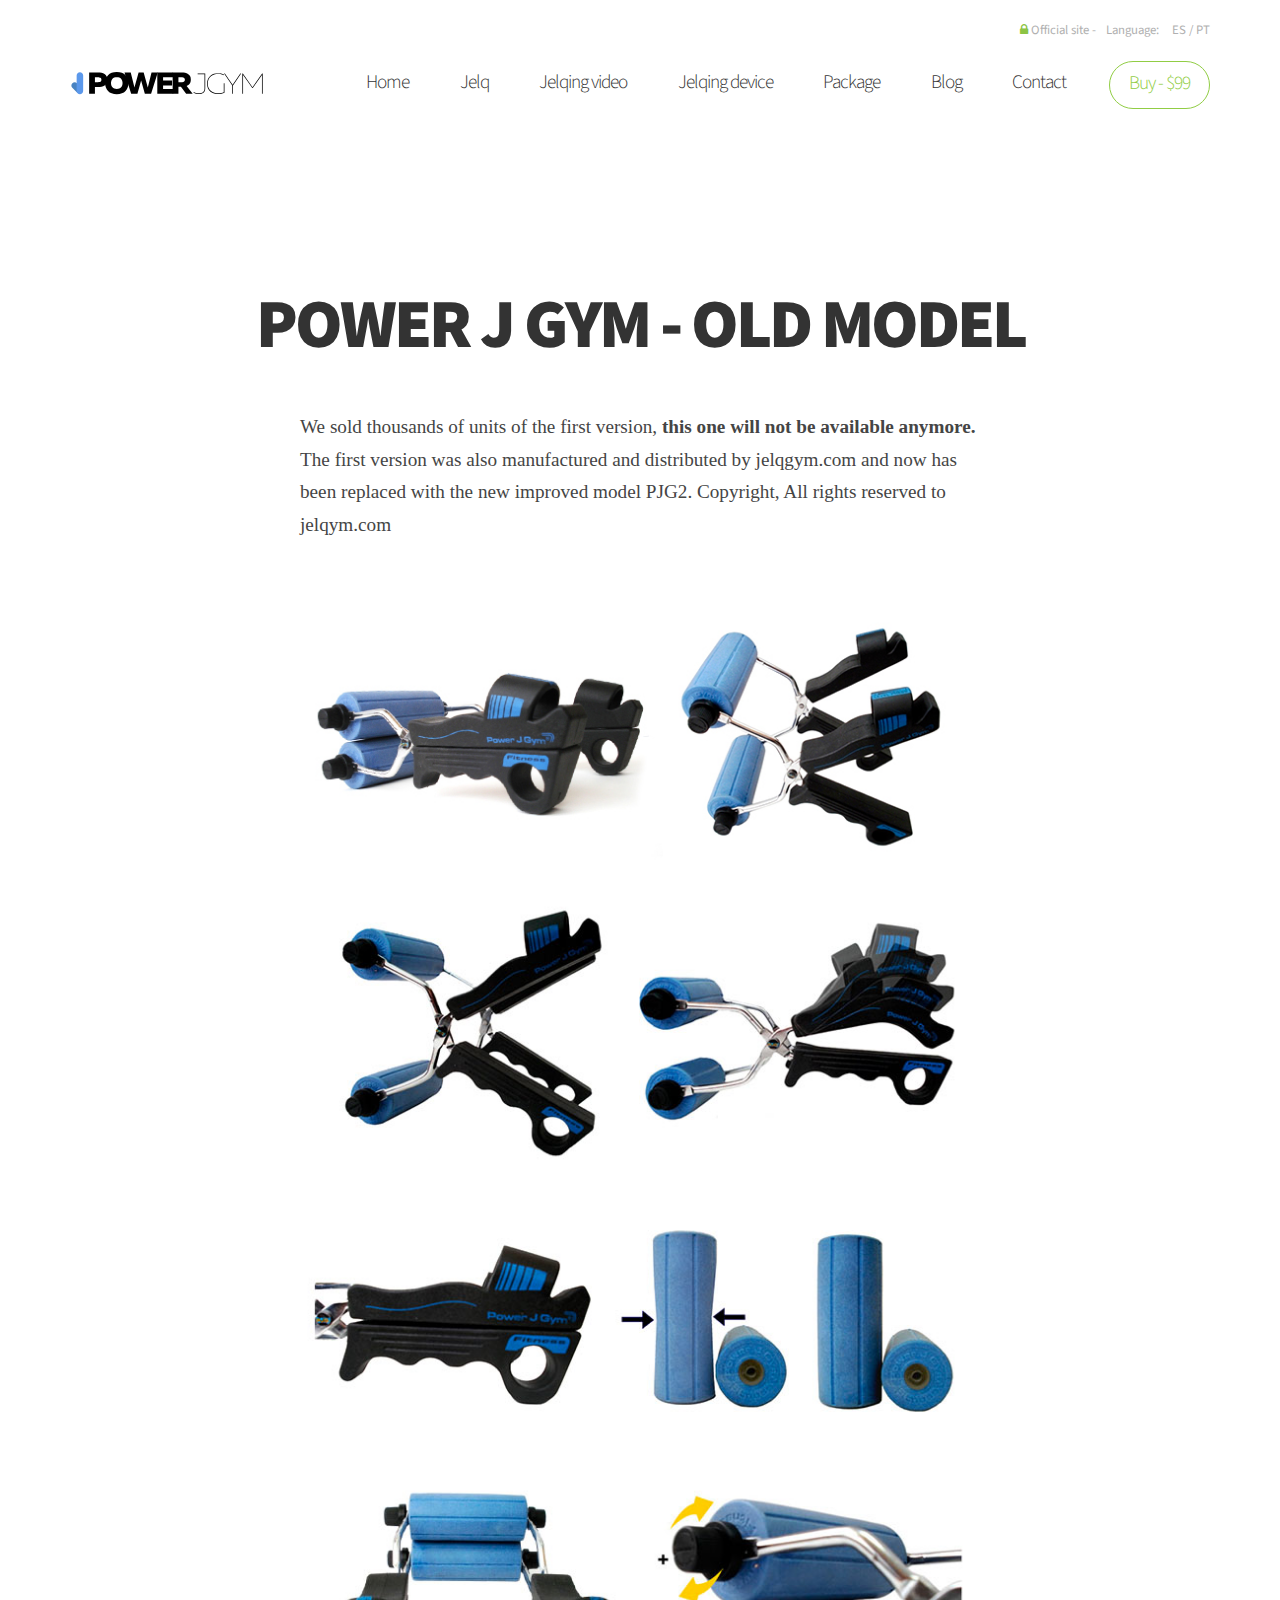
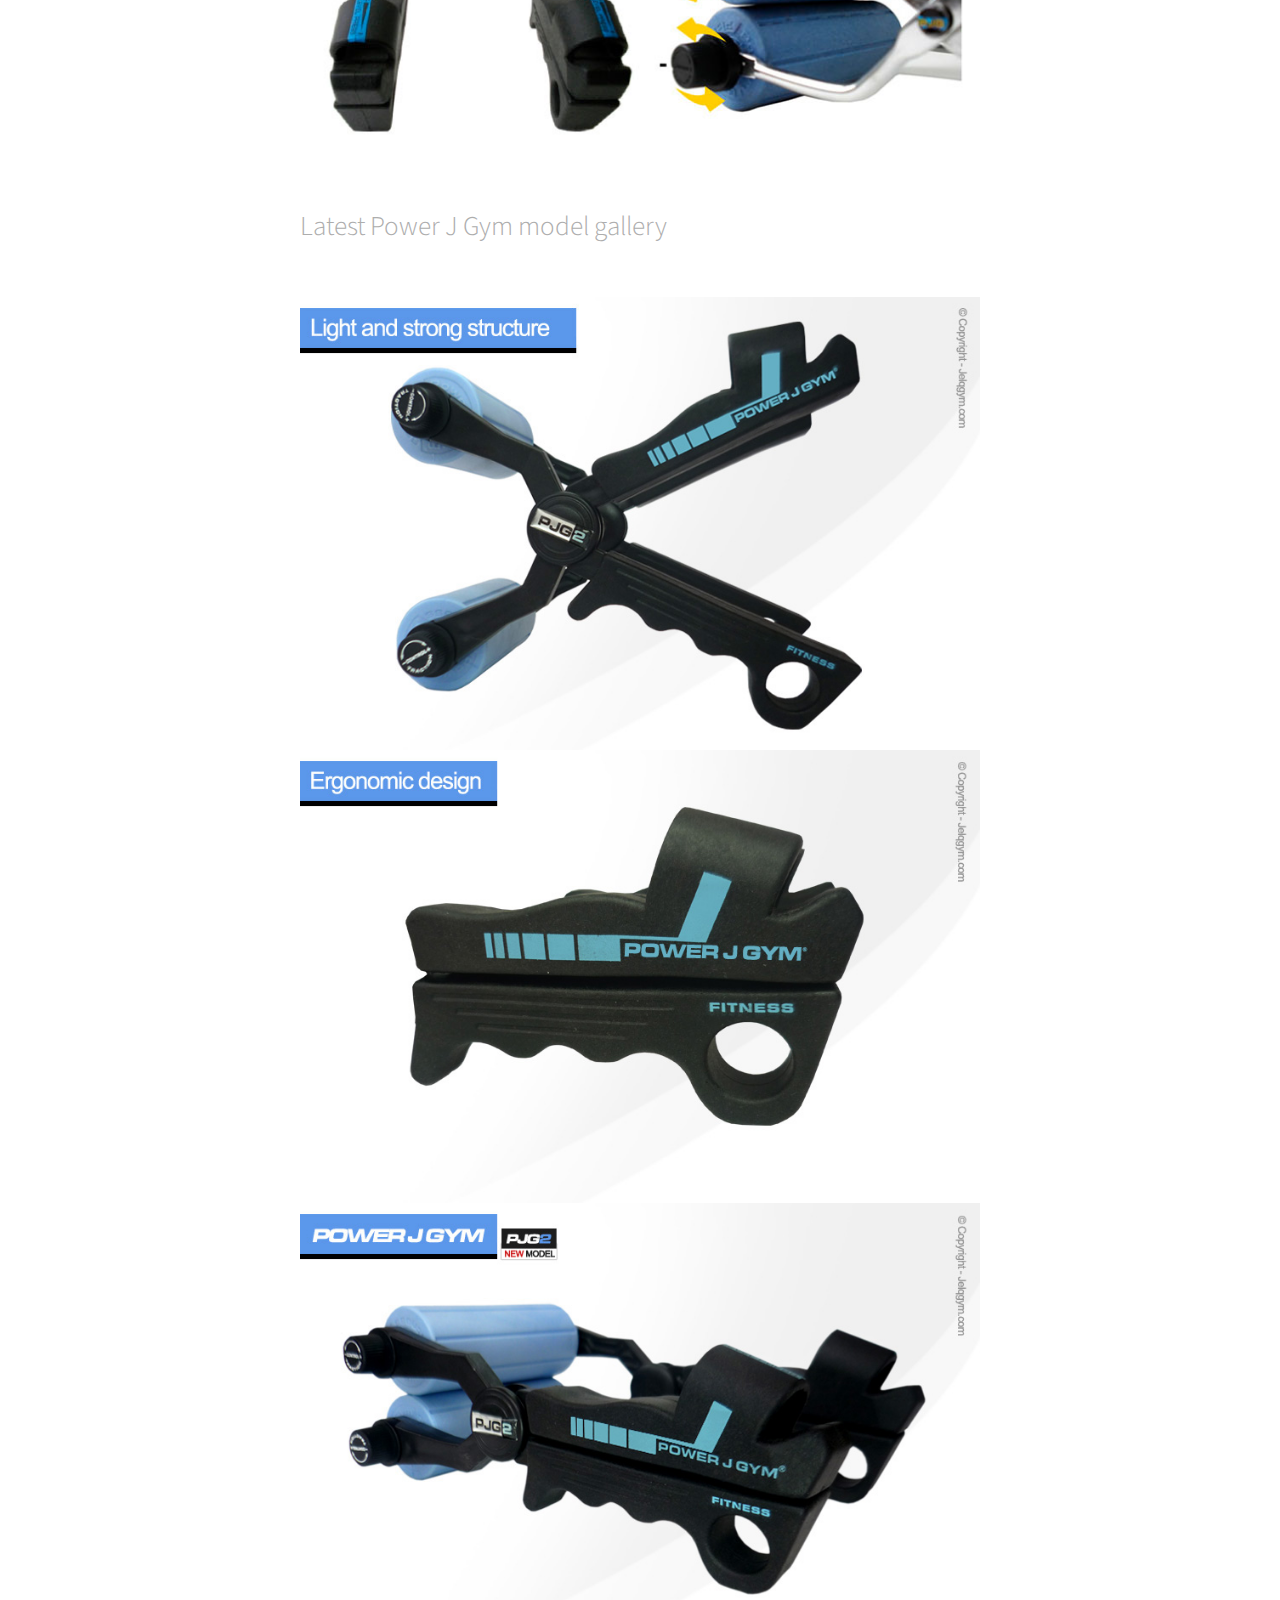
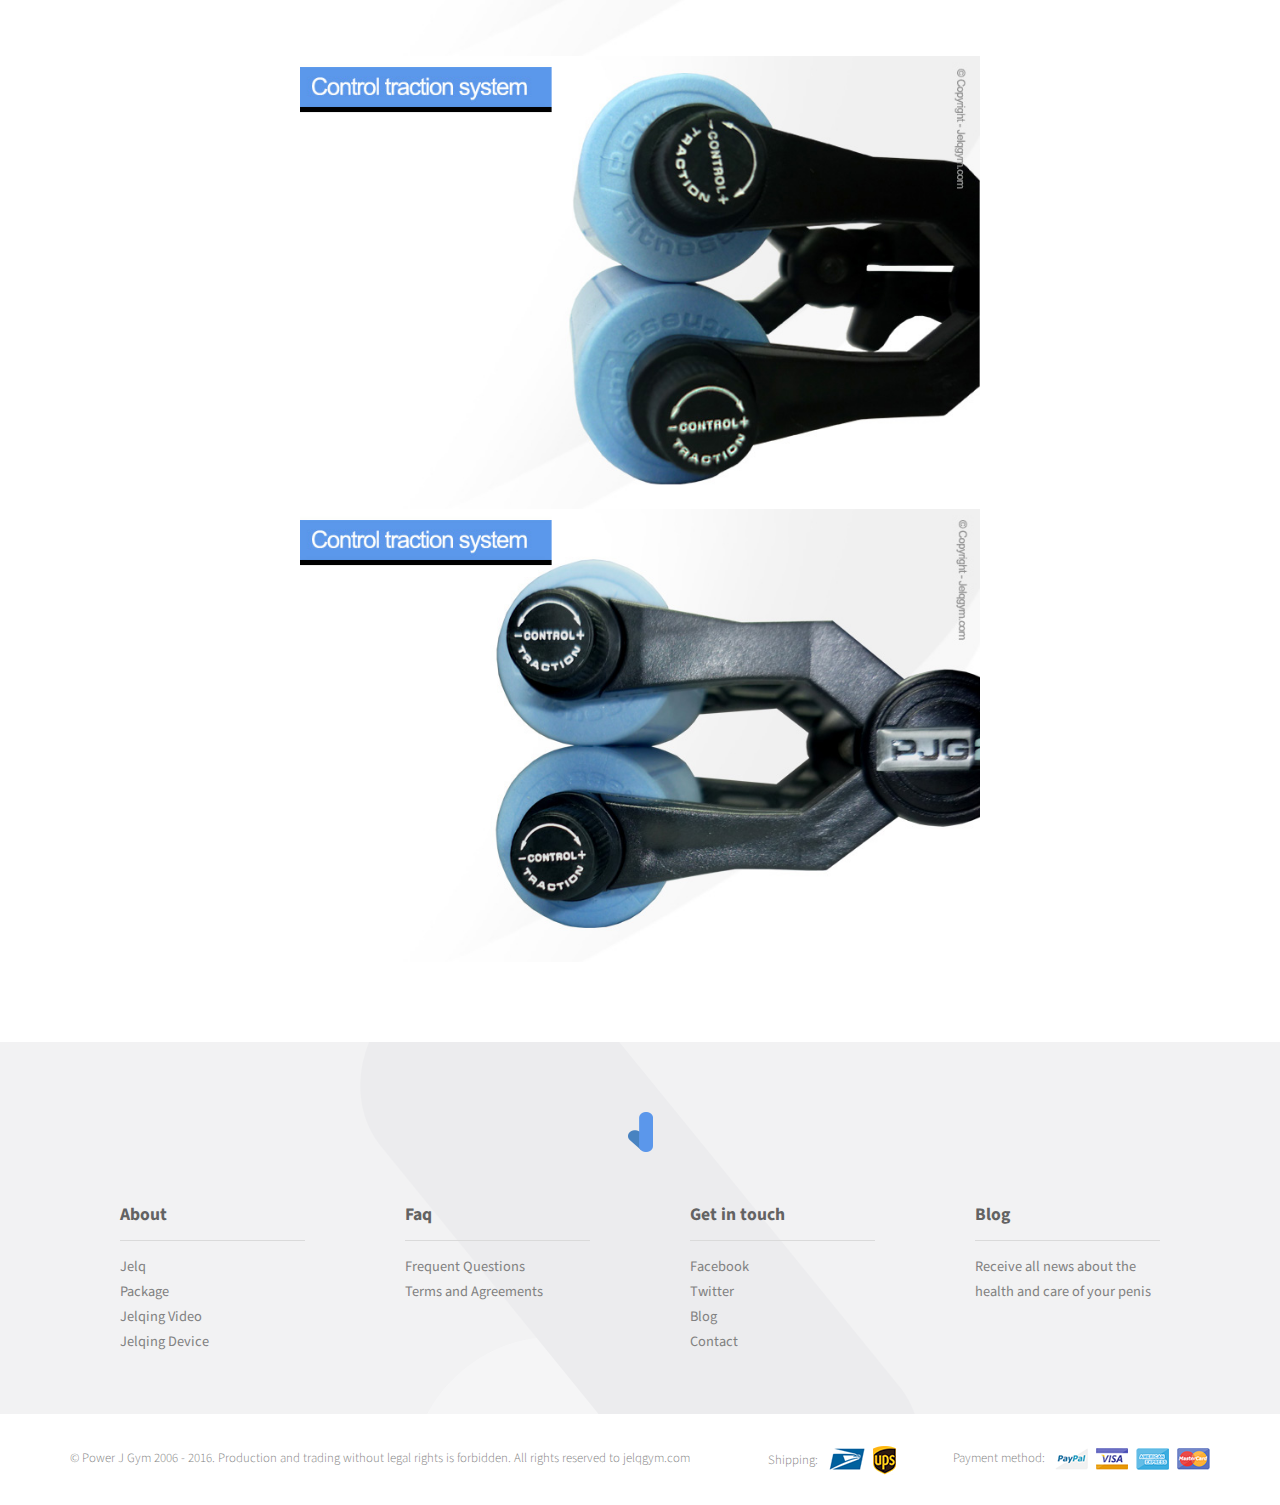
<file: power-j-gym-old-model.html>
<!DOCTYPE html>
<html lang="en">
  <head>
    <meta charset="utf-8">
    <title>Power J Gym - First Model</title>
    <meta name="description" content="The Power J Gym, is a new jelq device to exercise the penis, that has the power of all these size enlarging functions.">
    <meta name="viewport" content="width=device-width, initial-scale=1">
    <link rel="shortcut icon" href="images/favicon.ico" type="image/x-icon">
    <link rel="stylesheet" href="css/main.css">
    <link rel="stylesheet" href="css/wallop.css">
    <link href="https://fonts.googleapis.com/css?family=Source+Sans+Pro:300,400,700,900" rel="stylesheet" type="text/css">
    <link href="https://fonts.googleapis.com/css?family=Raleway:400,900" rel="stylesheet" type="text/css">
    <link href="https://maxcdn.bootstrapcdn.com/font-awesome/4.4.0/css/font-awesome.min.css" rel="stylesheet" type="text/css">
  </head>
  <body>
    <header>
      <div class="container">
        <ul class="language"><span><i class="fa fa-lock"></i> Official site -</span><span>Language:</span>
          <li><a href="es/index.html" hreflang="es">ES</a></li>
          <li>/</li>
          <li><a href="br/index.html" hreflang="pt">PT</a></li>
        </ul>
        <div class="logo-header"><a href="index.html"><img src="images/logo-power-j-gym.svg" alt="Power J Gym"></a>
          <div class="menu-mobile"><a href="#" class="pull">Menu</a></div>
        </div>
        <nav class="main-menu">
          <ul>
            <li><a href="index.html">Home</a></li>
            <li><a href="jelq-jelqing-penis-enlargement-exercises.html">Jelq</a></li>
            <li><a href="jelqing-video.html">Jelqing video</a></li>
            <li><a href="jelq-device-power-j-gym.html">Jelqing device</a></li>
            <li><a href="jelq-device-power-j-gym-package.html">Package</a></li>
            <li><a href="#">Blog</a></li>
            <li><a href="contact-us.html">Contact</a></li>
          </ul>
          <div class="button-buy"><a href="order-now-power-j-gym.html" class="rounded-button">Buy - $99</a></div>
        </nav>
      </div>
    </header>
    <section class="main-title-fq">
      <div class="container relative">
        <div class="info">
          <h1>
            <p>Power J Gym - Old Model</p>
            <p> </p>
          </h1>
        </div>
      </div>
    </section>
    <section class="text-content">
      <div class="container containter-old-model">
        <p>We sold thousands of units of the first version, <strong>this one will not be available anymore.</strong> The first version was also manufactured and distributed by jelqgym.com and now has been replaced with the new improved model PJG2. Copyright, All rights reserved to jelqym.com</p><img src="images/old-model/jelqing-device-power-j-gym01.jpg" alt="Power J Gym"><img src="images/old-model/jelqing-device-power-j-gym02.jpg" alt="Power J Gym"><img src="images/old-model/jelqing-device-power-j-gym03.jpg" alt="Power J Gym"><img src="images/old-model/jelqing-device-power-j-gym04.jpg" alt="Power J Gym">
        <p class="subtitle">Latest Power J Gym model gallery</p><img src="images/old-model/jelqgym-power-j-gym01.jpg" alt="JelqGym Power J Gym"><img src="images/old-model/jelqgym-power-j-gym02.jpg" alt="JelqGym Power J Gym"><img src="images/old-model/jelqgym-power-j-gym03.jpg" alt="JelqGym Power J Gym"><img src="images/old-model/jelqgym-power-j-gym04.jpg" alt="JelqGym Power J Gym"><img src="images/old-model/jelqgym-power-j-gym05.jpg" alt="JelqGym Power J Gym">
      </div>
    </section>
    <footer>
      <section class="top">
        <div class="container">
          <div class="logo-footer"><img src="images/logo-footer-power-j-gym.png" alt="Power J Gym"></div>
          <ul class="footer-links">
            <li>
              <ul>
                <li class="title">About</li>
                <li><a href="jelq-jelqing-penis-enlargement-exercises.html">Jelq</a></li>
                <li><a href="jelq-device-power-j-gym-package.html">Package</a></li>
                <li><a href="jelqing-video.html">Jelqing Video</a></li>
                <li><a href="jelq-device-power-j-gym.html">Jelqing Device</a></li>
              </ul>
              <ul>
                <li class="title">Faq</li>
                <li><a href="power-j-gym-frecuent-questions.html">Frequent Questions</a></li>
                <li><a href="power-j-gym-terms-agreements.html">Terms and Agreements</a></li>
                <li>
                </li>
              </ul>
              <ul>
                <li class="title">Get in touch</li>
                <li><a href="https://www.facebook.com/jelqgym" target="_blank">Facebook</a></li>
                <li><a href="https://twitter.com/jelqgym" target="_blank">Twitter</a></li>
                <li><a href="http://blog.jelqgym.com/" target="_blank">Blog</a></li>
                <li><a href="contact-us.html">Contact</a></li>
              </ul>
              <ul>
                <li class="title">Blog</li>
                <li> <a href="#" target="_blank">Receive all news about the health and care of your penis</a></li>
              </ul>
            </li>
          </ul>
        </div>
      </section>
      <section class="bottom">
        <div class="container">
          <p class="copyright">© Power J Gym 2006 - 2016. Production and trading without legal rights is forbidden. All rights reserved to jelqgym.com</p>
          <p class="payment">Payment method:<img src="images/logo-payment.png" alt="Paypal Visa American Express MasterCard"></p>
          <p class="shipping">Shipping:<img src="images/logo-shipping.png" alt="United States Postal Service Ups"></p>
        </div>
      </section>
    </footer>
    <script src="https://ajax.googleapis.com/ajax/libs/jquery/2.1.3/jquery.min.js"></script>
    <script src="js/main.js"></script>
    <script src="js/jquery.mobile.min.js"></script>
    <script src="js/Wallop.js"></script>
    <script src="js/slide-jelq-device.js"></script>
  </body>
</html>
</file>
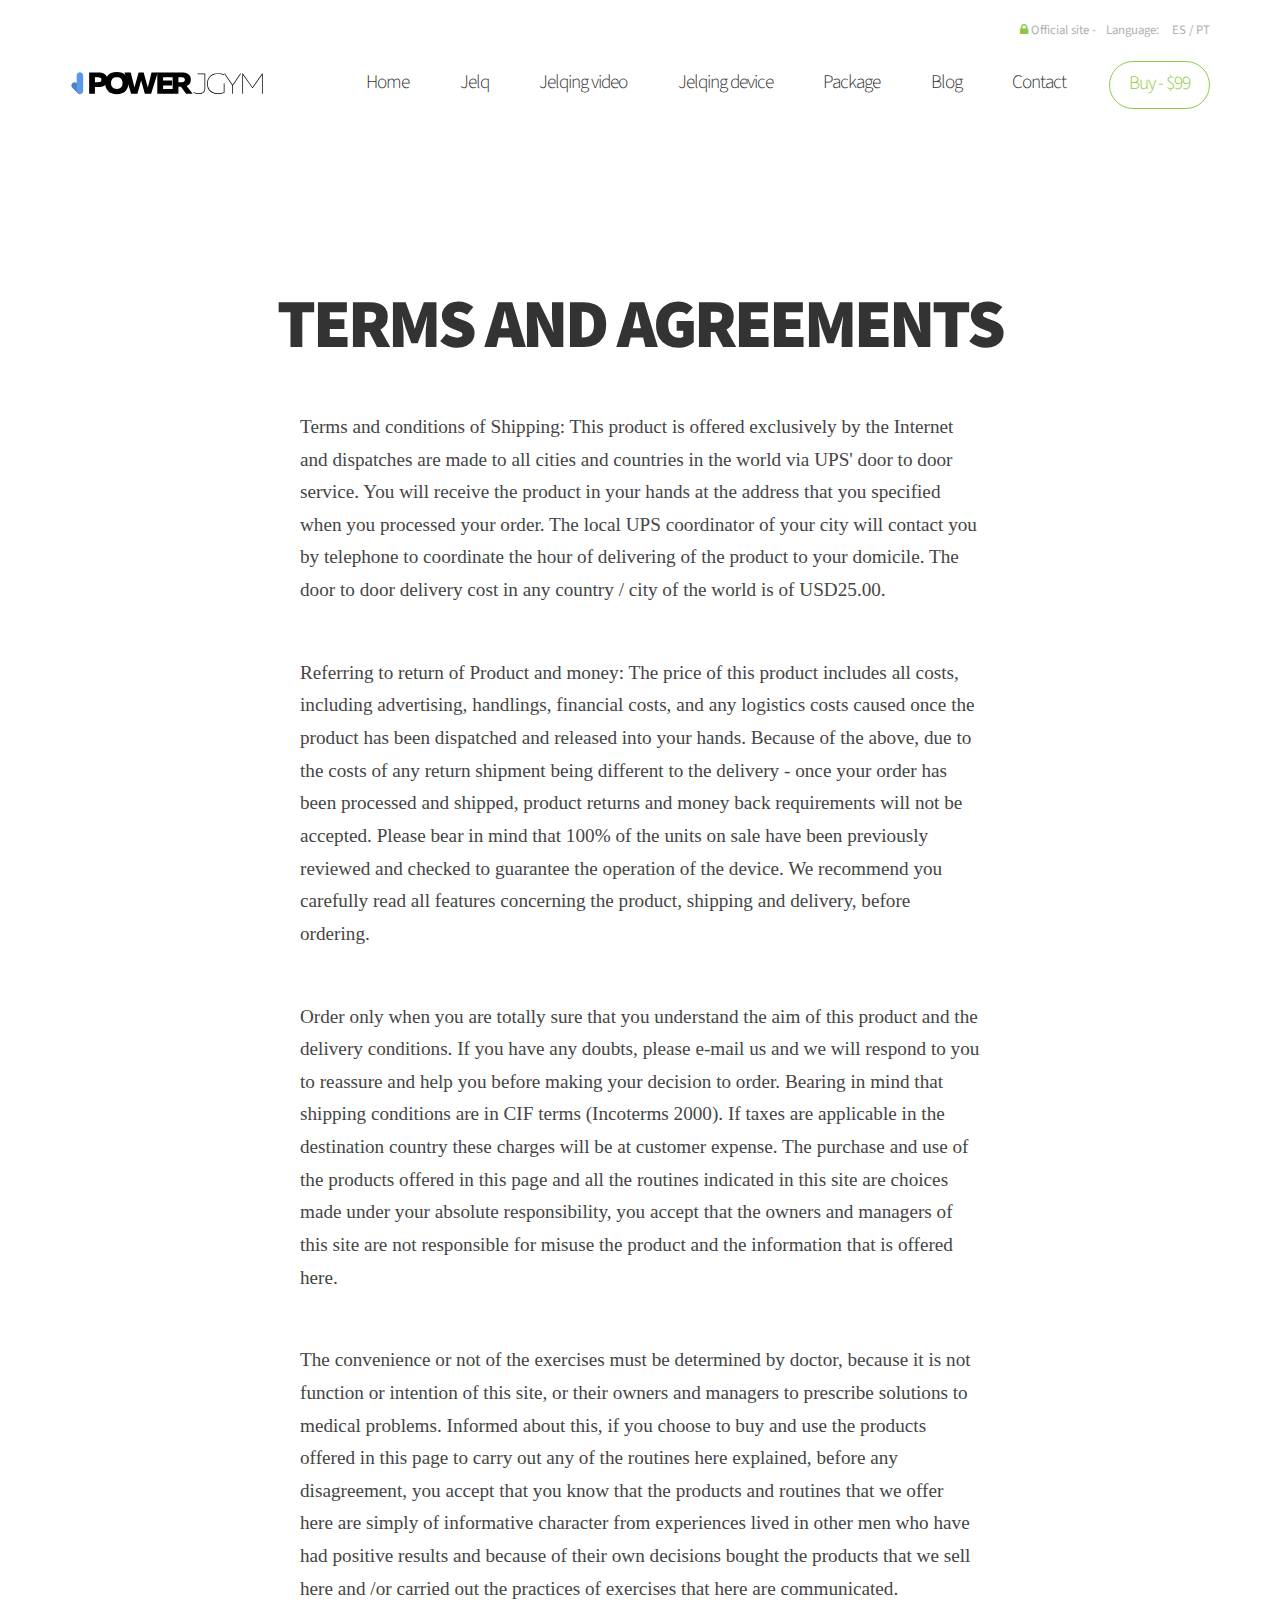
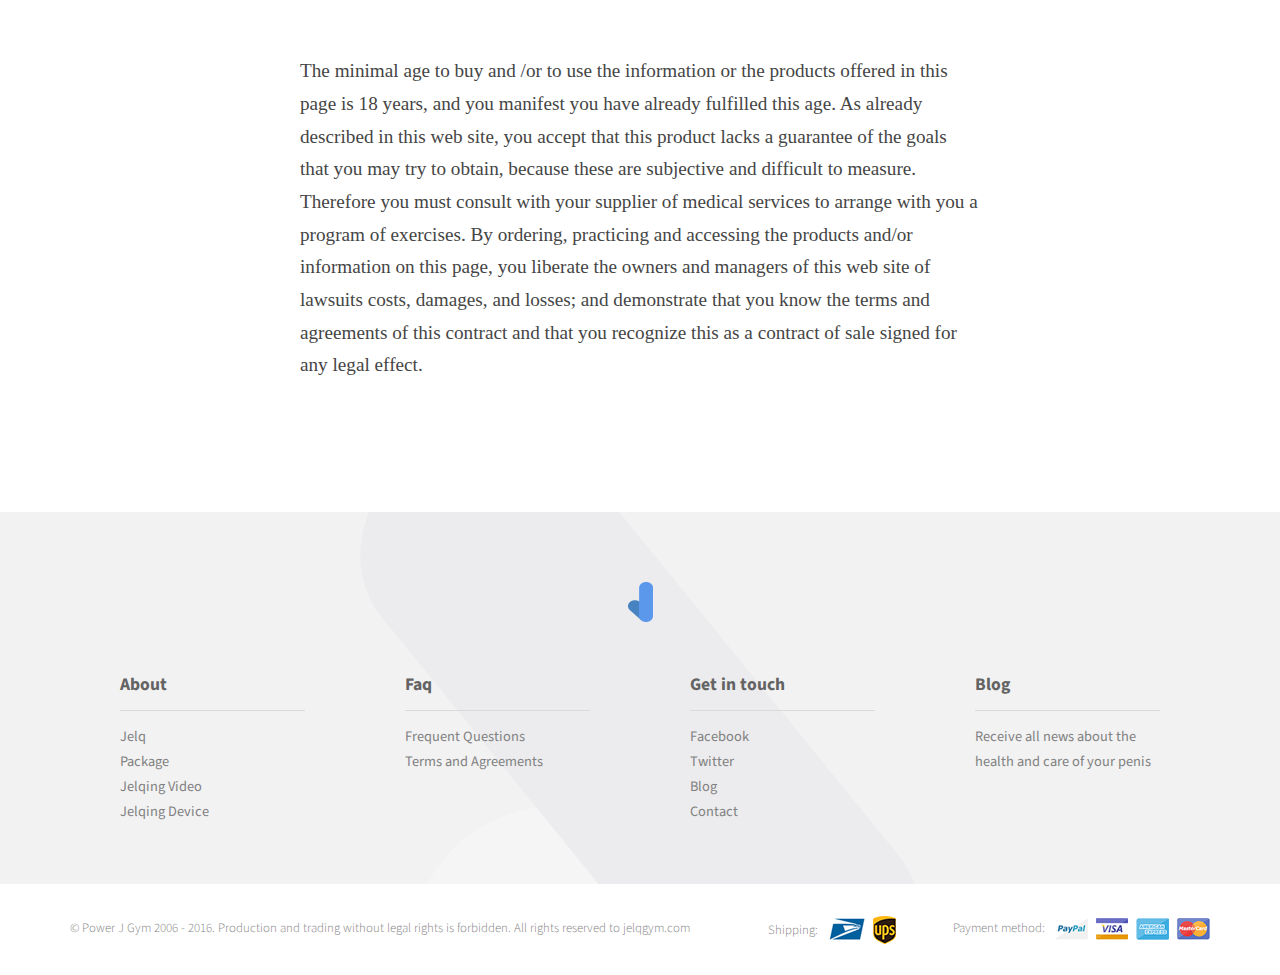
<file: power-j-gym-terms-agreements.html>
<!DOCTYPE html>
<html lang="en">
  <head>
    <meta charset="utf-8">
    <title>Power J Gym - Terms and Agreements</title>
    <meta name="description" content="Terms and conditions of Shipping: This product is offered exclusively by the Internet and dispatches are made to all cities and countries in the world via UPS door to door service.">
    <meta name="viewport" content="width=device-width, initial-scale=1">
    <link rel="shortcut icon" href="images/favicon.ico" type="image/x-icon">
    <link rel="stylesheet" href="css/main.css">
    <link rel="stylesheet" href="css/wallop.css">
    <link href="https://fonts.googleapis.com/css?family=Source+Sans+Pro:300,400,700,900" rel="stylesheet" type="text/css">
    <link href="https://fonts.googleapis.com/css?family=Raleway:400,900" rel="stylesheet" type="text/css">
    <link href="https://maxcdn.bootstrapcdn.com/font-awesome/4.4.0/css/font-awesome.min.css" rel="stylesheet" type="text/css">
  </head>
  <body>
    <header>
      <div class="container">
        <ul class="language"><span><i class="fa fa-lock"></i> Official site -</span><span>Language:</span>
          <li><a href="es/index.html" hreflang="es">ES</a></li>
          <li>/</li>
          <li><a href="br/index.html" hreflang="pt">PT</a></li>
        </ul>
        <div class="logo-header"><a href="index.html"><img src="images/logo-power-j-gym.svg" alt="Power J Gym"></a>
          <div class="menu-mobile"><a href="#" class="pull">Menu</a></div>
        </div>
        <nav class="main-menu">
          <ul>
            <li><a href="index.html">Home</a></li>
            <li><a href="jelq-jelqing-penis-enlargement-exercises.html">Jelq</a></li>
            <li><a href="jelqing-video.html">Jelqing video</a></li>
            <li><a href="jelq-device-power-j-gym.html">Jelqing device</a></li>
            <li><a href="jelq-device-power-j-gym-package.html">Package</a></li>
            <li><a href="#">Blog</a></li>
            <li><a href="contact-us.html">Contact</a></li>
          </ul>
          <div class="button-buy"><a href="order-now-power-j-gym.html" class="rounded-button">Buy - $99</a></div>
        </nav>
      </div>
    </header>
    <section class="main-title-fq">
      <div class="container relative">
        <div class="info">
          <h1>
            <p>Terms and Agreements</p>
            <p> </p>
          </h1>
        </div>
      </div>
    </section>
    <section class="text-content">
      <div class="container">
        <p>Terms and conditions of Shipping: This product is offered exclusively by the Internet and dispatches are made to all cities and countries in the world via UPS' door to door service. You will receive the product in your hands at the address that you specified when you processed your order. The local UPS coordinator of your city will contact you by telephone to coordinate the hour of delivering of the product to your domicile. The door to door delivery cost in any country / city of the world is of USD25.00. </p>
        <p>Referring to return of Product and money: The price of this product includes all costs, including advertising, handlings, financial costs, and any logistics costs caused once the product has been dispatched and released into your hands. Because of the above, due to the costs of any return shipment being different to the delivery - once your order has been processed and shipped, product returns and money back requirements will not be accepted. Please bear in mind that 100% of the units on sale have been previously reviewed and checked to guarantee the operation of the device. We recommend you carefully read all features concerning the product, shipping and delivery, before ordering.</p>
        <p>Order only when you are totally sure that you understand the aim of this product and the delivery conditions. If you have any doubts, please e-mail us and we will respond to you to reassure and help you before making your decision to order. Bearing in mind that shipping conditions are in CIF terms (Incoterms 2000). If taxes are applicable in the destination country these charges will be at customer expense. The purchase and use of the products offered in this page and all the routines indicated in this site are choices made under your absolute responsibility, you accept that the owners and managers of this site are not responsible for misuse the product and the information that is offered here. </p>
        <p>The convenience or not of the exercises must be determined by doctor, because it is not function or intention of this site, or their owners and managers to prescribe solutions to medical problems. Informed about this, if you choose to buy and use the products offered in this page to carry out any of the routines here explained, before any disagreement, you accept that you know that the products and routines that we offer here are simply of informative character from experiences lived in other men who have had positive results and because of their own decisions bought the products that we sell here and /or carried out the practices of exercises that here are communicated. </p>
        <p>The minimal age to buy and /or to use the information or the products offered in this page is 18 years, and you manifest you have already fulfilled this age. As already described in this web site, you accept that this product lacks a guarantee of the goals that you may try to obtain, because these are subjective and difficult to measure. Therefore you must consult with your supplier of medical services to arrange with you a program of exercises. By ordering, practicing and accessing the products and/or information on this page, you liberate the owners and managers of this web site of lawsuits costs, damages, and losses; and demonstrate that you know the terms and agreements of this contract and that you recognize this as a contract of sale signed for any legal effect.</p>
      </div>
    </section>
    <footer>
      <section class="top">
        <div class="container">
          <div class="logo-footer"><img src="images/logo-footer-power-j-gym.png" alt="Power J Gym"></div>
          <ul class="footer-links">
            <li>
              <ul>
                <li class="title">About</li>
                <li><a href="jelq-jelqing-penis-enlargement-exercises.html">Jelq</a></li>
                <li><a href="jelq-device-power-j-gym-package.html">Package</a></li>
                <li><a href="jelqing-video.html">Jelqing Video</a></li>
                <li><a href="jelq-device-power-j-gym.html">Jelqing Device</a></li>
              </ul>
              <ul>
                <li class="title">Faq</li>
                <li><a href="power-j-gym-frecuent-questions.html">Frequent Questions</a></li>
                <li><a href="power-j-gym-terms-agreements.html">Terms and Agreements</a></li>
                <li>
                </li>
              </ul>
              <ul>
                <li class="title">Get in touch</li>
                <li><a href="https://www.facebook.com/jelqgym" target="_blank">Facebook</a></li>
                <li><a href="https://twitter.com/jelqgym" target="_blank">Twitter</a></li>
                <li><a href="http://blog.jelqgym.com/" target="_blank">Blog</a></li>
                <li><a href="contact-us.html">Contact</a></li>
              </ul>
              <ul>
                <li class="title">Blog</li>
                <li> <a href="#" target="_blank">Receive all news about the health and care of your penis</a></li>
              </ul>
            </li>
          </ul>
        </div>
      </section>
      <section class="bottom">
        <div class="container">
          <p class="copyright">© Power J Gym 2006 - 2016. Production and trading without legal rights is forbidden. All rights reserved to jelqgym.com</p>
          <p class="payment">Payment method:<img src="images/logo-payment.png" alt="Paypal Visa American Express MasterCard"></p>
          <p class="shipping">Shipping:<img src="images/logo-shipping.png" alt="United States Postal Service Ups"></p>
        </div>
      </section>
    </footer>
    <script src="https://ajax.googleapis.com/ajax/libs/jquery/2.1.3/jquery.min.js"></script>
    <script src="js/main.js"></script>
    <script src="js/jquery.mobile.min.js"></script>
    <script src="js/Wallop.js"></script>
    <script src="js/slide-jelq-device.js"></script>
  </body>
</html>
</file>
<file: css/wallop.css>
/**
 * wallop.css
 *
 * @fileoverview Default styles for wallop – recommended
 *
 * @author Pedro Duarte
 * @author http://pedroduarte.me/wallop
 */

/*
  This is the top-level selector

  It should be relative positioned
  to allow the children to be positioned absolutely
  relative to this
 */
.Wallop {
  position: relative;
}

/*
  This element groups all the items, but not the buttons

  It's a recommendation but it's very likely
  you'll want to hide any overflow from the items
  Especially when doing animations such as scale
 */
.Wallop-list {
  position: relative;
  overflow: hidden;
  height: 690px;
}

/*
  This is the item element

  By default, they are all hidden and
  positioned absolute
  I recommend always having .Wallop-item--current
  in your markup by default (probably on the first element)
 */
.Wallop-item {
  visibility: hidden;
  position: absolute;
  top: 0;
  left: 0;
  width: 100%;
}

/*
  This is the current item element

  All we do here, is make it visible again reset
  the position to static. Could also be relative
 */
.Wallop-item--current {
  visibility: visible;
  position: relative;
}
</file>
<file: css/main.css>
@import url(bootstrap.css);
/****************** Helpers ******************/
::-moz-selection {
  background: #5e99e8;
  color: #fff;
}
::selection {
  background: #5e99e8;
  color: #fff;
}

.relative {
  position: relative;
}

/****************** Reset ******************/
body {
  font-size: 16px;
}

ul {
  margin: 0;
  padding: 0;
  list-style: none;
}

/* FONTS */
/* COLORS */
/* MOBILE */
/****************** Nav ******************/
header {
  padding: 1.3em 0 7em 0;
}

@media (max-width: 768px) {
  header {
    padding: 1.3em 0 1em 0;
  }
}

header .fa-lock {
  color: #8cc444;
}

.logo-header {
  width: 17%;
  float: left;
  padding-top: 7px;
}

@media (max-width: 1199px) {
  .logo-header {
    width: 100%;
    text-align: center;
    margin-bottom: 35px;
  }
}

.logo-header img {
  width: 100%;
}

@media (max-width: 1199px) {
  .logo-header img {
    width: 40%;
  }
}

@media (max-width: 768px) {
  .logo-header img {
    width: 30%;
    float: left;
  }
}

@media (max-width: 568px) {
  .logo-header img {
    width: 50%;
    margin-top: 6px;
  }
}

@media (max-width: 768px) {
  .logo-header {
    width: 100%;
    margin-bottom: 30px;
    text-align: center;
  }
}

@media (max-width: 568px) {
  .logo-header {
    width: 100%;
    margin-bottom: 30px;
    text-align: center;
  }
}

@media (max-width: 768px) {
  header nav.main-menu {
    display: none;
  }
}

header nav {
  width: 74%;
  float: left;
  margin-left: 9%;
}

@media (max-width: 1199px) {
  header nav {
    width: 100%;
    margin: 0;
  }
}

@media (max-width: 768px) {
  header nav {
    width: 100%;
    margin: 0;
  }
}

header .button-buy {
  float: left;
  width: 14%;
  text-align: right;
}

@media (max-width: 1199px) {
  header .button-buy {
    text-align: right;
  }
}

@media (max-width: 768px) {
  header .button-buy {
    background: #91cd44;
    padding-left: 1.4em;
    height: 53px;
    line-height: 51px;
    width: 100%;
    text-align: left;
  }
}

@media (max-width: 991px) {
  header .button-buy a {
    font-size: 1em;
  }
}

@media (max-width: 768px) {
  header .button-buy a {
    color: #fff;
    padding: .5em;
    line-height: 1.5em;
    letter-spacing: inherit;
    font-size: 1em;
    border: none;
  }
}

header ul.language {
  width: 100%;
  text-align: right;
  font-family: "Source Sans Pro", sans-serif;
  font-weight: 400;
  font-size: 0.8em;
  padding-bottom: 1.7em;
  color: #b0b0b0;
}

header ul.language span {
  margin-right: 0.8em;
}

@media (max-width: 768px) {
  header ul.language {
    font-size: 0.9em;
    padding-bottom: 1.4em;
  }
}

header ul.language li {
  display: inline-block;
}

header ul.language li a {
  color: #b0b0b0;
}

header ul.language li a:hover {
  color: #333;
  text-decoration: none;
}

header nav ul {
  display: -webkit-box;
  display: -webkit-flex;
  display: -ms-flexbox;
  display: flex;
  width: 86%;
  float: left;
}

@media (max-width: 768px) {
  header nav ul {
    display: block;
    width: 100%;
  }
}

header nav ul li {
  -webkit-box-flex: 1;
  -webkit-flex: auto;
      -ms-flex: auto;
          flex: auto;
  text-align: left;
}

@media (max-width: 768px) {
  header nav ul li {
    line-height: 3.3em;
  }
}

header nav ul li:last-child {
  width: 4%;
}

@media (max-width: 1199px) {
  header nav ul li:last-child {
    width: 1%;
  }
}

@media (max-width: 991px) {
  header nav ul li:last-child {
    width: 3%;
  }
}

@media (max-width: 768px) {
  header nav ul li:last-child {
    width: auto;
  }
}

header nav ul a {
  font-family: "Source Sans Pro", sans-serif;
  font-weight: 300;
  font-size: 1.2em;
  color: #333;
  letter-spacing: -1px;
  line-height: 42px;
  position: relative;
  -webkit-transition: color 0.3s ease;
          transition: color 0.3s ease;
  display: inline-block;
}

@media (max-width: 1199px) {
  header nav ul a {
    font-size: 1.1em;
  }
}

@media (max-width: 991px) {
  header nav ul a {
    font-size: 1em;
  }
}

@media (max-width: 768px) {
  header nav ul a {
    font-size: 1em;
    letter-spacing: inherit;
    padding: 0.3em 0 0.3em 2em;
    font-weight: 400;
    display: block;
  }
  header nav ul a:hover {
    background: #f2f2f3;
  }
}

header nav ul a:link {
  text-decoration: none;
  color: #333;
}

header nav ul a:visited {
  text-decoration: none;
  color: #333;
}

header nav ul a:hover {
  color: #b0b0b0;
  text-decoration: none;
}

header nav ul a:active {
  text-decoration: none;
  color: #333;
}

header nav ul a:after {
  display: block;
  position: absolute;
  left: 0;
  bottom: -8px;
  width: 0;
  height: 2px;
  background-color: #b1b1b1;
  content: "";
  -webkit-transition: width 0.2s;
          transition: width 0.2s;
}

@media (max-width: 768px) {
  header nav ul a:after {
    display: none;
  }
}

header nav ul a:hover:after {
  width: 100%;
}

header nav ul a.active {
  color: #b0b0b0;
  border-bottom: 2px solid #b1b1b1;
  padding-bottom: 5px;
}

header nav ul a.active:hover:after {
  width: 0%;
}

@media (max-width: 768px) {
  header nav ul a.active {
    border: none;
    padding-bottom: 0;
  }
}

.rounded-button {
  font-family: "Source Sans Pro", sans-serif;
  font-weight: 300;
  font-size: 1.2em;
  color: #91cd44;
  letter-spacing: -1px;
  border: 1px solid #91cd44;
  border-radius: 50px;
  display: inline-block;
  padding: 0.3em 1em 0.5em 1em;
  line-height: 1.6;
  -webkit-transition: background-color 0.3s ease, color 0.3s ease;
          transition: background-color 0.3s ease, color 0.3s ease;
}

.rounded-button:hover {
  background-color: #91cd44;
  color: #fff;
  text-decoration: none;
}

.rounded-button:hover:after {
  width: 0%;
}

.menu-mobile {
  display: none;
}

@media (max-width: 768px) {
  .menu-mobile {
    display: inline-block;
    float: right;
    text-align: center;
  }
}

.menu-mobile a {
  font-family: "Source Sans Pro", sans-serif;
  font-weight: 300;
  font-size: 1.2em;
  color: #91cd44;
  letter-spacing: -1px;
  border: 1px solid #91cd44;
  border-radius: 5px;
  display: inline-block;
  padding: 0.2em 1em 0.4em 1em;
  line-height: 1.4;
}

.menu-mobile a:hover, .menu-mobile a:active, .menu-mobile a:visited {
  text-decoration: none;
}

.menu-mobile img {
  width: 10%;
}

@media (max-width: 568px) {
  .menu-mobile img {
    width: 15%;
  }
}

.active-btn {
  background: #91cd44;
  color: #fff !important;
}

.active-btn:hover, .active-btn:active, .active-btn:visited {
  text-decoration: none;
}

/* FONTS */
/* COLORS */
/* MOBILE */
/****************** Index ******************/
section.main-info .info {
  position: absolute;
  top: 0;
  z-index: 2;
  width: 100%;
  text-align: center;
}

@media (max-width: 568px) {
  section.main-info .info {
    width: 90%;
  }
}

section.main-info .info h1 {
  color: #333;
  line-height: 50px;
  font-size: 4.3em;
  font-family: "Source Sans Pro", sans-serif;
}

@media (max-width: 768px) {
  section.main-info .info h1 {
    font-size: 3.5em;
  }
}

@media (max-width: 568px) {
  section.main-info .info h1 {
    font-size: 2.5em;
  }
}

section.main-info .info h1 p {
  text-transform: uppercase;
}

section.main-info .info h1 p:first-child {
  font-weight: 900;
  letter-spacing: -3px;
}

@media (max-width: 568px) {
  section.main-info .info h1 p:first-child {
    line-height: 41px;
  }
}

section.main-info .info h1 p:last-child {
  font-weight: 400;
  color: #818181;
  font-size: 0.429em;
}

@media (max-width: 568px) {
  section.main-info .info h1 p:last-child {
    line-height: 30px;
    font-size: 0.33em;
  }
}

section.main-info img {
  width: 100%;
  margin: 10em 0 8.4em 0;
}

@media (max-width: 568px) {
  section.main-info img {
    margin-top: 9.5em;
  }
}

.main-button {
  font-family: "Source Sans Pro", sans-serif;
  font-weight: 300;
  font-size: 1.7em;
  background: #8cc444;
  color: #fff;
  border-radius: 50px;
  display: inline-block;
  padding: 0.5em 1.1em 0.7em 1.1em;
  line-height: 1.6;
  margin-top: 30px;
  letter-spacing: -1px;
  -webkit-transition: background-color 0.3s ease, color 0.3s ease;
          transition: background-color 0.3s ease, color 0.3s ease;
}

@media (max-width: 768px) {
  .main-button {
    font-size: 1.3em;
    margin-top: 5px;
    padding: 0.5em 1.1em 0.6em 1.1em;
    font-weight: 400;
  }
}

@media (max-width: 991px) {
  .main-button {
    font-size: 1.4em;
    margin-top: 5px;
    padding: 0.5em 1.1em 0.6em 1.1em;
  }
}

@media (max-width: 568px) {
  .main-button {
    font-size: 1.3em;
    margin-top: 180px;
    padding: 0.5em 1.1em 0.6em 1.1em;
  }
}

.main-button:hover {
  color: #fff;
  text-decoration: none;
  -webkit-animation: shake 0.5s ease-in-out;
          animation: shake 0.5s ease-in-out;
  background-color: #91cd44;
}

@-webkit-keyframes shake {
  0% {
    -webkit-transform: translateX(0);
            transform: translateX(0);
  }
  20% {
    -webkit-transform: translateX(-15px);
            transform: translateX(-15px);
  }
  40% {
    -webkit-transform: translateX(15px);
            transform: translateX(15px);
  }
  60% {
    -webkit-transform: translateX(-15px);
            transform: translateX(-15px);
  }
  80% {
    -webkit-transform: translateX(15px);
            transform: translateX(15px);
  }
  100% {
    -webkit-transform: translateX(0);
            transform: translateX(0);
  }
}

@keyframes shake {
  0% {
    -webkit-transform: translateX(0);
            transform: translateX(0);
  }
  20% {
    -webkit-transform: translateX(-15px);
            transform: translateX(-15px);
  }
  40% {
    -webkit-transform: translateX(15px);
            transform: translateX(15px);
  }
  60% {
    -webkit-transform: translateX(-15px);
            transform: translateX(-15px);
  }
  80% {
    -webkit-transform: translateX(15px);
            transform: translateX(15px);
  }
  100% {
    -webkit-transform: translateX(0);
            transform: translateX(0);
  }
}

section.secondary-info {
  background: #efefef;
  text-align: center;
}

section.secondary-info p {
  font-family: "Source Sans Pro", sans-serif;
  font-weight: 300;
  font-size: 1.4em;
  width: 93%;
  margin: 80px auto 40px auto;
  color: #636363;
  line-height: 1.5em;
}

@media (max-width: 568px) {
  section.secondary-info p {
    font-size: 1.2em;
    font-weight: 400;
  }
}

section.secondary-info img {
  margin-bottom: 70px;
}

@media (max-width: 568px) {
  section.secondary-info img {
    width: 80%;
  }
}

.anchor-text {
  color: #91cd44;
  font-weight: 300;
}

.anchor-text:hover {
  color: #91cd44;
}

section.features {
  text-align: center;
  padding-bottom: 150px;
}

section.features h2 {
  display: block;
  font-family: "Source Sans Pro", sans-serif;
  font-size: 2.5em;
  font-weight: 300;
  color: #636363;
  padding: 80px 0 40px 0;
}

@media (max-width: 768px) {
  section.features h2 {
    font-size: 2.4em;
    margin-bottom: 0px;
  }
}

@media (max-width: 568px) {
  section.features h2 {
    margin: -21px 0 -34px 0;
  }
}

section.features h3 {
  font-family: "Source Sans Pro", sans-serif;
  color: #636363;
  font-weight: 700;
  font-size: 1.1em;
  padding: 20px 0;
}

section.features p {
  font-family: "Source Sans Pro", sans-serif;
  color: #636363;
  font-weight: 300;
  font-size: 0.9em;
  line-height: 24px;
}

@media (max-width: 568px) {
  section.features p {
    font-size: 1em;
  }
}

section.features ul.items-features {
  margin-bottom: 70px;
  display: -webkit-box;
  display: -webkit-flex;
  display: -ms-flexbox;
  display: flex;
  -webkit-flex-wrap: wrap;
      -ms-flex-wrap: wrap;
          flex-wrap: wrap;
}

@media (max-width: 568px) {
  section.features ul.items-features {
    display: block;
    margin-bottom: 50px;
  }
}

section.features ul.items-features li {
  -webkit-box-flex: 1;
  -webkit-flex: auto;
      -ms-flex: auto;
          flex: auto;
  width: 33.333%;
  text-align: center;
  padding: 50px 20px 20px 20px;
}

@media (max-width: 991px) {
  section.features ul.items-features li {
    width: 50%;
  }
}

@media (max-width: 568px) {
  section.features ul.items-features li {
    width: 100%;
  }
}

section.features ul.items-features p {
  width: 80%;
  margin: 0 auto;
}

@media (max-width: 568px) {
  section.features ul.items-features p {
    width: 90%;
  }
}

section.why-buy {
  text-align: center;
  padding-bottom: 100px;
  background: #efefef;
}

@media (max-width: 568px) {
  section.why-buy {
    padding-bottom: 60px;
  }
}

section.old-model h2 {
  position: relative;
}

section.old-model h2::before {
  content: url("../images/Power-J-Gym-Usa.png");
  position: relative;
  top: 8px;
  left: -11px;
}

@media (max-width: 568px) {
  section.old-model img {
    top: -81px !important;
  }
}

section.why-buy img {
  position: relative;
  top: -100px;
}

@media (max-width: 768px) {
  section.why-buy img {
    width: 70%;
  }
}

@media (max-width: 568px) {
  section.why-buy img {
    width: 90%;
  }
}

section.why-buy p:first-child {
  font-size: 1em;
  line-height: 30px;
  margin-bottom: 32px;
}

section.why-buy h2 {
  display: block;
  font-family: "Source Sans Pro", sans-serif;
  font-size: 2.5em;
  font-weight: 300;
  color: #636363;
  margin: -99px 0 52px 0;
}

@media (max-width: 1199px) {
  section.why-buy h2 {
    font-size: 2.3em;
  }
}

@media (max-width: 991px) {
  section.why-buy h2 {
    font-size: 2.1em;
  }
}

@media (max-width: 768px) {
  section.why-buy h2 {
    font-size: 2em;
  }
}

@media (max-width: 568px) {
  section.why-buy h2 {
    font-size: 1.5em;
    line-height: 35px;
  }
}

section.why-buy .text {
  width: 66%;
  margin: 0 auto;
  background: #fff;
  border-radius: 5px;
  padding: 40px 40px 70px 40px;
  display: block;
}

@media (max-width: 1199px) {
  section.why-buy .text {
    width: 100%;
  }
}

@media (max-width: 991px) {
  section.why-buy .text {
    width: 90%;
  }
}

@media (max-width: 768px) {
  section.why-buy .text {
    width: 85%;
  }
}

@media (max-width: 568px) {
  section.why-buy .text {
    width: 100%;
    padding: 40px 40px 70px 40px;
  }
}

section.why-buy .text .items {
  font-size: 1em;
  line-height: 30px;
}

section.why-buy .text ul {
  margin-bottom: 60px;
}

section.why-buy p, section.why-buy ul li {
  font-family: "Source Sans Pro", sans-serif;
  color: #636363;
  font-weight: 300;
  font-size: 0.9em;
  line-height: 24px;
  text-align: left;
}

@media (max-width: 568px) {
  section.why-buy p, section.why-buy ul li {
    font-size: 1.1em;
  }
}

section.why-buy ul li {
  list-style-type: circle;
  margin-left: 17px;
  margin-top: 16px;
}

.page-button {
  font-size: 1.25em;
  letter-spacing: 0;
  padding: 0.8em 2em;
}

@media (max-width: 568px) {
  .page-button {
    font-size: 1.3em;
    font-weight: 400;
  }
}

section.stadistic-sales {
  background: url("../images/thicker-penis.png") no-repeat center -2px #5e99e8;
  text-align: center;
  padding: 100px 0 70px 0;
}

section.stadistic-sales img {
  width: 20%;
}

@media (max-width: 991px) {
  section.stadistic-sales img {
    width: 30%;
  }
}

@media (max-width: 568px) {
  section.stadistic-sales img {
    width: 55%;
  }
}

section.stadistic-sales h3 {
  font-size: 4.3em;
  color: #fff;
}

@media (max-width: 991px) {
  section.stadistic-sales h3 {
    font-size: 3.4em;
  }
}

@media (max-width: 568px) {
  section.stadistic-sales h3 {
    font-size: 2.5em;
  }
}

section.stadistic-sales h3 p:first-child {
  font-weight: 900;
  letter-spacing: -3px;
}

section.stadistic-sales h3 p:last-child {
  font-weight: 300;
  font-size: 0.487em;
}

section.testimonials {
  background: url("../images/thicker-penis.png") no-repeat center -392px #4672ad;
}

@media (max-width: 1199px) {
  section.testimonials {
    background: #4672ad;
    background-image: none;
  }
}

section.testimonials ul {
  display: -webkit-box;
  display: -webkit-flex;
  display: -ms-flexbox;
  display: flex;
  margin-top: 15px;
}

@media (max-width: 568px) {
  section.testimonials ul {
    display: block;
    margin-top: 0px;
  }
}

section.testimonials ul li {
  -webkit-box-flex: 1;
  -webkit-flex: auto;
      -ms-flex: auto;
          flex: auto;
  width: 33.333%;
  padding: 40px;
}

@media (max-width: 568px) {
  section.testimonials ul li {
    width: 100%;
    padding-top: 0;
  }
  section.testimonials ul li:first-child {
    padding-top: 40px;
  }
}

section.testimonials ul li q, section.testimonials ul li p {
  color: #fff;
  font-family: "Source Sans Pro", sans-serif;
  font-weight: 300;
  font-style: italic;
}

section.testimonials ul li p {
  font-style: normal;
  font-weight: 700;
  margin-top: 30px;
}

@media (max-width: 768px) {
  section.testimonials ul li q {
    font-weight: 400;
  }
}

/* FONTS */
/* COLORS */
/* MOBILE */
/****************** Index ******************/
section.main-title-jelq {
  text-align: center;
  margin-top: 60px;
}

@media (max-width: 568px) {
  section.main-title-jelq {
    margin-top: 20px;
  }
}

section.main-title-jelq .info {
  position: absolute;
  top: 0;
  z-index: 2;
  width: 100%;
  text-align: center;
}

@media (max-width: 568px) {
  section.main-title-jelq .info {
    width: 90%;
  }
}

section.main-title-jelq .info h1 {
  color: #333;
  line-height: 50px;
  font-size: 4.3em;
  font-family: "Source Sans Pro", sans-serif;
}

@media (max-width: 768px) {
  section.main-title-jelq .info h1 {
    font-size: 3.5em;
  }
}

@media (max-width: 568px) {
  section.main-title-jelq .info h1 {
    font-size: 2.5em;
  }
}

section.main-title-jelq .info h1 p {
  text-transform: uppercase;
}

section.main-title-jelq .info h1 p:first-child {
  font-weight: 900;
  letter-spacing: -3px;
}

@media (max-width: 568px) {
  section.main-title-jelq .info h1 p:first-child {
    line-height: 41px;
  }
}

section.main-title-jelq .info h1 p:last-child {
  font-weight: 300;
  font-size: 0.429em;
}

@media (max-width: 568px) {
  section.main-title-jelq .info h1 p:last-child {
    line-height: 30px;
    font-size: 0.5em;
  }
}

section.main-title-jelq img {
  margin-top: -73px;
  margin-bottom: -20px;
}

@media (max-width: 768px) {
  section.main-title-jelq img {
    width: 100%;
  }
}

@media (max-width: 568px) {
  section.main-title-jelq img {
    margin-top: -1em;
  }
}

section.text-content .container {
  width: 710px;
  text-align: center;
  margin-bottom: 80px;
}

@media (max-width: 768px) {
  section.text-content .container {
    width: 95%;
  }
}

section.text-content p.subtitle {
  font-family: "Source Sans Pro", sans-serif;
  color: #adadad;
  font-weight: 300;
  font-size: 1.7em;
  line-height: inherit;
}

@media (max-width: 768px) {
  section.text-content p.subtitle {
    font-size: 1.5em;
  }
}

@media (max-width: 568px) {
  section.text-content p.subtitle {
    font-size: 1.3em;
  }
}

section.text-content p {
  font-family: "Georgia", serif;
  color: #454545;
  font-size: 1.2em;
  line-height: 1.7em;
  margin: 50px 0;
  text-align: left;
}

@media (max-width: 768px) {
  section.text-content p {
    font-size: 1em;
  }
}

.adult-video {
  position: absolute;
  z-index: 1;
  background: rgba(67, 127, 223, 0.9);
  width: 100%;
  height: 99.2%;
  text-align: center;
  cursor: pointer;
}

.container-video {
  position: relative;
  color: #fff;
  text-align: center;
  font-family: "Source Sans Pro", sans-serif;
  width: 125%;
  margin: 4em 0 0em -5.5em;
}

@media (max-width: 768px) {
  .container-video {
    width: 100%;
    margin: auto;
  }
}

.container-video p.advice {
  font-family: "Source Sans Pro", sans-serif;
  color: #fff;
  font-weight: 800;
  text-transform: uppercase;
  text-align: center;
  font-size: 3.5em;
  letter-spacing: -2px;
  margin: 170px 0 0 0;
}

@media (max-width: 768px) {
  .container-video p.advice {
    margin: 90px 0 0 0;
  }
}

@media (max-width: 568px) {
  .container-video p.advice {
    margin: 35px 0 0 0;
    font-size: 2em;
  }
}

.container-video span {
  font-weight: 300;
  letter-spacing: 1px;
  margin-top: -10px;
  display: block;
}

.container-video .fa-play-circle {
  font-size: 5.2em;
  color: #fff;
  margin-top: 30px;
}

@media (max-width: 568px) {
  .container-video .fa-play-circle {
    font-size: 3em;
    margin-top: 10px;
  }
}

.bntplayPause {
  position: absolute;
  font-weight: 300;
  color: #fff;
  border: 1px solid #fff;
  padding: 1em 1.5em;
  cursor: pointer;
  bottom: 30px;
  left: 30px;
  background: rgba(0, 0, 0, 0.5);
}

.bntplayPause:hover {
  color: #4c88e9;
  text-decoration: none;
  border-color: #4c88e9;
}

@media (max-width: 768px) {
  .bntplayPause {
    padding: 0.5em 1em;
    font-size: 0.8em;
  }
}

.copy p {
  text-align: center !important;
  font-family: "Source Sans Pro", sans-serif !important;
  font-weight: 300;
  margin: 0 0 -29px 0 !important;
  padding: 1em;
  color: #b1b1b1 !important;
}

.content-page-btn {
  margin: 5em 0 2em 0;
}

.content-page-btn a {
  padding: 1em 1.4em;
  font-weight: 300;
}

video::-webkit-media-controls {
  display: none !important;
}

.image-button-bottom {
  width: 80%;
}

/* FONTS */
/* COLORS */
/* MOBILE */
/****************** Index ******************/
section.main-title-jelqing-video {
  text-align: center;
  margin-top: 60px;
}

@media (max-width: 568px) {
  section.main-title-jelqing-video {
    margin-top: 20px;
  }
}

section.main-title-jelqing-video .info {
  position: absolute;
  top: 0;
  z-index: 2;
  width: 100%;
  text-align: center;
}

@media (max-width: 568px) {
  section.main-title-jelqing-video .info {
    width: 90%;
  }
}

section.main-title-jelqing-video .info h1 {
  color: #333;
  line-height: 50px;
  font-size: 4.3em;
  font-family: "Source Sans Pro", sans-serif;
}

@media (max-width: 1199px) {
  section.main-title-jelqing-video .info h1 {
    margin-top: -14px;
  }
}

@media (max-width: 768px) {
  section.main-title-jelqing-video .info h1 {
    font-size: 3.5em;
    margin-top: -40px;
  }
}

@media (max-width: 568px) {
  section.main-title-jelqing-video .info h1 {
    font-size: 2.5em;
    margin-top: 9px;
  }
}

section.main-title-jelqing-video .info h1 p {
  text-transform: uppercase;
}

section.main-title-jelqing-video .info h1 p:first-child {
  font-weight: 900;
  letter-spacing: -3px;
}

@media (max-width: 568px) {
  section.main-title-jelqing-video .info h1 p:first-child {
    line-height: 41px;
  }
}

section.main-title-jelqing-video .info h1 p:last-child {
  font-weight: 300;
  font-size: 0.429em;
}

@media (max-width: 568px) {
  section.main-title-jelqing-video .info h1 p:last-child {
    line-height: 30px;
    font-size: 0.5em;
  }
}

section.main-title-jelqing-video img {
  margin-top: -73px;
  margin-bottom: -20px;
  width: 100%;
}

@media (max-width: 768px) {
  section.main-title-jelqing-video img {
    width: 100%;
  }
}

@media (max-width: 568px) {
  section.main-title-jelqing-video img {
    margin-top: -1em;
  }
}

p.quote {
  text-align: center !important;
  font-size: 2em !important;
  color: #b1b1b1 !important;
  font-family: "Georgia", serif !important;
  line-height: 55px !important;
  width: 80%;
  margin: 0 auto !important;
}

@media (max-width: 1199px) {
  p.quote {
    font-size: 1.5em !important;
    line-height: 1.7em !important;
  }
}

@media (max-width: 568px) {
  p.quote {
    font-size: 1.4em !important;
  }
}

.get {
  margin-top: 70px;
}

@media (max-width: 568px) {
  p.subtitle-jelq-video {
    margin-top: 88px !important;
  }
}

/* FONTS */
/* COLORS */
/* MOBILE */
/****************** Index ******************/
section.main-title-jelq-device {
  text-align: center;
  margin-top: 60px;
}

@media (max-width: 568px) {
  section.main-title-jelq-device {
    margin-top: 20px;
  }
}

section.main-title-jelq-device .info {
  position: absolute;
  top: 0;
  z-index: 2;
  width: 100%;
  text-align: center;
}

@media (max-width: 568px) {
  section.main-title-jelq-device .info {
    width: 90%;
  }
}

section.main-title-jelq-device .info h1 {
  color: #333;
  line-height: 50px;
  font-size: 4.3em;
  font-family: "Source Sans Pro", sans-serif;
}

@media (max-width: 1199px) {
  section.main-title-jelq-device .info h1 {
    margin-top: -8px;
  }
}

@media (max-width: 991px) {
  section.main-title-jelq-device .info h1 {
    font-size: 4em;
  }
}

@media (max-width: 768px) {
  section.main-title-jelq-device .info h1 {
    font-size: 3em;
  }
}

@media (max-width: 568px) {
  section.main-title-jelq-device .info h1 {
    font-size: 2em;
    margin-top: 10px;
  }
}

section.main-title-jelq-device .info h1 p {
  text-transform: uppercase;
}

section.main-title-jelq-device .info h1 p span {
  color: #5e99e8 !important;
}

section.main-title-jelq-device .info h1 p:first-child {
  font-weight: 900;
  letter-spacing: -3px;
}

@media (max-width: 568px) {
  section.main-title-jelq-device .info h1 p:first-child {
    line-height: 41px;
  }
}

section.main-title-jelq-device .info h1 p:last-child {
  font-weight: 300;
  font-size: 0.429em;
}

@media (max-width: 568px) {
  section.main-title-jelq-device .info h1 p:last-child {
    line-height: 30px;
    font-size: 0.5em;
  }
}

section.main-title-jelq-device img {
  margin-top: -73px;
  margin-bottom: -20px;
}

@media (max-width: 1199px) {
  section.main-title-jelq-device img {
    width: 100%;
  }
}

@media (max-width: 768px) {
  section.main-title-jelq-device img {
    width: 100%;
  }
}

@media (max-width: 568px) {
  section.main-title-jelq-device img {
    margin-top: -1em;
  }
}

section.text-content .container {
  width: 710px;
  text-align: center;
  margin-bottom: 80px;
}

@media (max-width: 768px) {
  section.text-content .container {
    width: 95%;
  }
}

@media (max-width: 568px) {
  .containter-jelq-device {
    margin-bottom: -20px !important;
  }
}

section.text-content p.subtitle {
  font-family: "Source Sans Pro", sans-serif;
  color: #adadad;
  font-weight: 300;
  font-size: 1.7em;
  line-height: inherit;
}

@media (max-width: 768px) {
  section.text-content p.subtitle {
    font-size: 1.5em;
  }
}

@media (max-width: 568px) {
  section.text-content p.subtitle {
    font-size: 1.3em;
  }
}

section.text-content p.sub-jelq-device {
  width: 130%;
  text-align: center;
  margin-left: -102px;
}

@media (max-width: 1199px) {
  section.text-content p.sub-jelq-device {
    font-size: 1.5em;
    width: 100%;
    margin-left: inherit;
  }
}

@media (max-width: 568px) {
  section.text-content p.sub-jelq-device {
    font-size: 1.3em;
  }
}

section.text-content p {
  font-family: "Georgia", serif;
  color: #454545;
  font-size: 1.2em;
  line-height: 1.7em;
  margin: 50px 0;
  text-align: left;
}

@media (max-width: 768px) {
  section.text-content p {
    font-size: 1em;
  }
}

section.text-content .tour {
  display: block;
  margin-top: 5em;
}

section.text-content .tour div {
  position: absolute;
}

section.text-content .tour .rounded-button {
  margin-top: 2em;
}

.jelq-device-content {
  margin-bottom: 5em;
}

.jelq-device-content02 {
  margin-bottom: 9em;
  margin-top: -4.3em;
}

@media (max-width: 568px) {
  .jelq-device-content02 {
    margin-top: -2.3em;
    margin-bottom: 5.5em;
  }
}

.table > tbody > tr > th {
  padding: 20px !important;
  font-size: 0.9em !important;
  font-weight: 300 !important;
}

.table > tbody > tr > th.left {
  color: #5e99e8;
}

.table > thead > tr > th {
  padding: 20px 0 25px 20px !important;
}

img.icons-device {
  margin-bottom: 30px;
}

#cd-tour-trigger {
  cursor: pointer;
}

@media (max-width: 991px) {
  .pjg {
    width: 65%;
  }
}

@media (max-width: 768px) {
  .pjg {
    width: 75%;
  }
}

@media (max-width: 568px) {
  .pjg {
    width: 70%;
  }
}

.Wallop--slide {
  margin-top: 80px;
}

.left-gradient-sq {
  display: block;
  width: 500px;
  height: 100%;
  z-index: 10;
  position: absolute;
  /* Permalink - use to edit and share this gradient: http://colorzilla.com/gradient-editor/#ffffff+0,ffffff+100&amp;1+0,0+100 */
  /* FF3.6+ */
  background: -webkit-gradient(linear, left top, right top, color-stop(0%, white), color-stop(100%, rgba(255, 255, 255, 0)));
  /* Chrome,Safari4+ */
  background: -webkit-linear-gradient(left, white 0%, rgba(255, 255, 255, 0) 100%);
  /* Chrome10+,Safari5.1+ */
  /* Opera 11.10+ */
  /* IE10+ */
  background: linear-gradient(to right, white 0%, rgba(255, 255, 255, 0) 100%);
  /* W3C */
  filter: progid:DXImageTransform.Microsoft.gradient( startColorstr='#ffffff', endColorstr='#00ffffff',GradientType=1 );
  /* IE6-9 */
}

@media (max-width: 1199px) {
  .left-gradient-sq {
    width: 200px;
  }
}

@media (max-width: 991px) {
  .left-gradient-sq {
    display: none;
  }
}

.right-gradient-sq {
  display: block;
  width: 500px;
  height: 100%;
  z-index: 10;
  right: 0;
  position: absolute;
  /* Permalink - use to edit and share this gradient: http://colorzilla.com/gradient-editor/#ffffff+0,ffffff+100&amp;0+0,1+100 */
  /* FF3.6+ */
  background: -webkit-gradient(linear, left top, right top, color-stop(0%, rgba(255, 255, 255, 0)), color-stop(100%, white));
  /* Chrome,Safari4+ */
  background: -webkit-linear-gradient(left, rgba(255, 255, 255, 0) 0%, white 100%);
  /* Chrome10+,Safari5.1+ */
  /* Opera 11.10+ */
  /* IE10+ */
  background: linear-gradient(to right, rgba(255, 255, 255, 0) 0%, white 100%);
  /* W3C */
  filter: progid:DXImageTransform.Microsoft.gradient( startColorstr='#00ffffff', endColorstr='#ffffff',GradientType=1 );
  /* IE6-9 */
}

@media (max-width: 1199px) {
  .right-gradient-sq {
    width: 200px;
  }
}

@media (max-width: 991px) {
  .right-gradient-sq {
    display: none;
  }
}

.Wallop-buttonPrevious {
  position: absolute;
  top: 35%;
  z-index: 11;
  left: 15%;
  cursor: pointer;
}

@media (max-width: 1199px) {
  .Wallop-buttonPrevious {
    left: 10%;
  }
}

@media (max-width: 768px) {
  .Wallop-buttonPrevious {
    left: 5%;
    top: 30%;
  }
}

@media (max-width: 568px) {
  .Wallop-buttonPrevious {
    top: 18%;
  }
}

i.fa-chevron-circle-left {
  font-size: 3em !important;
  color: lightgray;
}

@media (max-width: 768px) {
  i.fa-chevron-circle-left {
    font-size: 2.5em !important;
  }
}

@media (max-width: 568px) {
  i.fa-chevron-circle-left {
    font-size: 2em !important;
  }
}

i.fa-chevron-circle-left:hover {
  color: #5e99e8;
}

.Wallop-buttonNext {
  position: absolute;
  top: 35%;
  z-index: 11;
  right: 15%;
  cursor: pointer;
}

@media (max-width: 1199px) {
  .Wallop-buttonNext {
    right: 10%;
  }
}

@media (max-width: 768px) {
  .Wallop-buttonNext {
    right: 5%;
    top: 30%;
  }
}

@media (max-width: 568px) {
  .Wallop-buttonNext {
    top: 18%;
  }
}

i.fa-chevron-circle-right {
  font-size: 3em !important;
  color: lightgray;
}

@media (max-width: 768px) {
  i.fa-chevron-circle-right {
    font-size: 2.5em !important;
  }
}

@media (max-width: 568px) {
  i.fa-chevron-circle-right {
    font-size: 2em !important;
  }
}

i.fa-chevron-circle-right:hover {
  color: #5e99e8;
}

.text-image {
  width: 50%;
  font-family: 'Source Sans Pro', sans-serif !important;
  margin: 0 auto !important;
  font-size: 1.1em !important;
  color: #b0b0b0 !important;
  font-weight: 300 !important;
  margin-top: 20px !important;
}

.text-image span {
  color: #454545;
  font-weight: 600;
}

@media (max-width: 1199px) {
  .text-image {
    width: 70%;
  }
}

@media (max-width: 568px) {
  .text-image {
    width: 80%;
    font-size: 1em !important;
  }
}

@media (max-width: 568px) {
  .Wallop-list {
    height: 539px !important;
  }
}

.adult-video {
  position: absolute;
  z-index: 1;
  background: rgba(67, 127, 223, 0.9);
  width: 100%;
  height: 99.2%;
  text-align: center;
  cursor: pointer;
}

.container-video {
  position: relative;
  color: #fff;
  text-align: center;
  font-family: "Source Sans Pro", sans-serif;
  width: 125%;
  margin: 4em 0 0em -5.5em;
}

@media (max-width: 768px) {
  .container-video {
    width: 100%;
    margin: auto;
  }
}

.container-video p.advice {
  font-family: "Source Sans Pro", sans-serif;
  color: #fff;
  font-weight: 800;
  text-transform: uppercase;
  text-align: center;
  font-size: 3.5em;
  letter-spacing: -2px;
  margin: 170px 0 0 0;
}

@media (max-width: 768px) {
  .container-video p.advice {
    margin: 90px 0 0 0;
  }
}

@media (max-width: 568px) {
  .container-video p.advice {
    margin: 35px 0 0 0;
    font-size: 2em;
  }
}

.container-video span {
  font-weight: 300;
  letter-spacing: 1px;
  margin-top: -10px;
  display: block;
}

.container-video .fa-play-circle {
  font-size: 5.2em;
  color: #fff;
  margin-top: 30px;
}

@media (max-width: 568px) {
  .container-video .fa-play-circle {
    font-size: 3em;
    margin-top: 10px;
  }
}

.bntplayPause {
  position: absolute;
  font-weight: 300;
  color: #fff;
  border: 1px solid #fff;
  padding: 1em 1.5em;
  cursor: pointer;
  bottom: 30px;
  left: 30px;
  background: rgba(0, 0, 0, 0.5);
}

.bntplayPause:hover {
  color: #4c88e9;
  text-decoration: none;
  border-color: #4c88e9;
}

@media (max-width: 768px) {
  .bntplayPause {
    padding: 0.5em 1em;
    font-size: 0.8em;
  }
}

.copy p {
  text-align: center !important;
  font-family: "Source Sans Pro", sans-serif !important;
  font-weight: 300;
  margin: 0 0 -29px 0 !important;
  padding: 1em;
  color: #b1b1b1 !important;
}

.content-page-btn {
  margin: 5em 0 2em 0;
}

.content-page-btn a {
  padding: 1em 1.4em;
  font-weight: 300;
}

video::-webkit-media-controls {
  display: none !important;
}

/* FONTS */
/* COLORS */
/* MOBILE */
/****************** Index ******************/
section.main-title-package {
  text-align: center;
  margin-top: 60px;
}

@media (max-width: 568px) {
  section.main-title-package {
    margin-top: 20px;
  }
}

section.main-title-package .info {
  position: absolute;
  top: 0;
  z-index: 2;
  width: 100%;
  text-align: center;
}

@media (max-width: 568px) {
  section.main-title-package .info {
    width: 90%;
  }
}

section.main-title-package .info h1 {
  color: #333;
  line-height: 50px;
  font-size: 4.3em;
  font-family: "Source Sans Pro", sans-serif;
}

@media (max-width: 991px) {
  section.main-title-package .info h1 {
    font-size: 3.5em;
  }
}

@media (max-width: 768px) {
  section.main-title-package .info h1 {
    font-size: 2.5em;
  }
}

@media (max-width: 568px) {
  section.main-title-package .info h1 {
    font-size: 2em;
    margin-top: 50px;
  }
}

section.main-title-package .info h1 p {
  text-transform: uppercase;
}

section.main-title-package .info h1 p:first-child {
  font-weight: 900;
  letter-spacing: -3px;
}

@media (max-width: 1199px) {
  section.main-title-package .info h1 p:first-child {
    margin-top: -30px;
  }
}

@media (max-width: 991px) {
  section.main-title-package .info h1 p:first-child {
    margin-top: -50px;
  }
}

@media (max-width: 768px) {
  section.main-title-package .info h1 p:first-child {
    margin-top: -1.3em;
  }
}

@media (max-width: 568px) {
  section.main-title-package .info h1 p:first-child {
    line-height: 41px;
    font-size: 0.87em;
    margin-top: -50px;
  }
}

section.main-title-package .info h1 p:last-child {
  font-weight: 300;
  font-size: 0.429em;
}

@media (max-width: 568px) {
  section.main-title-package .info h1 p:last-child {
    line-height: 30px;
    font-size: 0.6em;
    margin-top: -9px;
  }
}

section.main-title-package img {
  margin-top: -73px;
  margin-bottom: -20px;
  width: 100%;
}

@media (max-width: 768px) {
  section.main-title-package img {
    width: 100%;
  }
}

@media (max-width: 568px) {
  section.main-title-package img {
    margin-top: -1em;
  }
}

@media (max-width: 568px) {
  .img-package p.subtitle {
    margin-top: 4em;
  }
}

.img-package ul {
  display: -webkit-box;
  display: -webkit-flex;
  display: -ms-flexbox;
  display: flex;
}

@media (max-width: 768px) {
  .img-package ul {
    display: block;
    margin-top: -85px;
  }
}

.img-package ul li {
  -webkit-box-flex: 1;
  -webkit-flex: auto;
      -ms-flex: auto;
          flex: auto;
  width: 33.333%;
  padding: 40px;
}

@media (max-width: 768px) {
  .img-package ul li {
    width: 100%;
    text-align: center;
  }
}

.img-package img {
  width: 100%;
}

section.text-content .container {
  width: 710px;
  text-align: center;
  margin-bottom: 80px;
}

@media (max-width: 768px) {
  section.text-content .container {
    width: 95%;
  }
}

section.text-content p.subtitle {
  font-family: "Source Sans Pro", sans-serif;
  color: #adadad;
  font-weight: 300;
  font-size: 1.7em;
  line-height: inherit;
}

@media (max-width: 768px) {
  section.text-content p.subtitle {
    font-size: 1.5em;
  }
}

@media (max-width: 568px) {
  section.text-content p.subtitle {
    font-size: 1.3em;
  }
}

section.text-content p {
  font-family: "Georgia", serif;
  color: #454545;
  font-size: 1.2em;
  line-height: 1.7em;
  margin: 50px 0;
  text-align: left;
}

@media (max-width: 768px) {
  section.text-content p {
    font-size: 1em;
  }
}

@media (max-width: 768px) {
  .img-package img {
    width: 60%;
  }
}

@media (max-width: 568px) {
  .img-package img {
    width: 90%;
  }
}

/* FONTS */
/* COLORS */
/* MOBILE */
/****************** Index ******************/
section.main-title-contact {
  text-align: center;
}

section.main-title-contact .info {
  width: 100%;
  text-align: center;
}

@media (max-width: 568px) {
  section.main-title-contact .info {
    width: 100%;
  }
}

section.main-title-contact .info h1 {
  color: #333;
  line-height: 50px;
  font-size: 4.3em;
  font-family: "Source Sans Pro", sans-serif;
}

@media (max-width: 991px) {
  section.main-title-contact .info h1 {
    font-size: 4em;
    margin-top: 1.5em;
  }
}

@media (max-width: 768px) {
  section.main-title-contact .info h1 {
    font-size: 3em;
  }
}

@media (max-width: 568px) {
  section.main-title-contact .info h1 {
    font-size: 2.5em;
  }
}

section.main-title-contact .info h1 p {
  text-transform: uppercase;
}

section.main-title-contact .info h1 p:first-child {
  font-weight: 900;
  letter-spacing: -3px;
}

@media (max-width: 1199px) {
  section.main-title-contact .info h1 p:first-child {
    margin-top: -30px;
  }
}

@media (max-width: 991px) {
  section.main-title-contact .info h1 p:first-child {
    margin-top: -50px;
  }
}

@media (max-width: 568px) {
  section.main-title-contact .info h1 p:first-child {
    line-height: 41px;
    font-size: 1em;
    margin-top: -50px;
  }
}

section.main-title-contact .info h1 p:last-child {
  font-weight: 300;
  font-size: 0.429em;
}

@media (max-width: 568px) {
  section.main-title-contact .info h1 p:last-child {
    line-height: 30px;
    font-size: 0.5em;
    margin-top: -8px;
  }
}

.contact {
  margin-top: 50px;
}

.contact div {
  width: 70%;
  display: block;
  margin: 0 auto 30px auto;
}

@media (max-width: 568px) {
  .contact div {
    width: 100%;
  }
}

.contact div label {
  display: block;
  text-align: left;
  font-family: "Source Sans Pro", sans-serif;
  color: #b0b0b0;
}

.contact div input, .contact div select {
  height: 50px;
}

.contact div input, .contact div select, .contact div textarea {
  width: 100%;
}

.contact div:hover label {
  color: #454545;
}

.contact input, .contact select, .contact textarea {
  border: 3px solid #efefef;
  border-radius: 5px;
  padding: 12px;
  font-family: "Source Sans Pro", sans-serif;
  font-size: 1.1em;
}

.contact textarea:focus, .contact input:focus, .contact input[type]:focus, .contact select:focus {
  border-color: #b0b0b0;
  outline: 0 none;
}

.contact textarea {
  height: 250px;
}

.contact select {
  background: transparent;
  color: #b0b0b0;
}

.contact button {
  border: none;
  background: #fff;
  color: #91cd44;
  border: 1px solid #91cd44;
  padding: 0.5em 1.1em 0.6em 1.1em;
  border-radius: 50px;
  font-family: "Source Sans Pro", sans-serif;
  font-weight: 300;
  font-size: 1.3em;
  outline: 0 none;
  margin-top: 1em;
  -webkit-transition: background 0.3s ease;
          transition: background 0.3s ease;
}

.contact button:hover {
  background: #91cd44;
  color: #fff;
}

section.text-content .container {
  width: 710px;
  text-align: center;
  margin-bottom: 80px;
}

@media (max-width: 768px) {
  section.text-content .container {
    width: 95%;
  }
}

/* FONTS */
/* COLORS */
/* MOBILE */
section.main-title-order-now {
  text-align: center;
}

@media (max-width: 768px) {
  section.main-title-order-now {
    margin-top: 80px;
  }
}

section.main-title-order-now .info {
  position: absolute;
  top: 0;
  z-index: 2;
  width: 100%;
  text-align: center;
}

@media (max-width: 568px) {
  section.main-title-order-now .info {
    width: 90%;
  }
}

section.main-title-order-now .info h1 {
  color: #333;
  line-height: 50px;
  font-size: 4.3em;
  font-family: "Source Sans Pro", sans-serif;
}

@media (max-width: 991px) {
  section.main-title-order-now .info h1 {
    font-size: 3.5em;
  }
}

@media (max-width: 768px) {
  section.main-title-order-now .info h1 {
    font-size: 2.5em;
  }
}

@media (max-width: 568px) {
  section.main-title-order-now .info h1 {
    font-size: 2em;
    margin-top: 0px;
  }
}

section.main-title-order-now .info h1 p {
  text-transform: uppercase;
}

section.main-title-order-now .info h1 p:first-child {
  font-weight: 900;
  letter-spacing: -3px;
}

@media (max-width: 1199px) {
  section.main-title-order-now .info h1 p:first-child {
    margin-top: -30px;
  }
}

@media (max-width: 991px) {
  section.main-title-order-now .info h1 p:first-child {
    margin-top: -50px;
  }
}

@media (max-width: 768px) {
  section.main-title-order-now .info h1 p:first-child {
    margin-top: -1.3em;
  }
}

@media (max-width: 568px) {
  section.main-title-order-now .info h1 p:first-child {
    line-height: 41px;
    font-size: 0.87em;
    margin-top: -50px;
  }
}

section.main-title-order-now .info h1 p:last-child {
  font-weight: 300;
  font-size: 0.429em;
}

@media (max-width: 568px) {
  section.main-title-order-now .info h1 p:last-child {
    line-height: 30px;
    font-size: 0.6em;
    margin-top: -9px;
  }
}

section.content-order-now .container {
  width: 850px;
  margin-top: 210px;
}

@media (max-width: 768px) {
  section.content-order-now .container {
    width: 95%;
    margin-top: 130px;
  }
}

@media (max-width: 568px) {
  section.content-order-now .container {
    margin-top: 80px;
  }
}

section.content-order-now ul {
  display: -webkit-box;
  display: -webkit-flex;
  display: -ms-flexbox;
  display: flex;
  margin-bottom: 80px;
}

@media (max-width: 568px) {
  section.content-order-now ul p {
    font-size: 0.8em;
  }
}

@media (max-width: 767px) {
  section.content-order-now ul {
    display: block;
  }
}

section.content-order-now ul li.box-order-left {
  margin-right: 60px;
}

@media (max-width: 768px) {
  section.content-order-now ul li.box-order-left {
    margin-right: 30px;
  }
}

@media (max-width: 767px) {
  section.content-order-now ul li.box-order-left {
    margin-right: 0;
  }
}

section.content-order-now ul li {
  -webkit-box-flex: 1;
  -webkit-flex: auto;
      -ms-flex: auto;
          flex: auto;
  border: 4px solid #f6f6f6;
  border-radius: 6px;
  padding: 0 20px;
  position: relative;
  padding-bottom: 20px;
}

@media (max-width: 568px) {
  section.content-order-now ul li {
    margin-bottom: 40px;
  }
}

section.content-order-now ul li:hover {
  border: 4px solid #e9e9e9;
}

section.content-order-now ul li:hover h6 {
  background: #e9e9e9;
}

section.content-order-now ul li:hover img {
  opacity: 1;
}

section.content-order-now ul li h6 {
  font-size: 1.4em;
  font-family: "Source Sans Pro", sans-serif;
  text-transform: uppercase;
  font-weight: 300;
  background: #f6f6f6;
  height: 90px;
  margin: 0;
  line-height: 87px;
  width: 100%;
  position: absolute;
  left: 0;
}

@media (max-width: 568px) {
  section.content-order-now ul li h6 {
    font-size: 1.1em;
  }
}

section.content-order-now ul li .pjg-order {
  width: 55%;
  opacity: .7;
  margin-top: 120px;
}

section.content-order-now ul li p {
  font-family: "Source Sans Pro", sans-serif;
  font-weight: 300;
  margin: 23px 0;
}

section.content-order-now ul li .pjg {
  color: #5e99e8;
  font-weight: 800;
}

section.content-order-now ul li .cost-order {
  font-size: 1.1em;
  float: right;
  font-weight: 500;
}

section.content-order-now ul li .total-cost {
  font-size: 1.1em;
  float: right;
  font-weight: 800;
}

section.content-order-now ul li .total-cost-content {
  background: #5794f4;
  color: #fff;
  padding: 12px;
  border-radius: 5px;
}

section.content-order-now ul li .buttonpaypal {
  display: block;
  margin: 49px 0 20px 0;
}

/* FONTS */
/* COLORS */
/* MOBILE */
section.main-title-order-cancelled {
  text-align: center;
}

@media (max-width: 768px) {
  section.main-title-order-cancelled {
    margin-top: 60px;
  }
}

section.main-title-order-cancelled .info {
  text-align: center;
  margin-bottom: -110px;
}

section.main-title-order-cancelled .info img {
  width: 40%;
}

@media (max-width: 1199px) {
  section.main-title-order-cancelled .info img {
    width: 40%;
  }
}

@media (max-width: 991px) {
  section.main-title-order-cancelled .info img {
    width: 60%;
  }
}

@media (max-width: 568px) {
  section.main-title-order-cancelled .info img {
    width: 80%;
  }
}

@media (max-width: 568px) {
  section.main-title-order-cancelled .info {
    width: 90%;
  }
}

section.main-title-order-cancelled .info h1 {
  color: #333;
  line-height: 50px;
  font-size: 4.3em;
  font-family: "Source Sans Pro", sans-serif;
}

@media (max-width: 1199px) {
  section.main-title-order-cancelled .info h1 {
    font-size: 4em;
    margin-top: 70px;
  }
}

@media (max-width: 768px) {
  section.main-title-order-cancelled .info h1 {
    font-size: 3em;
  }
}

@media (max-width: 568px) {
  section.main-title-order-cancelled .info h1 {
    font-size: 2em;
    margin-top: 70px;
  }
}

section.main-title-order-cancelled .info h1 p {
  text-transform: uppercase;
}

section.main-title-order-cancelled .info h1 p:first-child {
  font-weight: 900;
  letter-spacing: -3px;
}

@media (max-width: 1199px) {
  section.main-title-order-cancelled .info h1 p:first-child {
    margin-top: -30px;
  }
}

@media (max-width: 568px) {
  section.main-title-order-cancelled .info h1 p:first-child {
    line-height: 41px;
    font-size: 0.87em;
    margin-top: -50px;
  }
}

section.main-title-order-cancelled .info h1 p:last-child {
  font-weight: 300;
  font-size: 0.429em;
}

@media (max-width: 568px) {
  section.main-title-order-cancelled .info h1 p:last-child {
    line-height: 30px;
    font-size: 0.6em;
    margin-top: -9px;
  }
}

/* FONTS */
/* COLORS */
/* MOBILE */
/****************** Index ******************/
section.main-title-fq {
  text-align: center;
  margin-top: 60px;
}

@media (max-width: 568px) {
  section.main-title-fq {
    margin-top: 20px;
  }
}

section.main-title-fq .info {
  top: 0;
  z-index: 2;
  width: 100%;
  text-align: center;
}

@media (max-width: 568px) {
  section.main-title-fq .info {
    width: 90%;
  }
}

section.main-title-fq .info h1 {
  color: #333;
  line-height: 50px;
  font-size: 4.3em;
  font-family: "Source Sans Pro", sans-serif;
}

@media (max-width: 768px) {
  section.main-title-fq .info h1 {
    font-size: 3.5em;
  }
}

@media (max-width: 568px) {
  section.main-title-fq .info h1 {
    font-size: 2.5em;
  }
}

section.main-title-fq .info h1 p {
  text-transform: uppercase;
}

section.main-title-fq .info h1 p:first-child {
  font-weight: 900;
  letter-spacing: -3px;
}

@media (max-width: 568px) {
  section.main-title-fq .info h1 p:first-child {
    line-height: 41px;
  }
}

.containter-old-model img {
  width: 100%;
}

/* FONTS */
/* COLORS */
/* MOBILE */
/****************** Footer ******************/
section.top {
  background: url("../images/bg-footer.png") no-repeat center #f2f2f3;
}

@media (max-width: 568px) {
  section.top {
    background: url("../images/bg-footer.png") no-repeat center 403px #f2f2f3;
  }
}

.logo-footer {
  width: 100%;
  display: block;
  text-align: center;
  margin: 70px 0 0 0;
}

@media (max-width: 568px) {
  .logo-footer {
    margin: 50px 0 15px 0;
  }
}

ul.footer-links ul {
  display: -webkit-box;
  display: -webkit-flex;
  display: -ms-flexbox;
  display: flex;
}

ul.footer-links li {
  display: -webkit-box;
  display: -webkit-flex;
  display: -ms-flexbox;
  display: flex;
}

@media (max-width: 568px) {
  ul.footer-links li {
    display: block;
  }
}

ul.footer-links li li {
  -webkit-box-flex: 1;
  -webkit-flex: auto;
      -ms-flex: auto;
          flex: auto;
  width: 100%;
}

ul.footer-links li ul {
  display: block;
  width: 100%;
  padding: 50px;
  margin-bottom: 10px;
}

@media (max-width: 568px) {
  ul.footer-links li ul {
    padding: 30px;
    margin-bottom: -10px;
  }
}

ul.footer-links li ul:last-child {
  margin-bottom: 30px;
}

ul.footer-links li ul li {
  width: 100%;
  padding: 0px;
}

ul.footer-links li ul li.title {
  font-family: "Source Sans Pro", sans-serif;
  color: #636363;
  font-weight: 700;
  font-size: 1.1em;
  border-bottom: 1px solid #dadada;
  padding-bottom: 13px;
  margin-bottom: 13px;
}

ul.footer-links li ul li {
  font-size: 0.9em;
  font-family: "Source Sans Pro", sans-serif;
  color: #818181;
  line-height: 25px;
  font-weight: 300;
}

ul.footer-links li ul li a {
  color: #818181;
  -webkit-transition: color 0.3s ease, color 0.3s ease;
          transition: color 0.3s ease, color 0.3s ease;
  font-weight: 400;
}

ul.footer-links li ul li a:hover {
  color: #91cd44;
  text-decoration: none;
}

section.bottom {
  padding: 35px 0 20px 0;
}

section.bottom p {
  font-family: "Source Sans Pro", sans-serif;
  color: #818181;
  font-size: .8em;
  font-weight: 300;
  float: left;
}

@media (max-width: 1199px) {
  section.bottom p {
    float: none;
    margin-bottom: 20px;
    text-align: center;
  }
}

@media (max-width: 991px) {
  section.bottom p {
    margin-bottom: 30px;
  }
  section.bottom p:last-child {
    margin-bottom: 10px;
  }
}

section.bottom p.shipping {
  float: right;
  margin-right: 5%;
  margin-top: -3px;
  line-height: 1px;
}

section.bottom p.shipping img {
  margin-left: 10px;
}

@media (max-width: 1199px) {
  section.bottom p.shipping {
    float: left;
    margin-left: 4%;
    margin-top: -3px;
  }
}

@media (max-width: 1199px) {
  section.bottom p.shipping {
    text-align: center;
    float: none;
  }
}

section.bottom p.payment {
  float: right;
  margin-top: -1px;
}

section.bottom p.payment img {
  margin-left: 10px;
}

@media (max-width: 1199px) {
  section.bottom p.payment {
    float: left;
  }
}

@media (max-width: 1199px) {
  section.bottom p.payment {
    text-align: center;
    float: none;
  }
}
</file>
